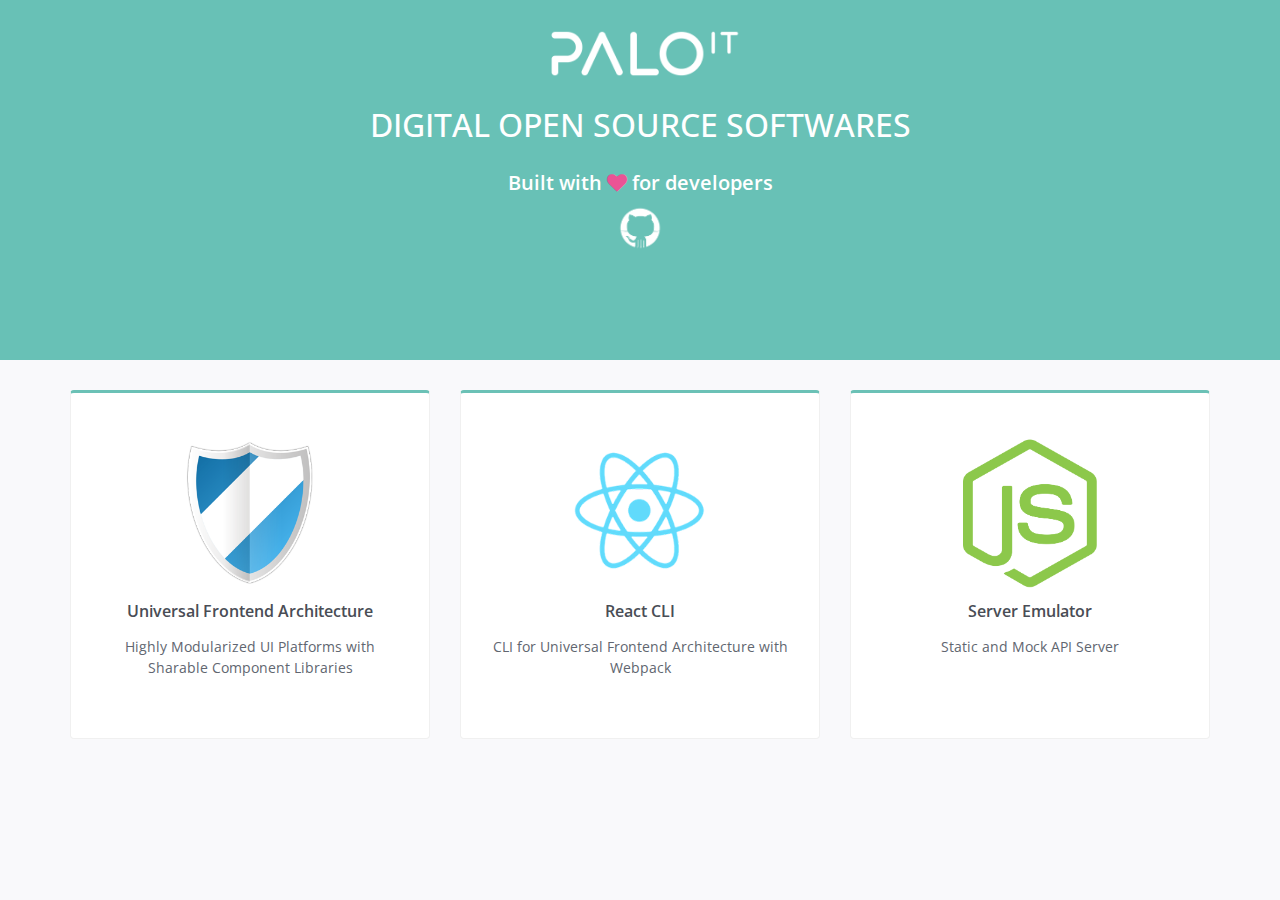
<file: index.html>
<!DOCTYPE html>
<!--[if IE 8]> <html lang="en" class="ie8"> <![endif]-->  
<!--[if IE 9]> <html lang="en" class="ie9"> <![endif]-->  
<!--[if !IE]><!--> <html lang="en"> <!--<![endif]-->  
<head>
    <title>PALOIT - Digital OSS</title>
    <!-- Meta -->
    <meta charset="utf-8">
    <meta http-equiv="X-UA-Compatible" content="IE=edge">
    <meta name="viewport" content="width=device-width, initial-scale=1.0">
    <meta name="description" content="">
    <meta name="author" content="">    
    <link rel="shortcut icon" href="favicon.ico">  
    <link href='http://fonts.googleapis.com/css?family=Open+Sans:300italic,400italic,600italic,700italic,800italic,400,300,600,700,800' rel='stylesheet' type='text/css'>
    <!-- Global CSS -->
    <link rel="stylesheet" href="assets/plugins/bootstrap/css/bootstrap.min.css">   
    <!-- Plugins CSS -->    
    <link rel="stylesheet" href="assets/plugins/font-awesome/css/font-awesome.css">
    <link rel="stylesheet" href="assets/plugins/elegant_font/css/style.css">
    
    <!-- Theme CSS -->
    <link id="theme-style" rel="stylesheet" href="assets/css/styles.css">
    <!-- HTML5 shim and Respond.js IE8 support of HTML5 elements and media queries -->
    <!--[if lt IE 9]>
      <script src="https://oss.maxcdn.com/html5shiv/3.7.2/html5shiv.min.js"></script>
      <script src="https://oss.maxcdn.com/respond/1.4.2/respond.min.js"></script>
    <![endif]-->
</head> 

<body class="landing-page scroll-style">   
     
    <div class="page-wrapper">
        
        <!-- ******Header****** -->
        <header class="header text-center">
            <div class="container">
                <div class="branding">
                    <h1 class="logo">
                        <div><img src="assets/images/logo.png"/></div>
                        <div><span class="text-highlight">Digital Open Source Softwares</span></div>
                    </h1>
                </div><!--//branding-->
                <div class="tagline">
                    <p>Built with <i class="fa fa-heart"></i> for developers</p>
                </div><!--//tagline-->
                <div class="github">
                    <a href="https://github.com/paloit-oss">
                        <img src="assets/images/github.png"/>
                    </a>
                </div>
            </div><!--//container-->
        </header><!--//header-->
        
        <section class="cards-section text-center">
            <div class="container">
                <div id="cards-wrapper" class="row">
                    <div class="item item-primary col-md-4 col-sm-12 col-xs-12">
                        <div class="item-inner">
                            <div class="icon-holder">
                                <img src="assets/images/ufa.png"/>
                            </div><!--//icon-holder-->
                            <h3 class="title">Universal Frontend Architecture</h3>
                            <p class="intro">Highly Modularized UI Platforms with Sharable Component Libraries</p>
                            <a class="link" href="ufa.html"><span></span></a>
                        </div><!--//item-inner-->
                    </div><!--//item-->
                    <div class="item item-primary item-2 col-md-4 col-sm-12 col-xs-12">
                        <div class="item-inner">
                            <div class="icon-holder">
                                <img src="assets/images/react.png"/>
                            </div><!--//icon-holder-->
                            <h3 class="title">React CLI</h3>
                            <p class="intro">CLI for Universal Frontend Architecture with Webpack</p>
                            <a class="link" href="react-cli.html"><span></span></a>
                        </div><!--//item-inner-->
                    </div><!--//item-->
                    <div class="item item-primary item-3 col-md-4 col-sm-12 col-xs-12">
                        <div class="item-inner">
                            <div class="icon-holder">
                                <img src="assets/images/express.png"/>
                            </div><!--//icon-holder-->
                            <h3 class="title">Server Emulator</h3>
                            <p class="intro">Static and Mock API Server</p>
                            <a class="link" href="server-emulator.html"><span></span></a>
                        </div><!--//item-inner-->
                    </div><!--//item-->
                </div><!--//cards-->
            </div><!--//container-->
        </section><!--//cards-section-->
    </div><!--//page-wrapper-->
    
    <!-- Main Javascript -->          
    <script type="text/javascript" src="assets/plugins/jquery-1.12.3.min.js"></script>
    <script type="text/javascript" src="assets/plugins/bootstrap/js/bootstrap.min.js"></script>                                                                     
    <script type="text/javascript" src="assets/plugins/jquery-match-height/jquery.matchHeight-min.js"></script>
    <script type="text/javascript" src="assets/js/main.js"></script>
    
</body>
</html>
</file>
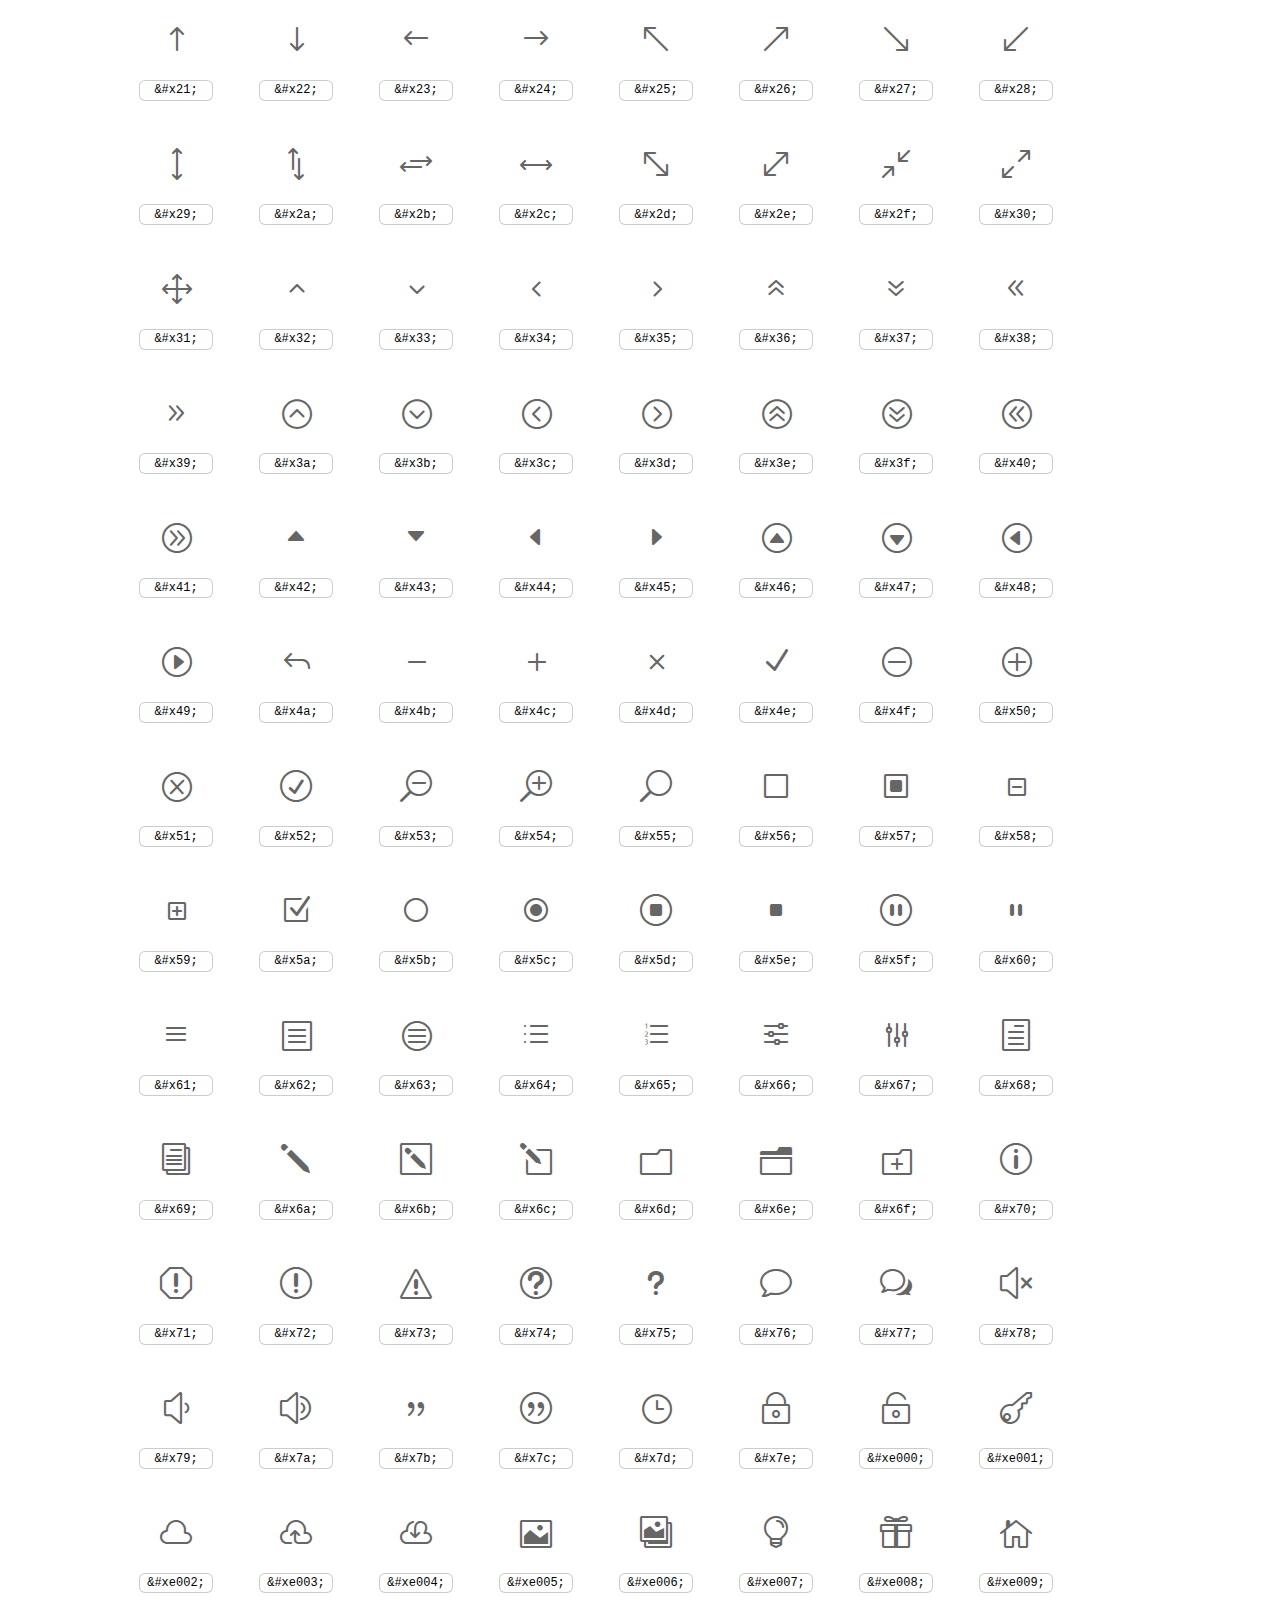
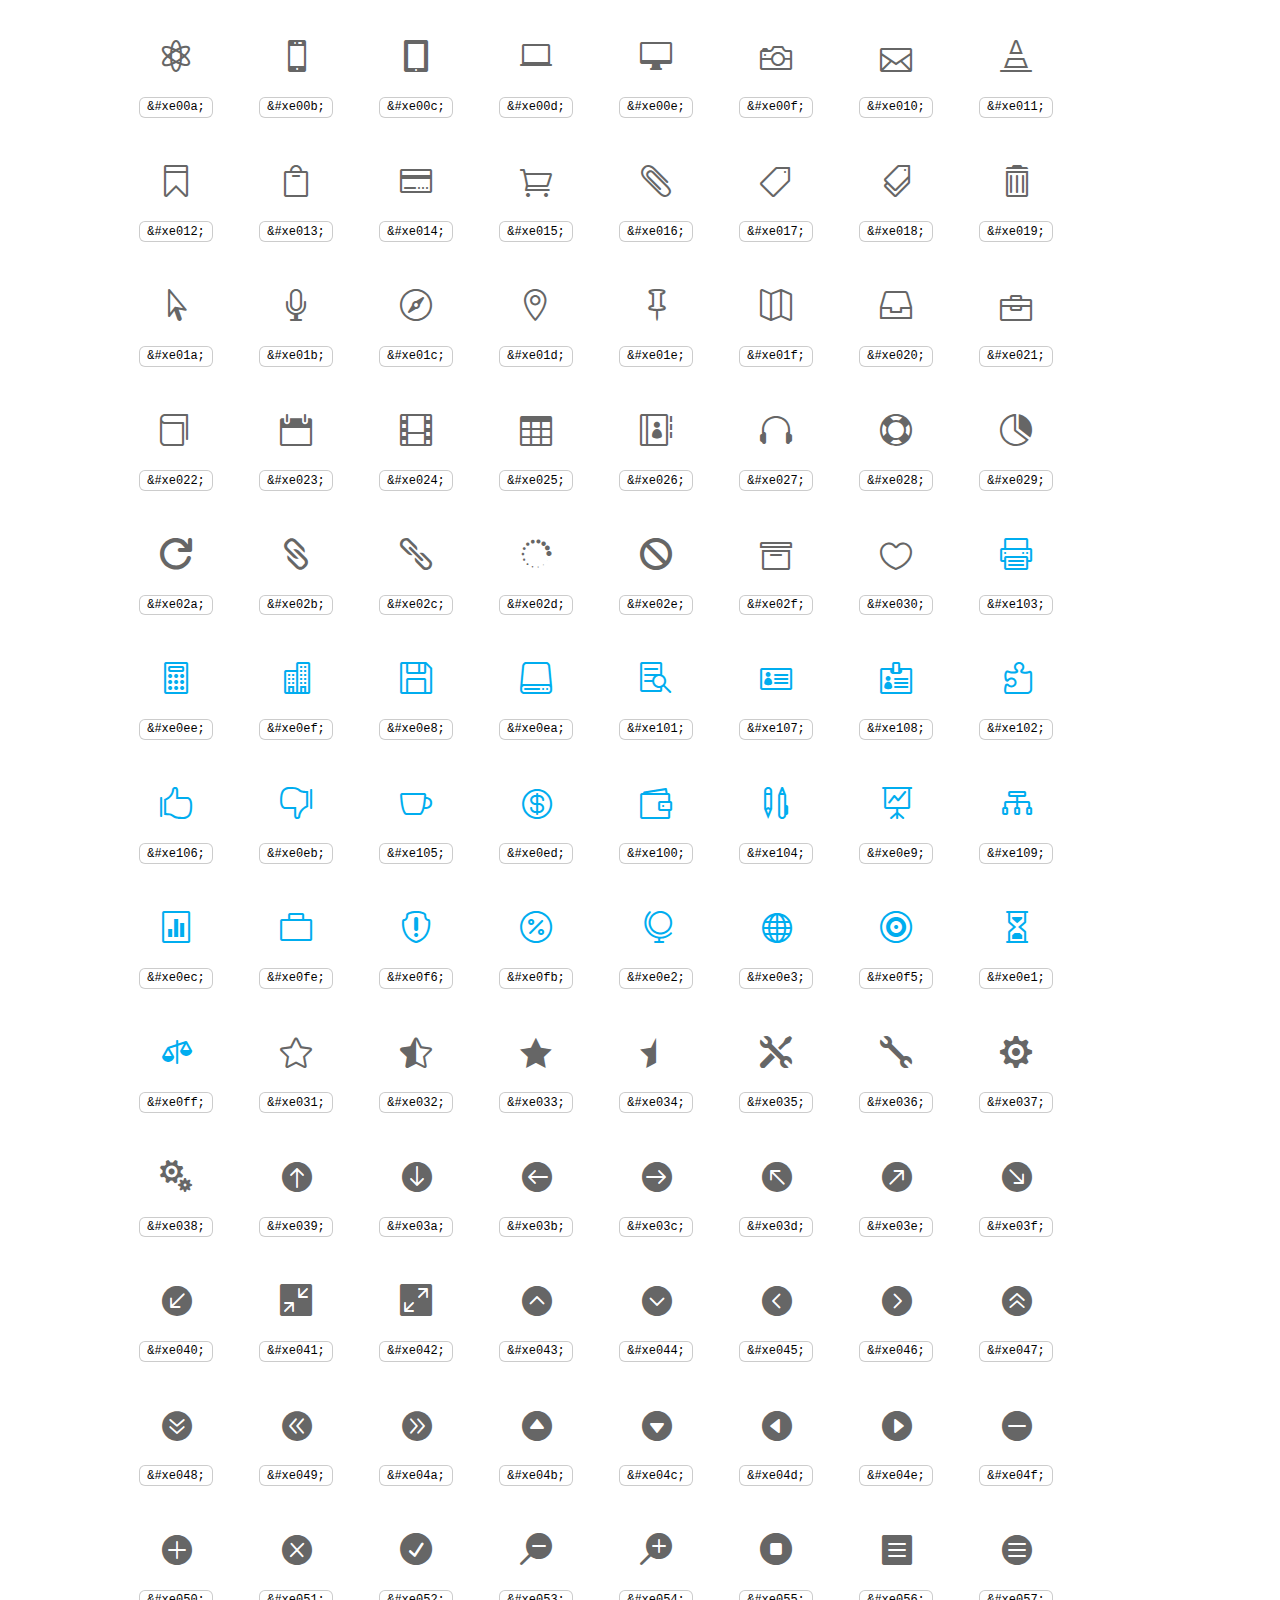
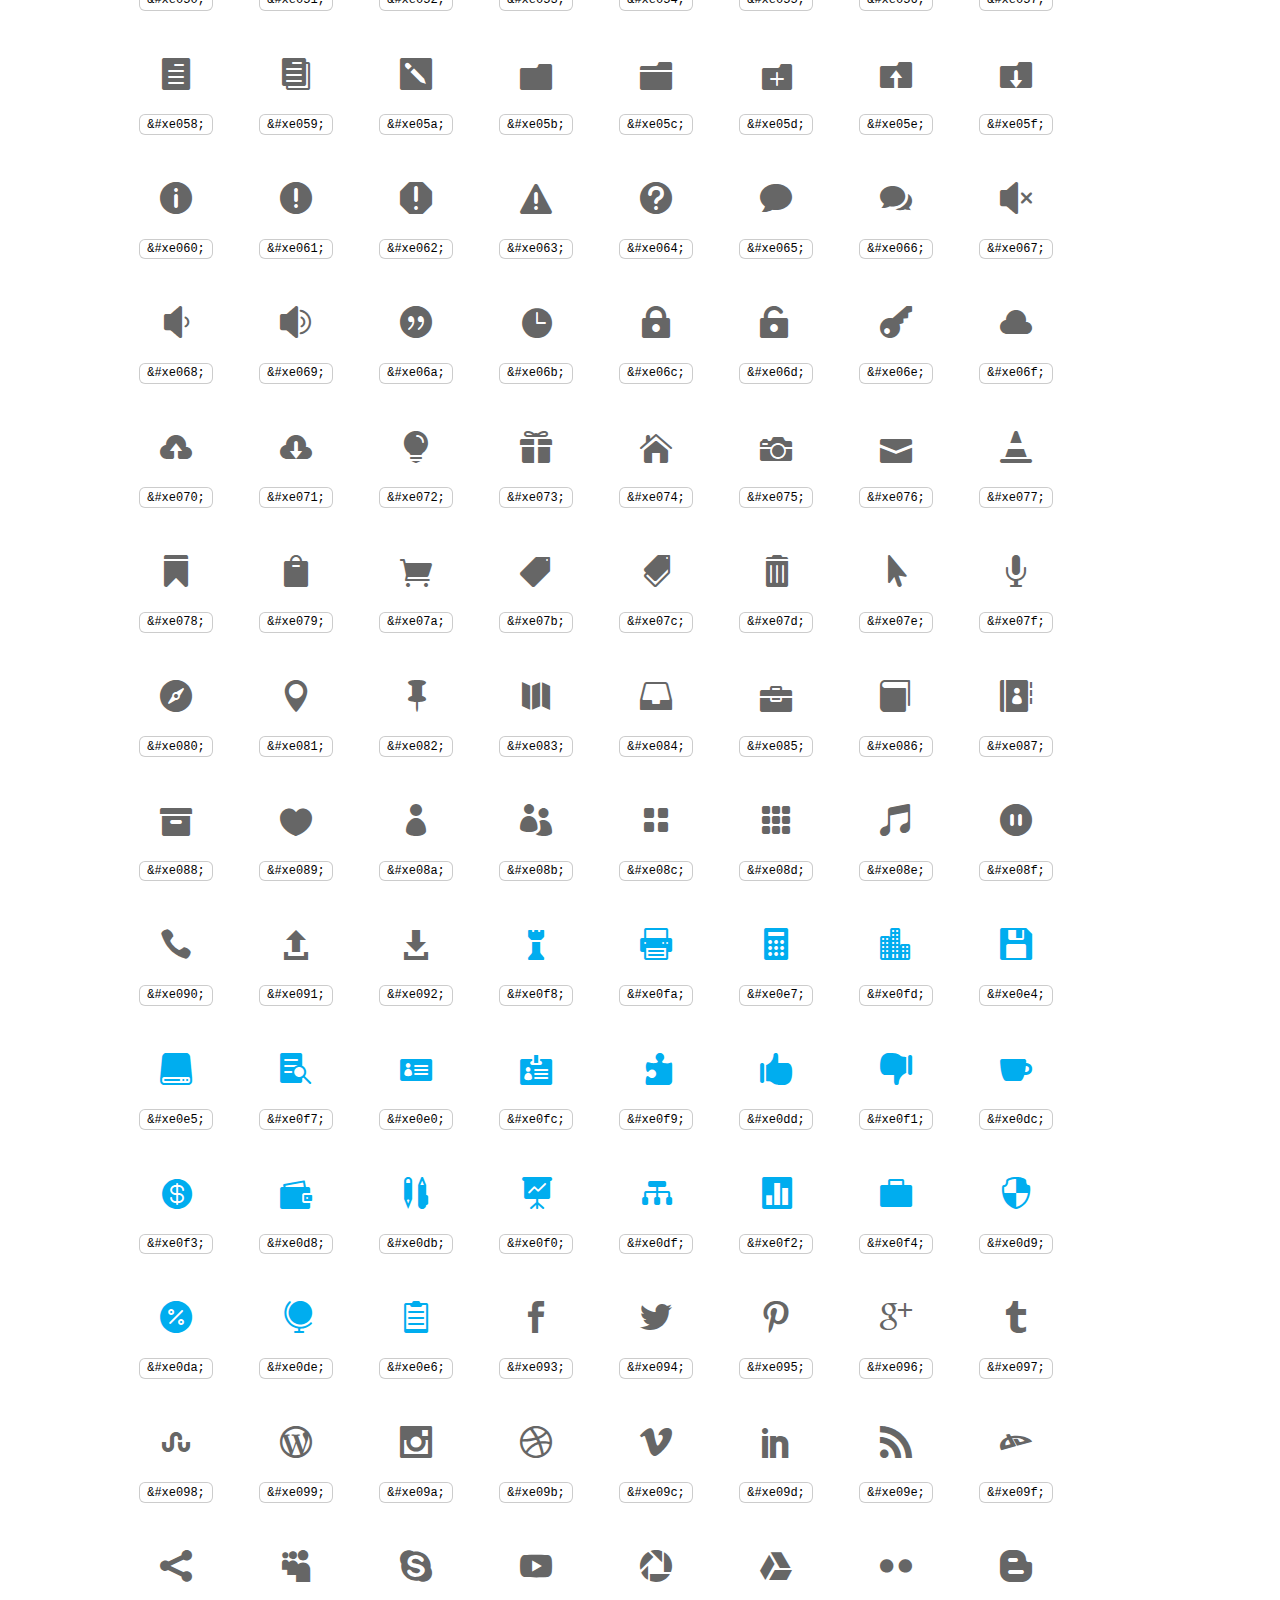
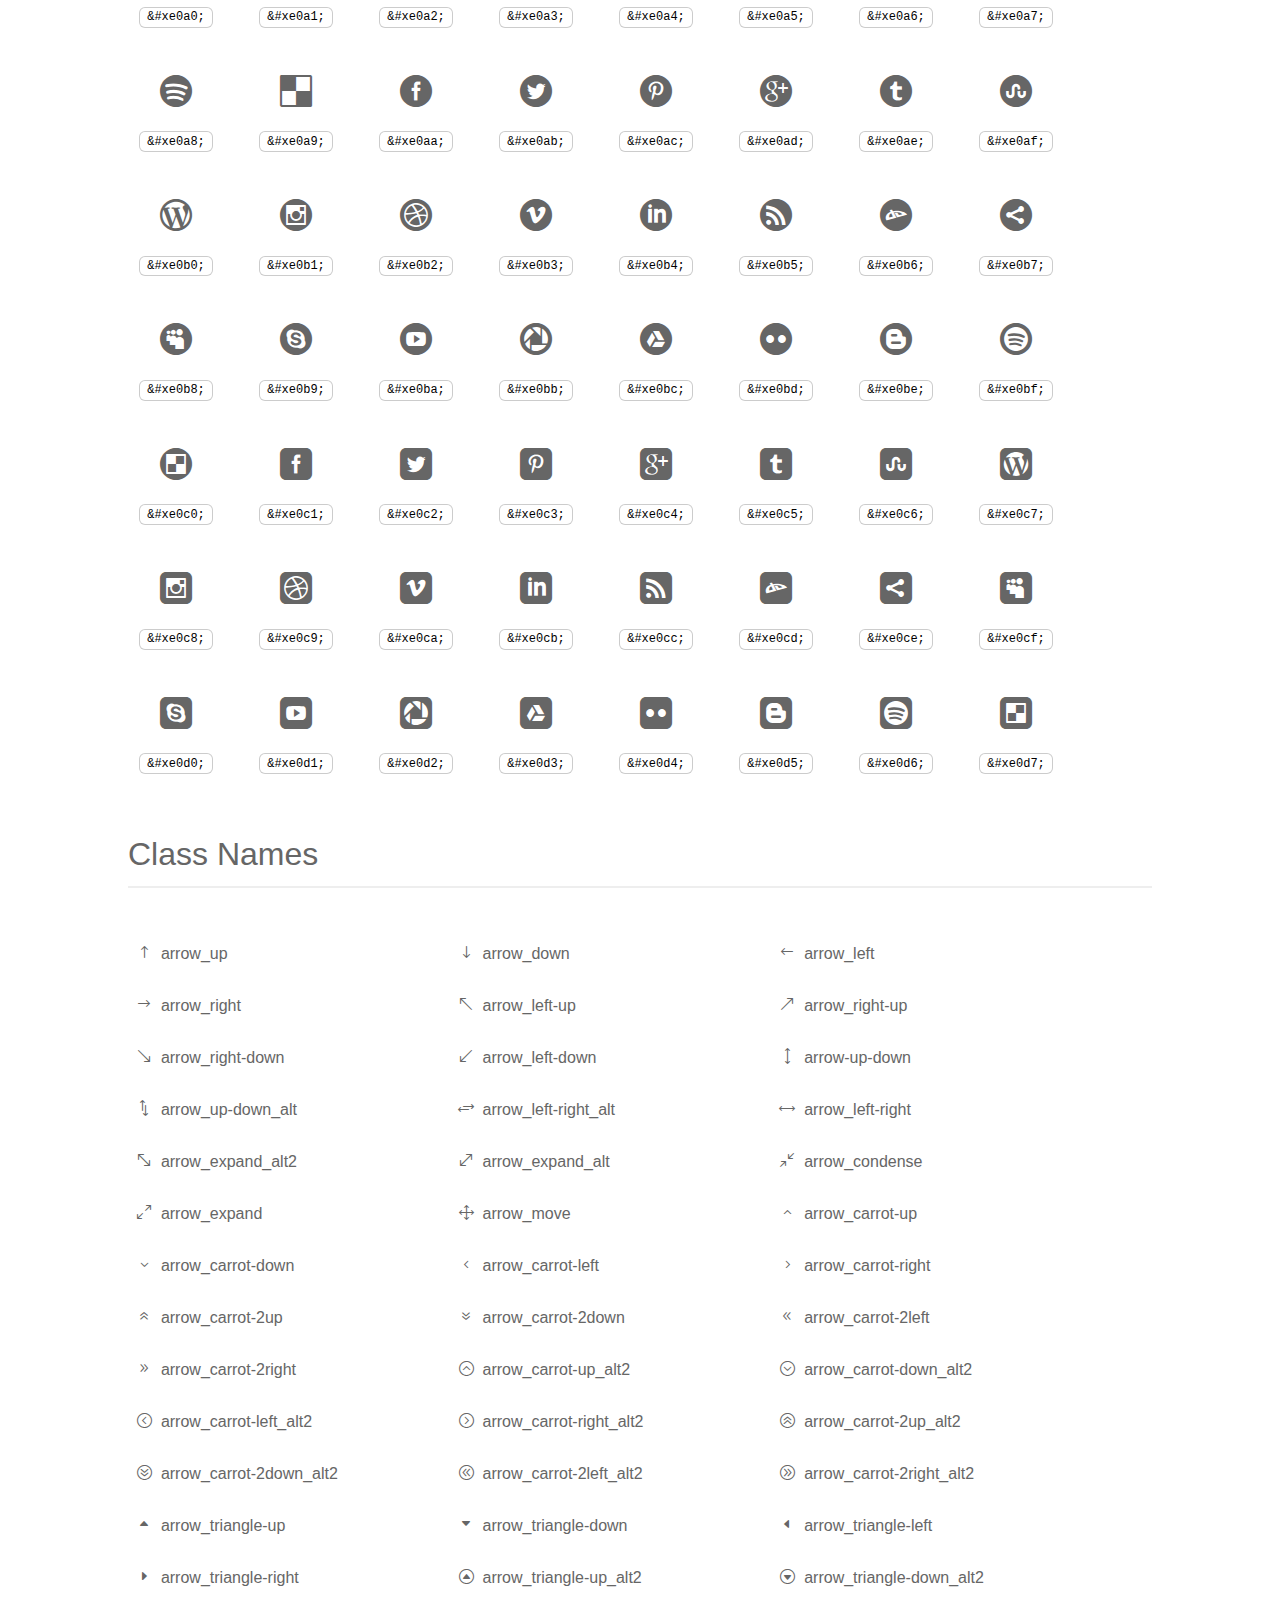
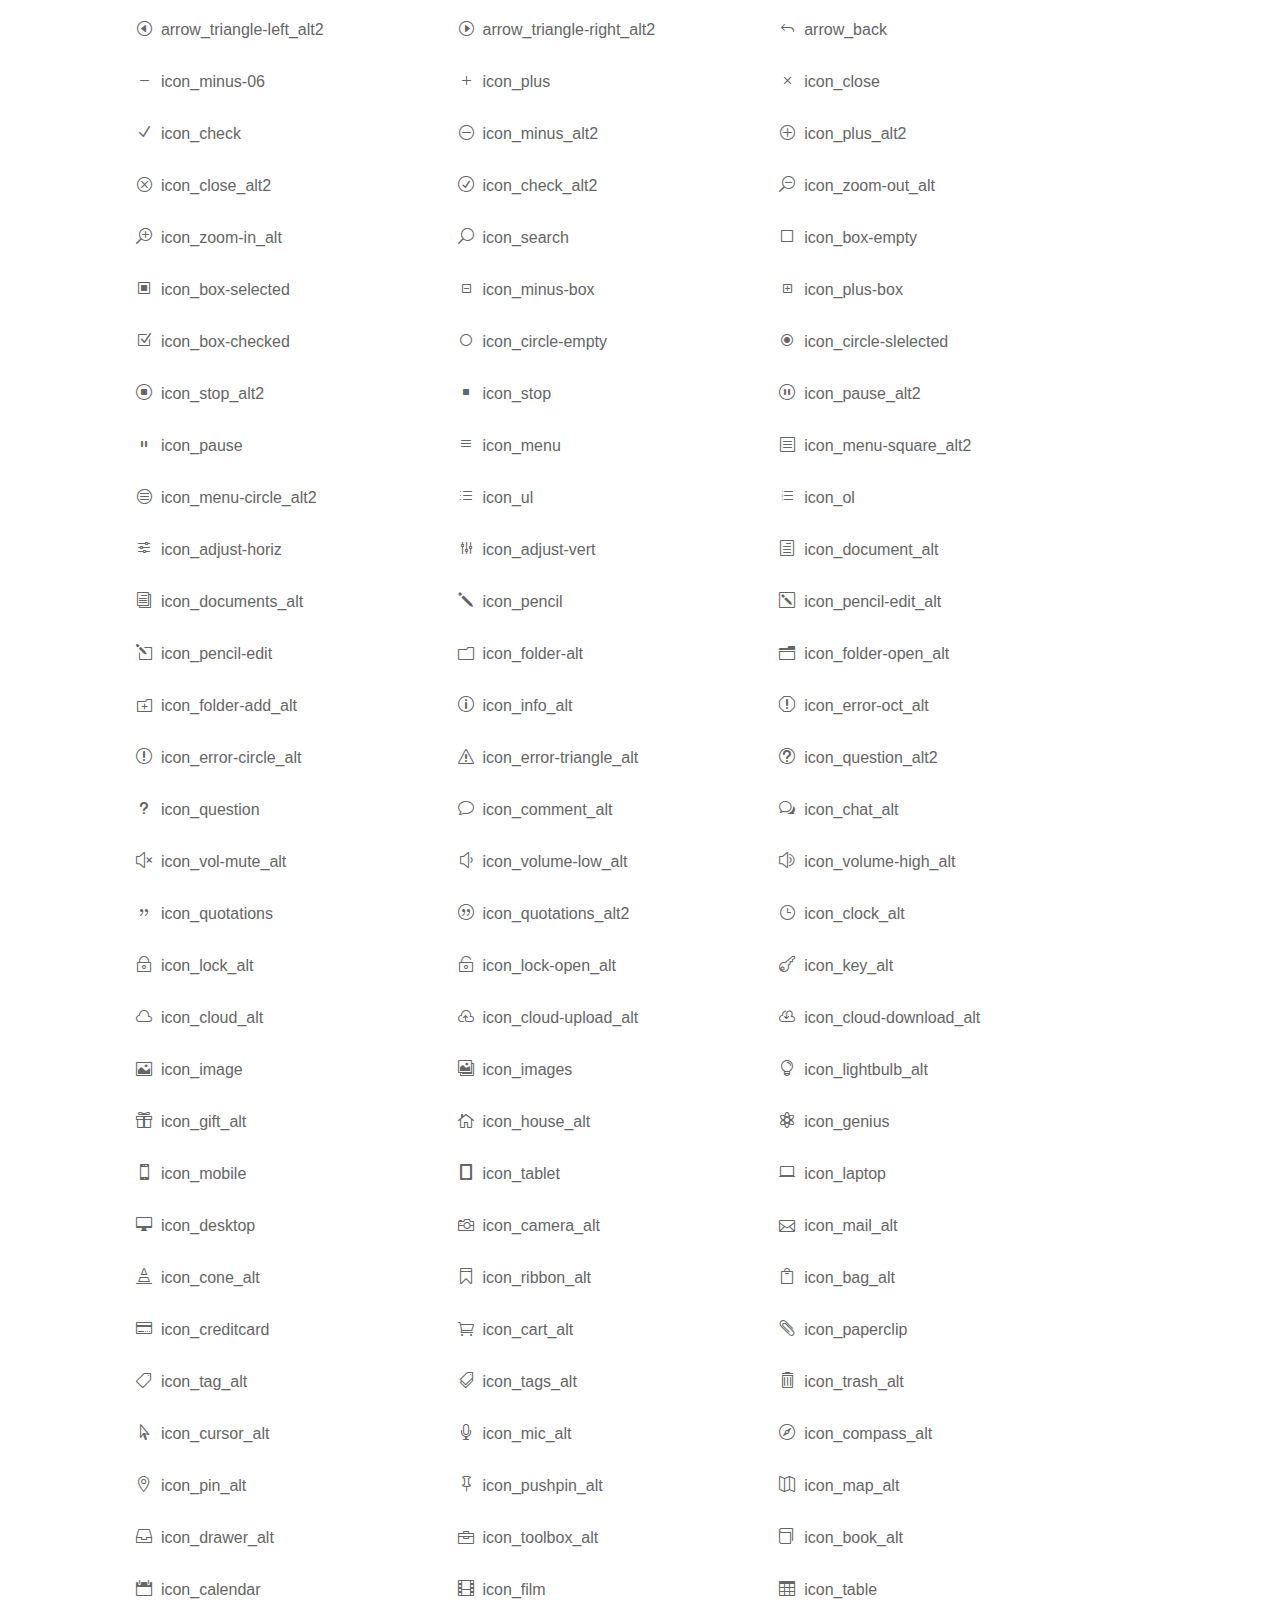
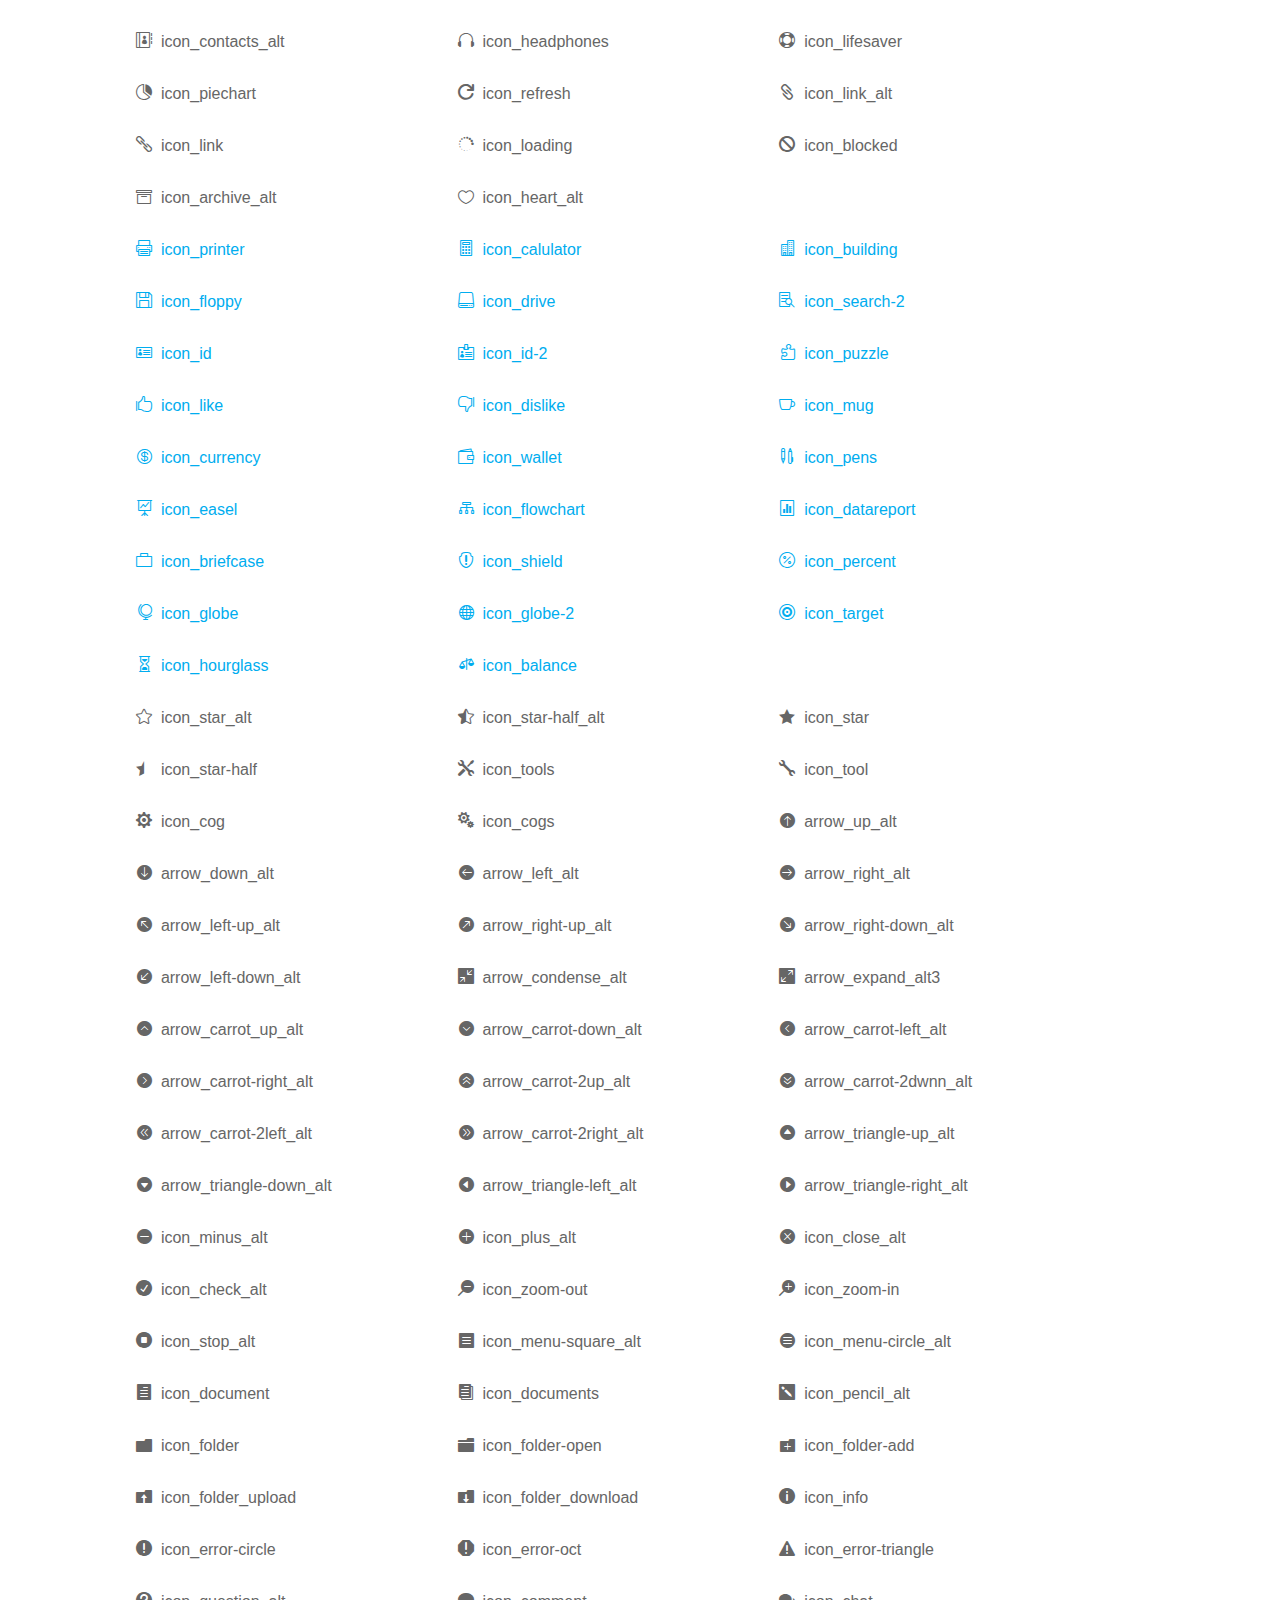
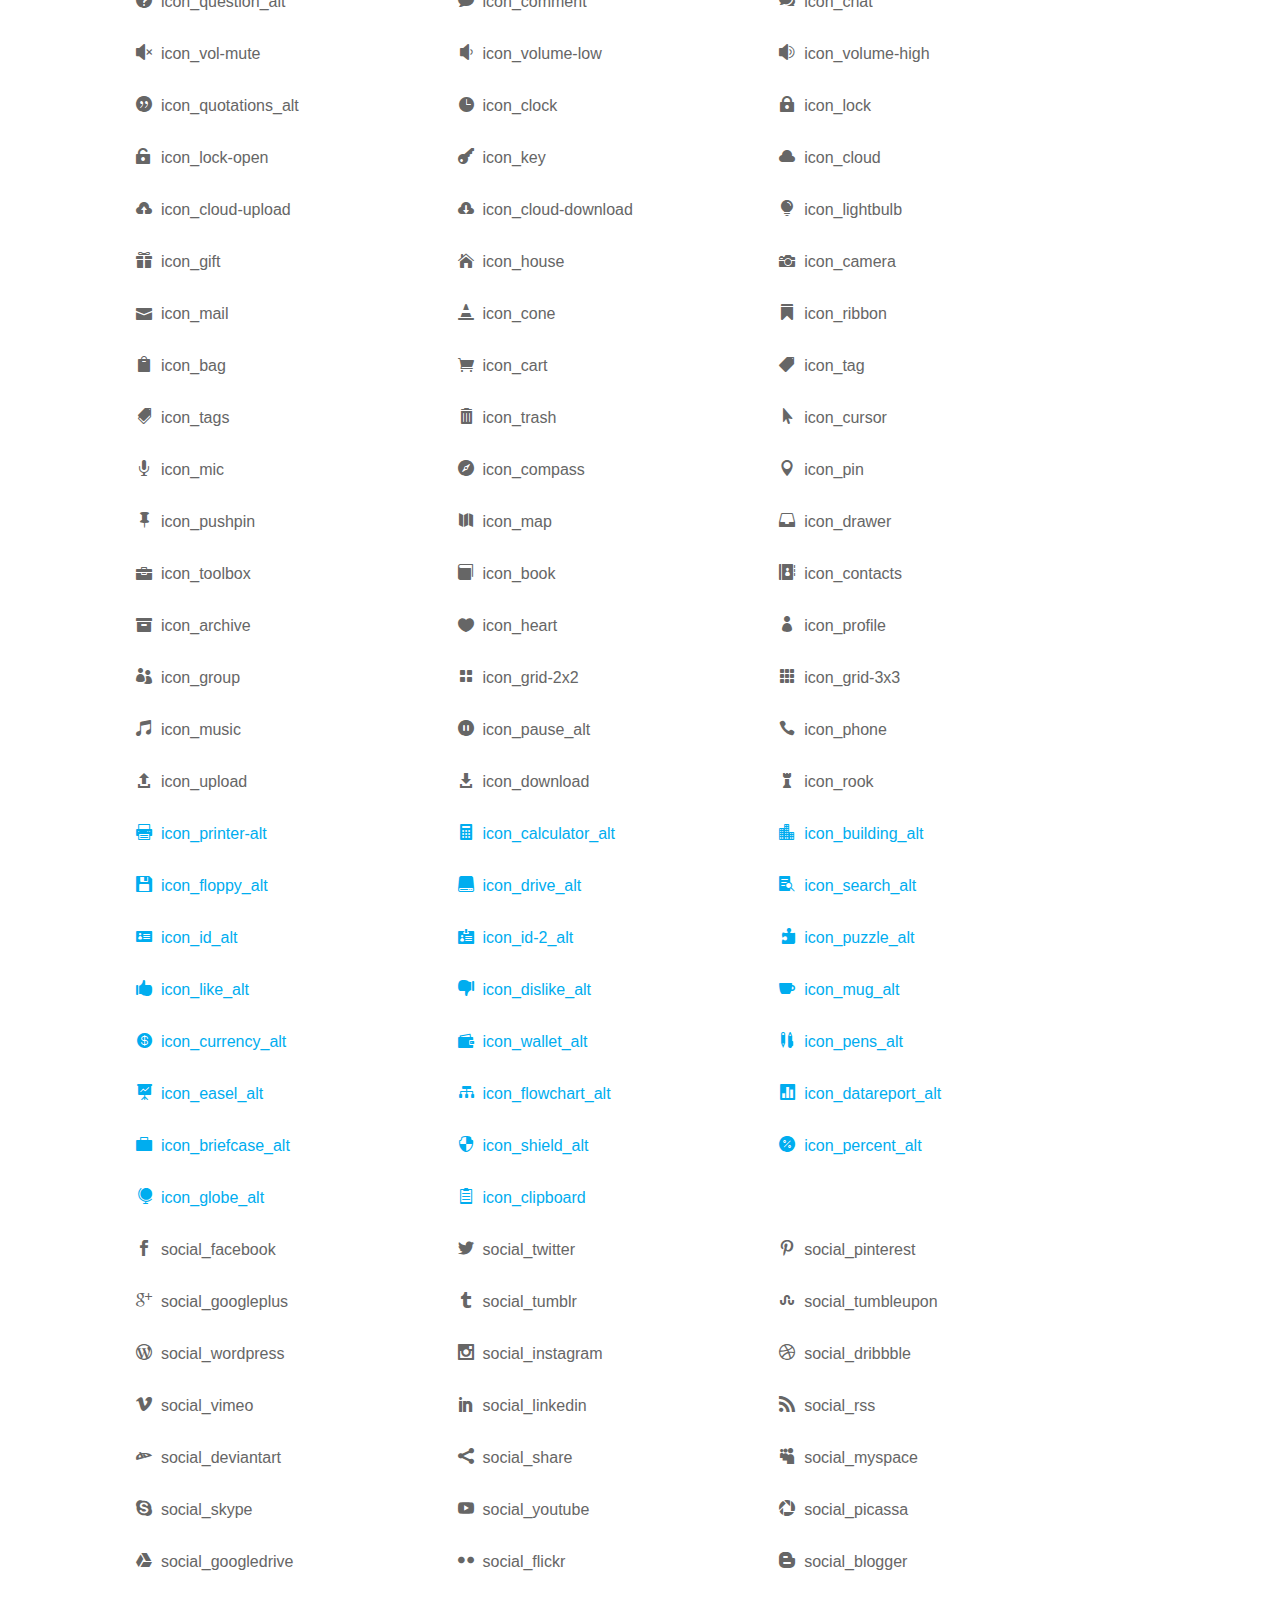
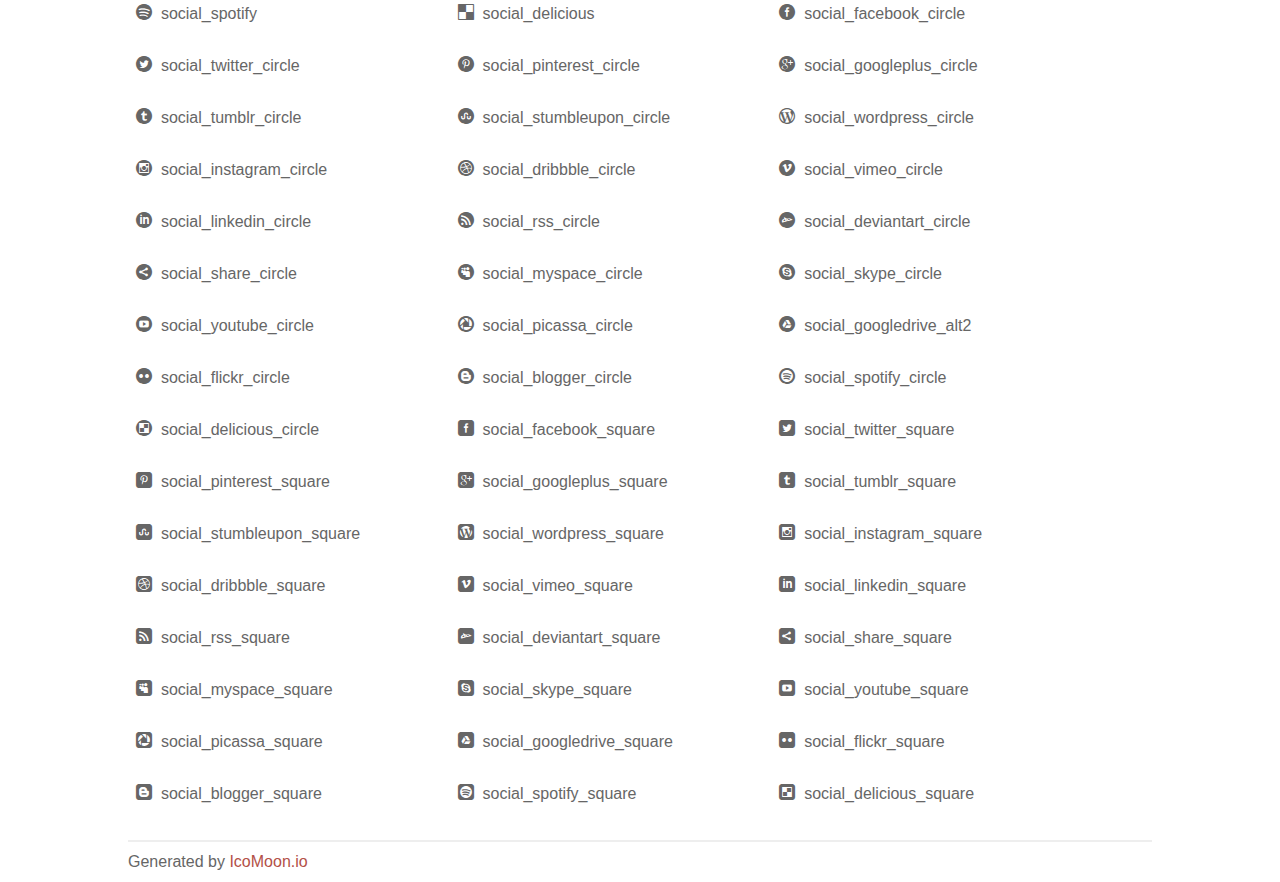
<file: assets/plugins/elegant_font/css/index.html>
<!doctype html>
<html>
<head>
<title>Your Font/Glyphs</title>
<link rel="stylesheet" href="style.css" />
<!--[if lte IE 7]><script src="lte-ie7.js"></script><![endif]-->
<style>
	section, header, footer {display: block;}
	body {
		font-family: sans-serif;
		color: #666;
		line-height: 1.5;
		font-size: 1em;
	}
	* {
		-moz-box-sizing: border-box;
		-webkit-box-sizing: border-box;
		box-sizing: border-box;
		margin: 0;
		padding: 0;
	}
	.glyph {
		float: left;
		text-align: center;
		padding: .75em;
		margin: .4em 1.5em .75em 0;
		width: 6em;
		text-shadow: none;
	}
	
	.glyph input {
		font-family: consolas, monospace;
		font-size: 12px;
		width: 100%;
		text-align: center;
		border: 0;
		box-shadow: 0 0 0 1px #ccc;
		padding: .2em;
                -moz-border-radius: 5px;
                -webkit-border-radius: 5px;
	}
	
	

	.new {
		color:#00adef !important;
	}

	
	.w-main {
		width: 80%;
	}
	.centered {
		margin-left: auto;
		margin-right: auto;
	}
	.fs1 {
		font-size: 2em;
	}
	header {
		margin: 2em 0;
		padding-bottom: .5em;
		color: #666;
		box-shadow: 0 2px #eee;
	}
	header h1 {
		font-size: 2em;
		font-weight: normal;
	}
	.clearfix:before, .clearfix:after { content: ""; display: table; }
	.clearfix:after, .clear { clear: both; }
	footer {
		margin-top: 2em;
		padding: .5em 0;
		box-shadow: 0 -2px #eee;
	}
	a, a:visited {
		color: #B35047;
		text-decoration: none;
	}
	a:hover, a:focus {color: #000;}
	
	.box1 {
		font-size: 16px;
		display: inline-block;
		width: 30%;
		padding: .25em .5em;
		margin: 20px 10px 0 0;
	}
</style>
</head>
<body>
	<div class="w-main centered">
	<section class="mtm clearfix" id="glyphs">
	<div class="glyph">
		<div class="fs1" aria-hidden="true" data-icon="&#x21;"></div>
		<input type="text" readonly value="&amp;#x21;" />
	</div>
	<div class="glyph">
		<div class="fs1" aria-hidden="true" data-icon="&#x22;"></div>
		<input type="text" readonly value="&amp;#x22;" />
	</div>
	<div class="glyph">
		<div class="fs1" aria-hidden="true" data-icon="&#x23;"></div>
		<input type="text" readonly value="&amp;#x23;" />
	</div>
	<div class="glyph">
		<div class="fs1" aria-hidden="true" data-icon="&#x24;"></div>
		<input type="text" readonly value="&amp;#x24;" />
	</div>
	<div class="glyph">
		<div class="fs1" aria-hidden="true" data-icon="&#x25;"></div>
		<input type="text" readonly value="&amp;#x25;" />
	</div>
	<div class="glyph">
		<div class="fs1" aria-hidden="true" data-icon="&#x26;"></div>
		<input type="text" readonly value="&amp;#x26;" />
	</div>
	<div class="glyph">
		<div class="fs1" aria-hidden="true" data-icon="&#x27;"></div>
		<input type="text" readonly value="&amp;#x27;" />
	</div>
	<div class="glyph">
		<div class="fs1" aria-hidden="true" data-icon="&#x28;"></div>
		<input type="text" readonly value="&amp;#x28;" />
	</div>
	<div class="glyph">
		<div class="fs1" aria-hidden="true" data-icon="&#x29;"></div>
		<input type="text" readonly value="&amp;#x29;" />
	</div>
	<div class="glyph">
		<div class="fs1" aria-hidden="true" data-icon="&#x2a;"></div>
		<input type="text" readonly value="&amp;#x2a;" />
	</div>
	<div class="glyph">
		<div class="fs1" aria-hidden="true" data-icon="&#x2b;"></div>
		<input type="text" readonly value="&amp;#x2b;" />
	</div>
	<div class="glyph">
		<div class="fs1" aria-hidden="true" data-icon="&#x2c;"></div>
		<input type="text" readonly value="&amp;#x2c;" />
	</div>
	<div class="glyph">
		<div class="fs1" aria-hidden="true" data-icon="&#x2d;"></div>
		<input type="text" readonly value="&amp;#x2d;" />
	</div>
	<div class="glyph">
		<div class="fs1" aria-hidden="true" data-icon="&#x2e;"></div>
		<input type="text" readonly value="&amp;#x2e;" />
	</div>
	<div class="glyph">
		<div class="fs1" aria-hidden="true" data-icon="&#x2f;"></div>
		<input type="text" readonly value="&amp;#x2f;" />
	</div>
	<div class="glyph">
		<div class="fs1" aria-hidden="true" data-icon="&#x30;"></div>
		<input type="text" readonly value="&amp;#x30;" />
	</div>
	<div class="glyph">
		<div class="fs1" aria-hidden="true" data-icon="&#x31;"></div>
		<input type="text" readonly value="&amp;#x31;" />
	</div>
	<div class="glyph">
		<div class="fs1" aria-hidden="true" data-icon="&#x32;"></div>
		<input type="text" readonly value="&amp;#x32;" />
	</div>
	<div class="glyph">
		<div class="fs1" aria-hidden="true" data-icon="&#x33;"></div>
		<input type="text" readonly value="&amp;#x33;" />
	</div>
	<div class="glyph">
		<div class="fs1" aria-hidden="true" data-icon="&#x34;"></div>
		<input type="text" readonly value="&amp;#x34;" />
	</div>
	<div class="glyph">
		<div class="fs1" aria-hidden="true" data-icon="&#x35;"></div>
		<input type="text" readonly value="&amp;#x35;" />
	</div>
	<div class="glyph">
		<div class="fs1" aria-hidden="true" data-icon="&#x36;"></div>
		<input type="text" readonly value="&amp;#x36;" />
	</div>
	<div class="glyph">
		<div class="fs1" aria-hidden="true" data-icon="&#x37;"></div>
		<input type="text" readonly value="&amp;#x37;" />
	</div>
	<div class="glyph">
		<div class="fs1" aria-hidden="true" data-icon="&#x38;"></div>
		<input type="text" readonly value="&amp;#x38;" />
	</div>
	<div class="glyph">
		<div class="fs1" aria-hidden="true" data-icon="&#x39;"></div>
		<input type="text" readonly value="&amp;#x39;" />
	</div>
	<div class="glyph">
		<div class="fs1" aria-hidden="true" data-icon="&#x3a;"></div>
		<input type="text" readonly value="&amp;#x3a;" />
	</div>
	<div class="glyph">
		<div class="fs1" aria-hidden="true" data-icon="&#x3b;"></div>
		<input type="text" readonly value="&amp;#x3b;" />
	</div>
	<div class="glyph">
		<div class="fs1" aria-hidden="true" data-icon="&#x3c;"></div>
		<input type="text" readonly value="&amp;#x3c;" />
	</div>
	<div class="glyph">
		<div class="fs1" aria-hidden="true" data-icon="&#x3d;"></div>
		<input type="text" readonly value="&amp;#x3d;" />
	</div>
	<div class="glyph">
		<div class="fs1" aria-hidden="true" data-icon="&#x3e;"></div>
		<input type="text" readonly value="&amp;#x3e;" />
	</div>
	<div class="glyph">
		<div class="fs1" aria-hidden="true" data-icon="&#x3f;"></div>
		<input type="text" readonly value="&amp;#x3f;" />
	</div>
	<div class="glyph">
		<div class="fs1" aria-hidden="true" data-icon="&#x40;"></div>
		<input type="text" readonly value="&amp;#x40;" />
	</div>
	<div class="glyph">
		<div class="fs1" aria-hidden="true" data-icon="&#x41;"></div>
		<input type="text" readonly value="&amp;#x41;" />
	</div>
	<div class="glyph">
		<div class="fs1" aria-hidden="true" data-icon="&#x42;"></div>
		<input type="text" readonly value="&amp;#x42;" />
	</div>
	<div class="glyph">
		<div class="fs1" aria-hidden="true" data-icon="&#x43;"></div>
		<input type="text" readonly value="&amp;#x43;" />
	</div>
	<div class="glyph">
		<div class="fs1" aria-hidden="true" data-icon="&#x44;"></div>
		<input type="text" readonly value="&amp;#x44;" />
	</div>
	<div class="glyph">
		<div class="fs1" aria-hidden="true" data-icon="&#x45;"></div>
		<input type="text" readonly value="&amp;#x45;" />
	</div>
	<div class="glyph">
		<div class="fs1" aria-hidden="true" data-icon="&#x46;"></div>
		<input type="text" readonly value="&amp;#x46;" />
	</div>
	<div class="glyph">
		<div class="fs1" aria-hidden="true" data-icon="&#x47;"></div>
		<input type="text" readonly value="&amp;#x47;" />
	</div>
	<div class="glyph">
		<div class="fs1" aria-hidden="true" data-icon="&#x48;"></div>
		<input type="text" readonly value="&amp;#x48;" />
	</div>
	<div class="glyph">
		<div class="fs1" aria-hidden="true" data-icon="&#x49;"></div>
		<input type="text" readonly value="&amp;#x49;" />
	</div>
	<div class="glyph">
		<div class="fs1" aria-hidden="true" data-icon="&#x4a;"></div>
		<input type="text" readonly value="&amp;#x4a;" />
	</div>
	<div class="glyph">
		<div class="fs1" aria-hidden="true" data-icon="&#x4b;"></div>
		<input type="text" readonly value="&amp;#x4b;" />
	</div>
	<div class="glyph">
		<div class="fs1" aria-hidden="true" data-icon="&#x4c;"></div>
		<input type="text" readonly value="&amp;#x4c;" />
	</div>
	<div class="glyph">
		<div class="fs1" aria-hidden="true" data-icon="&#x4d;"></div>
		<input type="text" readonly value="&amp;#x4d;" />
	</div>
	<div class="glyph">
		<div class="fs1" aria-hidden="true" data-icon="&#x4e;"></div>
		<input type="text" readonly value="&amp;#x4e;" />
	</div>
	<div class="glyph">
		<div class="fs1" aria-hidden="true" data-icon="&#x4f;"></div>
		<input type="text" readonly value="&amp;#x4f;" />
	</div>
	<div class="glyph">
		<div class="fs1" aria-hidden="true" data-icon="&#x50;"></div>
		<input type="text" readonly value="&amp;#x50;" />
	</div>
	<div class="glyph">
		<div class="fs1" aria-hidden="true" data-icon="&#x51;"></div>
		<input type="text" readonly value="&amp;#x51;" />
	</div>
	<div class="glyph">
		<div class="fs1" aria-hidden="true" data-icon="&#x52;"></div>
		<input type="text" readonly value="&amp;#x52;" />
	</div>
	<div class="glyph">
		<div class="fs1" aria-hidden="true" data-icon="&#x53;"></div>
		<input type="text" readonly value="&amp;#x53;" />
	</div>
	<div class="glyph">
		<div class="fs1" aria-hidden="true" data-icon="&#x54;"></div>
		<input type="text" readonly value="&amp;#x54;" />
	</div>
	<div class="glyph">
		<div class="fs1" aria-hidden="true" data-icon="&#x55;"></div>
		<input type="text" readonly value="&amp;#x55;" />
	</div>
	<div class="glyph">
		<div class="fs1" aria-hidden="true" data-icon="&#x56;"></div>
		<input type="text" readonly value="&amp;#x56;" />
	</div>
	<div class="glyph">
		<div class="fs1" aria-hidden="true" data-icon="&#x57;"></div>
		<input type="text" readonly value="&amp;#x57;" />
	</div>
	<div class="glyph">
		<div class="fs1" aria-hidden="true" data-icon="&#x58;"></div>
		<input type="text" readonly value="&amp;#x58;" />
	</div>
	<div class="glyph">
		<div class="fs1" aria-hidden="true" data-icon="&#x59;"></div>
		<input type="text" readonly value="&amp;#x59;" />
	</div>
	<div class="glyph">
		<div class="fs1" aria-hidden="true" data-icon="&#x5a;"></div>
		<input type="text" readonly value="&amp;#x5a;" />
	</div>
	<div class="glyph">
		<div class="fs1" aria-hidden="true" data-icon="&#x5b;"></div>
		<input type="text" readonly value="&amp;#x5b;" />
	</div>
	<div class="glyph">
		<div class="fs1" aria-hidden="true" data-icon="&#x5c;"></div>
		<input type="text" readonly value="&amp;#x5c;" />
	</div>
	<div class="glyph">
		<div class="fs1" aria-hidden="true" data-icon="&#x5d;"></div>
		<input type="text" readonly value="&amp;#x5d;" />
	</div>
	<div class="glyph">
		<div class="fs1" aria-hidden="true" data-icon="&#x5e;"></div>
		<input type="text" readonly value="&amp;#x5e;" />
	</div>
	<div class="glyph">
		<div class="fs1" aria-hidden="true" data-icon="&#x5f;"></div>
		<input type="text" readonly value="&amp;#x5f;" />
	</div>
	<div class="glyph">
		<div class="fs1" aria-hidden="true" data-icon="&#x60;"></div>
		<input type="text" readonly value="&amp;#x60;" />
	</div>
	<div class="glyph">
		<div class="fs1" aria-hidden="true" data-icon="&#x61;"></div>
		<input type="text" readonly value="&amp;#x61;" />
	</div>
	<div class="glyph">
		<div class="fs1" aria-hidden="true" data-icon="&#x62;"></div>
		<input type="text" readonly value="&amp;#x62;" />
	</div>
	<div class="glyph">
		<div class="fs1" aria-hidden="true" data-icon="&#x63;"></div>
		<input type="text" readonly value="&amp;#x63;" />
	</div>
	<div class="glyph">
		<div class="fs1" aria-hidden="true" data-icon="&#x64;"></div>
		<input type="text" readonly value="&amp;#x64;" />
	</div>
	<div class="glyph">
		<div class="fs1" aria-hidden="true" data-icon="&#x65;"></div>
		<input type="text" readonly value="&amp;#x65;" />
	</div>
	<div class="glyph">
		<div class="fs1" aria-hidden="true" data-icon="&#x66;"></div>
		<input type="text" readonly value="&amp;#x66;" />
	</div>
	<div class="glyph">
		<div class="fs1" aria-hidden="true" data-icon="&#x67;"></div>
		<input type="text" readonly value="&amp;#x67;" />
	</div>
	<div class="glyph">
		<div class="fs1" aria-hidden="true" data-icon="&#x68;"></div>
		<input type="text" readonly value="&amp;#x68;" />
	</div>
	<div class="glyph">
		<div class="fs1" aria-hidden="true" data-icon="&#x69;"></div>
		<input type="text" readonly value="&amp;#x69;" />
	</div>
	<div class="glyph">
		<div class="fs1" aria-hidden="true" data-icon="&#x6a;"></div>
		<input type="text" readonly value="&amp;#x6a;" />
	</div>
	<div class="glyph">
		<div class="fs1" aria-hidden="true" data-icon="&#x6b;"></div>
		<input type="text" readonly value="&amp;#x6b;" />
	</div>
	<div class="glyph">
		<div class="fs1" aria-hidden="true" data-icon="&#x6c;"></div>
		<input type="text" readonly value="&amp;#x6c;" />
	</div>
	<div class="glyph">
		<div class="fs1" aria-hidden="true" data-icon="&#x6d;"></div>
		<input type="text" readonly value="&amp;#x6d;" />
	</div>
	<div class="glyph">
		<div class="fs1" aria-hidden="true" data-icon="&#x6e;"></div>
		<input type="text" readonly value="&amp;#x6e;" />
	</div>
	<div class="glyph">
		<div class="fs1" aria-hidden="true" data-icon="&#x6f;"></div>
		<input type="text" readonly value="&amp;#x6f;" />
	</div>
	<div class="glyph">
		<div class="fs1" aria-hidden="true" data-icon="&#x70;"></div>
		<input type="text" readonly value="&amp;#x70;" />
	</div>
	<div class="glyph">
		<div class="fs1" aria-hidden="true" data-icon="&#x71;"></div>
		<input type="text" readonly value="&amp;#x71;" />
	</div>
	<div class="glyph">
		<div class="fs1" aria-hidden="true" data-icon="&#x72;"></div>
		<input type="text" readonly value="&amp;#x72;" />
	</div>
	<div class="glyph">
		<div class="fs1" aria-hidden="true" data-icon="&#x73;"></div>
		<input type="text" readonly value="&amp;#x73;" />
	</div>
	<div class="glyph">
		<div class="fs1" aria-hidden="true" data-icon="&#x74;"></div>
		<input type="text" readonly value="&amp;#x74;" />
	</div>
	<div class="glyph">
		<div class="fs1" aria-hidden="true" data-icon="&#x75;"></div>
		<input type="text" readonly value="&amp;#x75;" />
	</div>
	<div class="glyph">
		<div class="fs1" aria-hidden="true" data-icon="&#x76;"></div>
		<input type="text" readonly value="&amp;#x76;" />
	</div>
	<div class="glyph">
		<div class="fs1" aria-hidden="true" data-icon="&#x77;"></div>
		<input type="text" readonly value="&amp;#x77;" />
	</div>
	<div class="glyph">
		<div class="fs1" aria-hidden="true" data-icon="&#x78;"></div>
		<input type="text" readonly value="&amp;#x78;" />
	</div>
	<div class="glyph">
		<div class="fs1" aria-hidden="true" data-icon="&#x79;"></div>
		<input type="text" readonly value="&amp;#x79;" />
	</div>
	<div class="glyph">
		<div class="fs1" aria-hidden="true" data-icon="&#x7a;"></div>
		<input type="text" readonly value="&amp;#x7a;" />
	</div>
	<div class="glyph">
		<div class="fs1" aria-hidden="true" data-icon="&#x7b;"></div>
		<input type="text" readonly value="&amp;#x7b;" />
	</div>
	<div class="glyph">
		<div class="fs1" aria-hidden="true" data-icon="&#x7c;"></div>
		<input type="text" readonly value="&amp;#x7c;" />
	</div>
	<div class="glyph">
		<div class="fs1" aria-hidden="true" data-icon="&#x7d;"></div>
		<input type="text" readonly value="&amp;#x7d;" />
	</div>
	<div class="glyph">
		<div class="fs1" aria-hidden="true" data-icon="&#x7e;"></div>
		<input type="text" readonly value="&amp;#x7e;" />
	</div>
	<div class="glyph">
		<div class="fs1" aria-hidden="true" data-icon="&#xe000;"></div>
		<input type="text" readonly value="&amp;#xe000;" />
	</div>
	<div class="glyph">
		<div class="fs1" aria-hidden="true" data-icon="&#xe001;"></div>
		<input type="text" readonly value="&amp;#xe001;" />
	</div>
	<div class="glyph">
		<div class="fs1" aria-hidden="true" data-icon="&#xe002;"></div>
		<input type="text" readonly value="&amp;#xe002;" />
	</div>
	<div class="glyph">
		<div class="fs1" aria-hidden="true" data-icon="&#xe003;"></div>
		<input type="text" readonly value="&amp;#xe003;" />
	</div>
	<div class="glyph">
		<div class="fs1" aria-hidden="true" data-icon="&#xe004;"></div>
		<input type="text" readonly value="&amp;#xe004;" />
	</div>
	<div class="glyph">
		<div class="fs1" aria-hidden="true" data-icon="&#xe005;"></div>
		<input type="text" readonly value="&amp;#xe005;" />
	</div>
	<div class="glyph">
		<div class="fs1" aria-hidden="true" data-icon="&#xe006;"></div>
		<input type="text" readonly value="&amp;#xe006;" />
	</div>
	<div class="glyph">
		<div class="fs1" aria-hidden="true" data-icon="&#xe007;"></div>
		<input type="text" readonly value="&amp;#xe007;" />
	</div>
	<div class="glyph">
		<div class="fs1" aria-hidden="true" data-icon="&#xe008;"></div>
		<input type="text" readonly value="&amp;#xe008;" />
	</div>
	<div class="glyph">
		<div class="fs1" aria-hidden="true" data-icon="&#xe009;"></div>
		<input type="text" readonly value="&amp;#xe009;" />
	</div>
	<div class="glyph">
		<div class="fs1" aria-hidden="true" data-icon="&#xe00a;"></div>
		<input type="text" readonly value="&amp;#xe00a;" />
	</div>
	<div class="glyph">
		<div class="fs1" aria-hidden="true" data-icon="&#xe00b;"></div>
		<input type="text" readonly value="&amp;#xe00b;" />
	</div>
	<div class="glyph">
		<div class="fs1" aria-hidden="true" data-icon="&#xe00c;"></div>
		<input type="text" readonly value="&amp;#xe00c;" />
	</div>
	<div class="glyph">
		<div class="fs1" aria-hidden="true" data-icon="&#xe00d;"></div>
		<input type="text" readonly value="&amp;#xe00d;" />
	</div>
	<div class="glyph">
		<div class="fs1" aria-hidden="true" data-icon="&#xe00e;"></div>
		<input type="text" readonly value="&amp;#xe00e;" />
	</div>
	<div class="glyph">
		<div class="fs1" aria-hidden="true" data-icon="&#xe00f;"></div>
		<input type="text" readonly value="&amp;#xe00f;" />
	</div>
	<div class="glyph">
		<div class="fs1" aria-hidden="true" data-icon="&#xe010;"></div>
		<input type="text" readonly value="&amp;#xe010;" />
	</div>
	<div class="glyph">
		<div class="fs1" aria-hidden="true" data-icon="&#xe011;"></div>
		<input type="text" readonly value="&amp;#xe011;" />
	</div>
	<div class="glyph">
		<div class="fs1" aria-hidden="true" data-icon="&#xe012;"></div>
		<input type="text" readonly value="&amp;#xe012;" />
	</div>
	<div class="glyph">
		<div class="fs1" aria-hidden="true" data-icon="&#xe013;"></div>
		<input type="text" readonly value="&amp;#xe013;" />
	</div>
	<div class="glyph">
		<div class="fs1" aria-hidden="true" data-icon="&#xe014;"></div>
		<input type="text" readonly value="&amp;#xe014;" />
	</div>
	<div class="glyph">
		<div class="fs1" aria-hidden="true" data-icon="&#xe015;"></div>
		<input type="text" readonly value="&amp;#xe015;" />
	</div>
	<div class="glyph">
		<div class="fs1" aria-hidden="true" data-icon="&#xe016;"></div>
		<input type="text" readonly value="&amp;#xe016;" />
	</div>
	<div class="glyph">
		<div class="fs1" aria-hidden="true" data-icon="&#xe017;"></div>
		<input type="text" readonly value="&amp;#xe017;" />
	</div>
	<div class="glyph">
		<div class="fs1" aria-hidden="true" data-icon="&#xe018;"></div>
		<input type="text" readonly value="&amp;#xe018;" />
	</div>
	<div class="glyph">
		<div class="fs1" aria-hidden="true" data-icon="&#xe019;"></div>
		<input type="text" readonly value="&amp;#xe019;" />
	</div>
	<div class="glyph">
		<div class="fs1" aria-hidden="true" data-icon="&#xe01a;"></div>
		<input type="text" readonly value="&amp;#xe01a;" />
	</div>
	<div class="glyph">
		<div class="fs1" aria-hidden="true" data-icon="&#xe01b;"></div>
		<input type="text" readonly value="&amp;#xe01b;" />
	</div>
	<div class="glyph">
		<div class="fs1" aria-hidden="true" data-icon="&#xe01c;"></div>
		<input type="text" readonly value="&amp;#xe01c;" />
	</div>
	<div class="glyph">
		<div class="fs1" aria-hidden="true" data-icon="&#xe01d;"></div>
		<input type="text" readonly value="&amp;#xe01d;" />
	</div>
	<div class="glyph">
		<div class="fs1" aria-hidden="true" data-icon="&#xe01e;"></div>
		<input type="text" readonly value="&amp;#xe01e;" />
	</div>
	<div class="glyph">
		<div class="fs1" aria-hidden="true" data-icon="&#xe01f;"></div>
		<input type="text" readonly value="&amp;#xe01f;" />
	</div>
	<div class="glyph">
		<div class="fs1" aria-hidden="true" data-icon="&#xe020;"></div>
		<input type="text" readonly value="&amp;#xe020;" />
	</div>
	<div class="glyph">
		<div class="fs1" aria-hidden="true" data-icon="&#xe021;"></div>
		<input type="text" readonly value="&amp;#xe021;" />
	</div>
	<div class="glyph">
		<div class="fs1" aria-hidden="true" data-icon="&#xe022;"></div>
		<input type="text" readonly value="&amp;#xe022;" />
	</div>
	<div class="glyph">
		<div class="fs1" aria-hidden="true" data-icon="&#xe023;"></div>
		<input type="text" readonly value="&amp;#xe023;" />
	</div>
	<div class="glyph">
		<div class="fs1" aria-hidden="true" data-icon="&#xe024;"></div>
		<input type="text" readonly value="&amp;#xe024;" />
	</div>
	<div class="glyph">
		<div class="fs1" aria-hidden="true" data-icon="&#xe025;"></div>
		<input type="text" readonly value="&amp;#xe025;" />
	</div>
	<div class="glyph">
		<div class="fs1" aria-hidden="true" data-icon="&#xe026;"></div>
		<input type="text" readonly value="&amp;#xe026;" />
	</div>
	<div class="glyph">
		<div class="fs1" aria-hidden="true" data-icon="&#xe027;"></div>
		<input type="text" readonly value="&amp;#xe027;" />
	</div>
	<div class="glyph">
		<div class="fs1" aria-hidden="true" data-icon="&#xe028;"></div>
		<input type="text" readonly value="&amp;#xe028;" />
	</div>
	<div class="glyph">
		<div class="fs1" aria-hidden="true" data-icon="&#xe029;"></div>
		<input type="text" readonly value="&amp;#xe029;" />
	</div>
	<div class="glyph">
		<div class="fs1" aria-hidden="true" data-icon="&#xe02a;"></div>
		<input type="text" readonly value="&amp;#xe02a;" />
	</div>
	<div class="glyph">
		<div class="fs1" aria-hidden="true" data-icon="&#xe02b;"></div>
		<input type="text" readonly value="&amp;#xe02b;" />
	</div>
	<div class="glyph">
		<div class="fs1" aria-hidden="true" data-icon="&#xe02c;"></div>
		<input type="text" readonly value="&amp;#xe02c;" />
	</div>
	<div class="glyph">
		<div class="fs1" aria-hidden="true" data-icon="&#xe02d;"></div>
		<input type="text" readonly value="&amp;#xe02d;" />
	</div>
	<div class="glyph">
		<div class="fs1" aria-hidden="true" data-icon="&#xe02e;"></div>
		<input type="text" readonly value="&amp;#xe02e;" />
	</div>
	<div class="glyph">
		<div class="fs1" aria-hidden="true" data-icon="&#xe02f;"></div>
		<input type="text" readonly value="&amp;#xe02f;" />
	</div>
	<div class="glyph">
		<div class="fs1" aria-hidden="true" data-icon="&#xe030;"></div>
		<input type="text" readonly value="&amp;#xe030;" />
	</div>
    
    <div class="new">
    
    <div class="glyph">
		<div class="fs1" aria-hidden="true" data-icon="&#xe103;"></div>
		<input type="text" readonly value="&amp;#xe103;" />
	</div>
	<div class="glyph">
		<div class="fs1" aria-hidden="true" data-icon="&#xe0ee;"></div>
		<input type="text" readonly value="&amp;#xe0ee;" />
	</div>
	<div class="glyph">
		<div class="fs1" aria-hidden="true" data-icon="&#xe0ef;"></div>
		<input type="text" readonly value="&amp;#xe0ef;" />
	</div>
	<div class="glyph">
		<div class="fs1" aria-hidden="true" data-icon="&#xe0e8;"></div>
		<input type="text" readonly value="&amp;#xe0e8;" />
	</div>
	<div class="glyph">
		<div class="fs1" aria-hidden="true" data-icon="&#xe0ea;"></div>
		<input type="text" readonly value="&amp;#xe0ea;" />
	</div>
	<div class="glyph">
		<div class="fs1" aria-hidden="true" data-icon="&#xe101;"></div>
		<input type="text" readonly value="&amp;#xe101;" />
	</div>
	<div class="glyph">
		<div class="fs1" aria-hidden="true" data-icon="&#xe107;"></div>
		<input type="text" readonly value="&amp;#xe107;" />
	</div>
	<div class="glyph">
		<div class="fs1" aria-hidden="true" data-icon="&#xe108;"></div>
		<input type="text" readonly value="&amp;#xe108;" />
	</div>
	<div class="glyph">
		<div class="fs1" aria-hidden="true" data-icon="&#xe102;"></div>
		<input type="text" readonly value="&amp;#xe102;" />
	</div>
	<div class="glyph">
		<div class="fs1" aria-hidden="true" data-icon="&#xe106;"></div>
		<input type="text" readonly value="&amp;#xe106;" />
	</div>
	<div class="glyph">
		<div class="fs1" aria-hidden="true" data-icon="&#xe0eb;"></div>
		<input type="text" readonly value="&amp;#xe0eb;" />
	</div>
	<div class="glyph">
		<div class="fs1" aria-hidden="true" data-icon="&#xe105;"></div>
		<input type="text" readonly value="&amp;#xe105;" />
	</div>
	<div class="glyph">
		<div class="fs1" aria-hidden="true" data-icon="&#xe0ed;"></div>
		<input type="text" readonly value="&amp;#xe0ed;" />
	</div>
	<div class="glyph">
		<div class="fs1" aria-hidden="true" data-icon="&#xe100;"></div>
		<input type="text" readonly value="&amp;#xe100;" />
	</div>
	<div class="glyph">
		<div class="fs1" aria-hidden="true" data-icon="&#xe104;"></div>
		<input type="text" readonly value="&amp;#xe104;" />
	</div>
	<div class="glyph">
		<div class="fs1" aria-hidden="true" data-icon="&#xe0e9;"></div>
		<input type="text" readonly value="&amp;#xe0e9;" />
	</div>
	<div class="glyph">
		<div class="fs1" aria-hidden="true" data-icon="&#xe109;"></div>
		<input type="text" readonly value="&amp;#xe109;" />
	</div>
	<div class="glyph">
		<div class="fs1" aria-hidden="true" data-icon="&#xe0ec;"></div>
		<input type="text" readonly value="&amp;#xe0ec;" />
	</div>
	<div class="glyph">
		<div class="fs1" aria-hidden="true" data-icon="&#xe0fe;"></div>
		<input type="text" readonly value="&amp;#xe0fe;" />
	</div>
	<div class="glyph">
		<div class="fs1" aria-hidden="true" data-icon="&#xe0f6;"></div>
		<input type="text" readonly value="&amp;#xe0f6;" />
	</div>
	<div class="glyph">
		<div class="fs1" aria-hidden="true" data-icon="&#xe0fb;"></div>
		<input type="text" readonly value="&amp;#xe0fb;" />
	</div>
	<div class="glyph">
		<div class="fs1" aria-hidden="true" data-icon="&#xe0e2;"></div>
		<input type="text" readonly value="&amp;#xe0e2;" />
	</div>
	<div class="glyph">
		<div class="fs1" aria-hidden="true" data-icon="&#xe0e3;"></div>
		<input type="text" readonly value="&amp;#xe0e3;" />
	</div>
	<div class="glyph">
		<div class="fs1" aria-hidden="true" data-icon="&#xe0f5;"></div>
		<input type="text" readonly value="&amp;#xe0f5;" />
	</div>
	<div class="glyph">
		<div class="fs1" aria-hidden="true" data-icon="&#xe0e1;"></div>
		<input type="text" readonly value="&amp;#xe0e1;" />
	</div>
	<div class="glyph">
		<div class="fs1" aria-hidden="true" data-icon="&#xe0ff;"></div>
		<input type="text" readonly value="&amp;#xe0ff;" />
	</div>
    
    </div>
    
	<div class="glyph">
		<div class="fs1" aria-hidden="true" data-icon="&#xe031;"></div>
		<input type="text" readonly value="&amp;#xe031;" />
	</div>
	<div class="glyph">
		<div class="fs1" aria-hidden="true" data-icon="&#xe032;"></div>
		<input type="text" readonly value="&amp;#xe032;" />
	</div>
	<div class="glyph">
		<div class="fs1" aria-hidden="true" data-icon="&#xe033;"></div>
		<input type="text" readonly value="&amp;#xe033;" />
	</div>
	<div class="glyph">
		<div class="fs1" aria-hidden="true" data-icon="&#xe034;"></div>
		<input type="text" readonly value="&amp;#xe034;" />
	</div>
	<div class="glyph">
		<div class="fs1" aria-hidden="true" data-icon="&#xe035;"></div>
		<input type="text" readonly value="&amp;#xe035;" />
	</div>
	<div class="glyph">
		<div class="fs1" aria-hidden="true" data-icon="&#xe036;"></div>
		<input type="text" readonly value="&amp;#xe036;" />
	</div>
	<div class="glyph">
		<div class="fs1" aria-hidden="true" data-icon="&#xe037;"></div>
		<input type="text" readonly value="&amp;#xe037;" />
	</div>
	<div class="glyph">
		<div class="fs1" aria-hidden="true" data-icon="&#xe038;"></div>
		<input type="text" readonly value="&amp;#xe038;" />
	</div>
	<div class="glyph">
		<div class="fs1" aria-hidden="true" data-icon="&#xe039;"></div>
		<input type="text" readonly value="&amp;#xe039;" />
	</div>
	<div class="glyph">
		<div class="fs1" aria-hidden="true" data-icon="&#xe03a;"></div>
		<input type="text" readonly value="&amp;#xe03a;" />
	</div>
	<div class="glyph">
		<div class="fs1" aria-hidden="true" data-icon="&#xe03b;"></div>
		<input type="text" readonly value="&amp;#xe03b;" />
	</div>
	<div class="glyph">
		<div class="fs1" aria-hidden="true" data-icon="&#xe03c;"></div>
		<input type="text" readonly value="&amp;#xe03c;" />
	</div>
	<div class="glyph">
		<div class="fs1" aria-hidden="true" data-icon="&#xe03d;"></div>
		<input type="text" readonly value="&amp;#xe03d;" />
	</div>
	<div class="glyph">
		<div class="fs1" aria-hidden="true" data-icon="&#xe03e;"></div>
		<input type="text" readonly value="&amp;#xe03e;" />
	</div>
	<div class="glyph">
		<div class="fs1" aria-hidden="true" data-icon="&#xe03f;"></div>
		<input type="text" readonly value="&amp;#xe03f;" />
	</div>
	<div class="glyph">
		<div class="fs1" aria-hidden="true" data-icon="&#xe040;"></div>
		<input type="text" readonly value="&amp;#xe040;" />
	</div>
	<div class="glyph">
		<div class="fs1" aria-hidden="true" data-icon="&#xe041;"></div>
		<input type="text" readonly value="&amp;#xe041;" />
	</div>
	<div class="glyph">
		<div class="fs1" aria-hidden="true" data-icon="&#xe042;"></div>
		<input type="text" readonly value="&amp;#xe042;" />
	</div>
	<div class="glyph">
		<div class="fs1" aria-hidden="true" data-icon="&#xe043;"></div>
		<input type="text" readonly value="&amp;#xe043;" />
	</div>
	<div class="glyph">
		<div class="fs1" aria-hidden="true" data-icon="&#xe044;"></div>
		<input type="text" readonly value="&amp;#xe044;" />
	</div>
	<div class="glyph">
		<div class="fs1" aria-hidden="true" data-icon="&#xe045;"></div>
		<input type="text" readonly value="&amp;#xe045;" />
	</div>
	<div class="glyph">
		<div class="fs1" aria-hidden="true" data-icon="&#xe046;"></div>
		<input type="text" readonly value="&amp;#xe046;" />
	</div>
	<div class="glyph">
		<div class="fs1" aria-hidden="true" data-icon="&#xe047;"></div>
		<input type="text" readonly value="&amp;#xe047;" />
	</div>
	<div class="glyph">
		<div class="fs1" aria-hidden="true" data-icon="&#xe048;"></div>
		<input type="text" readonly value="&amp;#xe048;" />
	</div>
	<div class="glyph">
		<div class="fs1" aria-hidden="true" data-icon="&#xe049;"></div>
		<input type="text" readonly value="&amp;#xe049;" />
	</div>
	<div class="glyph">
		<div class="fs1" aria-hidden="true" data-icon="&#xe04a;"></div>
		<input type="text" readonly value="&amp;#xe04a;" />
	</div>
	<div class="glyph">
		<div class="fs1" aria-hidden="true" data-icon="&#xe04b;"></div>
		<input type="text" readonly value="&amp;#xe04b;" />
	</div>
	<div class="glyph">
		<div class="fs1" aria-hidden="true" data-icon="&#xe04c;"></div>
		<input type="text" readonly value="&amp;#xe04c;" />
	</div>
	<div class="glyph">
		<div class="fs1" aria-hidden="true" data-icon="&#xe04d;"></div>
		<input type="text" readonly value="&amp;#xe04d;" />
	</div>
	<div class="glyph">
		<div class="fs1" aria-hidden="true" data-icon="&#xe04e;"></div>
		<input type="text" readonly value="&amp;#xe04e;" />
	</div>
	<div class="glyph">
		<div class="fs1" aria-hidden="true" data-icon="&#xe04f;"></div>
		<input type="text" readonly value="&amp;#xe04f;" />
	</div>
	<div class="glyph">
		<div class="fs1" aria-hidden="true" data-icon="&#xe050;"></div>
		<input type="text" readonly value="&amp;#xe050;" />
	</div>
	<div class="glyph">
		<div class="fs1" aria-hidden="true" data-icon="&#xe051;"></div>
		<input type="text" readonly value="&amp;#xe051;" />
	</div>
	<div class="glyph">
		<div class="fs1" aria-hidden="true" data-icon="&#xe052;"></div>
		<input type="text" readonly value="&amp;#xe052;" />
	</div>
	<div class="glyph">
		<div class="fs1" aria-hidden="true" data-icon="&#xe053;"></div>
		<input type="text" readonly value="&amp;#xe053;" />
	</div>
	<div class="glyph">
		<div class="fs1" aria-hidden="true" data-icon="&#xe054;"></div>
		<input type="text" readonly value="&amp;#xe054;" />
	</div>
	<div class="glyph">
		<div class="fs1" aria-hidden="true" data-icon="&#xe055;"></div>
		<input type="text" readonly value="&amp;#xe055;" />
	</div>
	<div class="glyph">
		<div class="fs1" aria-hidden="true" data-icon="&#xe056;"></div>
		<input type="text" readonly value="&amp;#xe056;" />
	</div>
	<div class="glyph">
		<div class="fs1" aria-hidden="true" data-icon="&#xe057;"></div>
		<input type="text" readonly value="&amp;#xe057;" />
	</div>
	<div class="glyph">
		<div class="fs1" aria-hidden="true" data-icon="&#xe058;"></div>
		<input type="text" readonly value="&amp;#xe058;" />
	</div>
	<div class="glyph">
		<div class="fs1" aria-hidden="true" data-icon="&#xe059;"></div>
		<input type="text" readonly value="&amp;#xe059;" />
	</div>
	<div class="glyph">
		<div class="fs1" aria-hidden="true" data-icon="&#xe05a;"></div>
		<input type="text" readonly value="&amp;#xe05a;" />
	</div>
	<div class="glyph">
		<div class="fs1" aria-hidden="true" data-icon="&#xe05b;"></div>
		<input type="text" readonly value="&amp;#xe05b;" />
	</div>
	<div class="glyph">
		<div class="fs1" aria-hidden="true" data-icon="&#xe05c;"></div>
		<input type="text" readonly value="&amp;#xe05c;" />
	</div>
	<div class="glyph">
		<div class="fs1" aria-hidden="true" data-icon="&#xe05d;"></div>
		<input type="text" readonly value="&amp;#xe05d;" />
	</div>
	<div class="glyph">
		<div class="fs1" aria-hidden="true" data-icon="&#xe05e;"></div>
		<input type="text" readonly value="&amp;#xe05e;" />
	</div>
	<div class="glyph">
		<div class="fs1" aria-hidden="true" data-icon="&#xe05f;"></div>
		<input type="text" readonly value="&amp;#xe05f;" />
	</div>
	<div class="glyph">
		<div class="fs1" aria-hidden="true" data-icon="&#xe060;"></div>
		<input type="text" readonly value="&amp;#xe060;" />
	</div>
	<div class="glyph">
		<div class="fs1" aria-hidden="true" data-icon="&#xe061;"></div>
		<input type="text" readonly value="&amp;#xe061;" />
	</div>
	<div class="glyph">
		<div class="fs1" aria-hidden="true" data-icon="&#xe062;"></div>
		<input type="text" readonly value="&amp;#xe062;" />
	</div>
	<div class="glyph">
		<div class="fs1" aria-hidden="true" data-icon="&#xe063;"></div>
		<input type="text" readonly value="&amp;#xe063;" />
	</div>
	<div class="glyph">
		<div class="fs1" aria-hidden="true" data-icon="&#xe064;"></div>
		<input type="text" readonly value="&amp;#xe064;" />
	</div>
	<div class="glyph">
		<div class="fs1" aria-hidden="true" data-icon="&#xe065;"></div>
		<input type="text" readonly value="&amp;#xe065;" />
	</div>
	<div class="glyph">
		<div class="fs1" aria-hidden="true" data-icon="&#xe066;"></div>
		<input type="text" readonly value="&amp;#xe066;" />
	</div>
	<div class="glyph">
		<div class="fs1" aria-hidden="true" data-icon="&#xe067;"></div>
		<input type="text" readonly value="&amp;#xe067;" />
	</div>
	<div class="glyph">
		<div class="fs1" aria-hidden="true" data-icon="&#xe068;"></div>
		<input type="text" readonly value="&amp;#xe068;" />
	</div>
	<div class="glyph">
		<div class="fs1" aria-hidden="true" data-icon="&#xe069;"></div>
		<input type="text" readonly value="&amp;#xe069;" />
	</div>
	<div class="glyph">
		<div class="fs1" aria-hidden="true" data-icon="&#xe06a;"></div>
		<input type="text" readonly value="&amp;#xe06a;" />
	</div>
	<div class="glyph">
		<div class="fs1" aria-hidden="true" data-icon="&#xe06b;"></div>
		<input type="text" readonly value="&amp;#xe06b;" />
	</div>
	<div class="glyph">
		<div class="fs1" aria-hidden="true" data-icon="&#xe06c;"></div>
		<input type="text" readonly value="&amp;#xe06c;" />
	</div>
	<div class="glyph">
		<div class="fs1" aria-hidden="true" data-icon="&#xe06d;"></div>
		<input type="text" readonly value="&amp;#xe06d;" />
	</div>
	<div class="glyph">
		<div class="fs1" aria-hidden="true" data-icon="&#xe06e;"></div>
		<input type="text" readonly value="&amp;#xe06e;" />
	</div>
	<div class="glyph">
		<div class="fs1" aria-hidden="true" data-icon="&#xe06f;"></div>
		<input type="text" readonly value="&amp;#xe06f;" />
	</div>
	<div class="glyph">
		<div class="fs1" aria-hidden="true" data-icon="&#xe070;"></div>
		<input type="text" readonly value="&amp;#xe070;" />
	</div>
	<div class="glyph">
		<div class="fs1" aria-hidden="true" data-icon="&#xe071;"></div>
		<input type="text" readonly value="&amp;#xe071;" />
	</div>
	<div class="glyph">
		<div class="fs1" aria-hidden="true" data-icon="&#xe072;"></div>
		<input type="text" readonly value="&amp;#xe072;" />
	</div>
	<div class="glyph">
		<div class="fs1" aria-hidden="true" data-icon="&#xe073;"></div>
		<input type="text" readonly value="&amp;#xe073;" />
	</div>
	<div class="glyph">
		<div class="fs1" aria-hidden="true" data-icon="&#xe074;"></div>
		<input type="text" readonly value="&amp;#xe074;" />
	</div>
	<div class="glyph">
		<div class="fs1" aria-hidden="true" data-icon="&#xe075;"></div>
		<input type="text" readonly value="&amp;#xe075;" />
	</div>
	<div class="glyph">
		<div class="fs1" aria-hidden="true" data-icon="&#xe076;"></div>
		<input type="text" readonly value="&amp;#xe076;" />
	</div>
	<div class="glyph">
		<div class="fs1" aria-hidden="true" data-icon="&#xe077;"></div>
		<input type="text" readonly value="&amp;#xe077;" />
	</div>
	<div class="glyph">
		<div class="fs1" aria-hidden="true" data-icon="&#xe078;"></div>
		<input type="text" readonly value="&amp;#xe078;" />
	</div>
	<div class="glyph">
		<div class="fs1" aria-hidden="true" data-icon="&#xe079;"></div>
		<input type="text" readonly value="&amp;#xe079;" />
	</div>
	<div class="glyph">
		<div class="fs1" aria-hidden="true" data-icon="&#xe07a;"></div>
		<input type="text" readonly value="&amp;#xe07a;" />
	</div>
	<div class="glyph">
		<div class="fs1" aria-hidden="true" data-icon="&#xe07b;"></div>
		<input type="text" readonly value="&amp;#xe07b;" />
	</div>
	<div class="glyph">
		<div class="fs1" aria-hidden="true" data-icon="&#xe07c;"></div>
		<input type="text" readonly value="&amp;#xe07c;" />
	</div>
	<div class="glyph">
		<div class="fs1" aria-hidden="true" data-icon="&#xe07d;"></div>
		<input type="text" readonly value="&amp;#xe07d;" />
	</div>
	<div class="glyph">
		<div class="fs1" aria-hidden="true" data-icon="&#xe07e;"></div>
		<input type="text" readonly value="&amp;#xe07e;" />
	</div>
	<div class="glyph">
		<div class="fs1" aria-hidden="true" data-icon="&#xe07f;"></div>
		<input type="text" readonly value="&amp;#xe07f;" />
	</div>
	<div class="glyph">
		<div class="fs1" aria-hidden="true" data-icon="&#xe080;"></div>
		<input type="text" readonly value="&amp;#xe080;" />
	</div>
	<div class="glyph">
		<div class="fs1" aria-hidden="true" data-icon="&#xe081;"></div>
		<input type="text" readonly value="&amp;#xe081;" />
	</div>
	<div class="glyph">
		<div class="fs1" aria-hidden="true" data-icon="&#xe082;"></div>
		<input type="text" readonly value="&amp;#xe082;" />
	</div>
	<div class="glyph">
		<div class="fs1" aria-hidden="true" data-icon="&#xe083;"></div>
		<input type="text" readonly value="&amp;#xe083;" />
	</div>
	<div class="glyph">
		<div class="fs1" aria-hidden="true" data-icon="&#xe084;"></div>
		<input type="text" readonly value="&amp;#xe084;" />
	</div>
	<div class="glyph">
		<div class="fs1" aria-hidden="true" data-icon="&#xe085;"></div>
		<input type="text" readonly value="&amp;#xe085;" />
	</div>
	<div class="glyph">
		<div class="fs1" aria-hidden="true" data-icon="&#xe086;"></div>
		<input type="text" readonly value="&amp;#xe086;" />
	</div>
	<div class="glyph">
		<div class="fs1" aria-hidden="true" data-icon="&#xe087;"></div>
		<input type="text" readonly value="&amp;#xe087;" />
	</div>
	<div class="glyph">
		<div class="fs1" aria-hidden="true" data-icon="&#xe088;"></div>
		<input type="text" readonly value="&amp;#xe088;" />
	</div>
	<div class="glyph">
		<div class="fs1" aria-hidden="true" data-icon="&#xe089;"></div>
		<input type="text" readonly value="&amp;#xe089;" />
	</div>
	<div class="glyph">
		<div class="fs1" aria-hidden="true" data-icon="&#xe08a;"></div>
		<input type="text" readonly value="&amp;#xe08a;" />
	</div>
	<div class="glyph">
		<div class="fs1" aria-hidden="true" data-icon="&#xe08b;"></div>
		<input type="text" readonly value="&amp;#xe08b;" />
	</div>
	<div class="glyph">
		<div class="fs1" aria-hidden="true" data-icon="&#xe08c;"></div>
		<input type="text" readonly value="&amp;#xe08c;" />
	</div>
	<div class="glyph">
		<div class="fs1" aria-hidden="true" data-icon="&#xe08d;"></div>
		<input type="text" readonly value="&amp;#xe08d;" />
	</div>
	<div class="glyph">
		<div class="fs1" aria-hidden="true" data-icon="&#xe08e;"></div>
		<input type="text" readonly value="&amp;#xe08e;" />
	</div>
	<div class="glyph">
		<div class="fs1" aria-hidden="true" data-icon="&#xe08f;"></div>
		<input type="text" readonly value="&amp;#xe08f;" />
	</div>
	<div class="glyph">
		<div class="fs1" aria-hidden="true" data-icon="&#xe090;"></div>
		<input type="text" readonly value="&amp;#xe090;" />
	</div>
	<div class="glyph">
		<div class="fs1" aria-hidden="true" data-icon="&#xe091;"></div>
		<input type="text" readonly value="&amp;#xe091;" />
	</div>
	<div class="glyph">
		<div class="fs1" aria-hidden="true" data-icon="&#xe092;"></div>
		<input type="text" readonly value="&amp;#xe092;" />
	</div>
    
    <div class="new">
    
    <div class="glyph">
		<div class="fs1" aria-hidden="true" data-icon="&#xe0f8;"></div>
		<input type="text" readonly value="&amp;#xe0f8;" />
	</div>
	<div class="glyph">
		<div class="fs1" aria-hidden="true" data-icon="&#xe0fa;"></div>
		<input type="text" readonly value="&amp;#xe0fa;" />
	</div>
	<div class="glyph">
		<div class="fs1" aria-hidden="true" data-icon="&#xe0e7;"></div>
		<input type="text" readonly value="&amp;#xe0e7;" />
	</div>
	<div class="glyph">
		<div class="fs1" aria-hidden="true" data-icon="&#xe0fd;"></div>
		<input type="text" readonly value="&amp;#xe0fd;" />
	</div>
	<div class="glyph">
		<div class="fs1" aria-hidden="true" data-icon="&#xe0e4;"></div>
		<input type="text" readonly value="&amp;#xe0e4;" />
	</div>
	<div class="glyph">
		<div class="fs1" aria-hidden="true" data-icon="&#xe0e5;"></div>
		<input type="text" readonly value="&amp;#xe0e5;" />
	</div>
	<div class="glyph">
		<div class="fs1" aria-hidden="true" data-icon="&#xe0f7;"></div>
		<input type="text" readonly value="&amp;#xe0f7;" />
	</div>
	<div class="glyph">
		<div class="fs1" aria-hidden="true" data-icon="&#xe0e0;"></div>
		<input type="text" readonly value="&amp;#xe0e0;" />
	</div>
	<div class="glyph">
		<div class="fs1" aria-hidden="true" data-icon="&#xe0fc;"></div>
		<input type="text" readonly value="&amp;#xe0fc;" />
	</div>
	<div class="glyph">
		<div class="fs1" aria-hidden="true" data-icon="&#xe0f9;"></div>
		<input type="text" readonly value="&amp;#xe0f9;" />
	</div>
	<div class="glyph">
		<div class="fs1" aria-hidden="true" data-icon="&#xe0dd;"></div>
		<input type="text" readonly value="&amp;#xe0dd;" />
	</div>
	<div class="glyph">
		<div class="fs1" aria-hidden="true" data-icon="&#xe0f1;"></div>
		<input type="text" readonly value="&amp;#xe0f1;" />
	</div>
	<div class="glyph">
		<div class="fs1" aria-hidden="true" data-icon="&#xe0dc;"></div>
		<input type="text" readonly value="&amp;#xe0dc;" />
	</div>
	<div class="glyph">
		<div class="fs1" aria-hidden="true" data-icon="&#xe0f3;"></div>
		<input type="text" readonly value="&amp;#xe0f3;" />
	</div>
	<div class="glyph">
		<div class="fs1" aria-hidden="true" data-icon="&#xe0d8;"></div>
		<input type="text" readonly value="&amp;#xe0d8;" />
	</div>
	<div class="glyph">
		<div class="fs1" aria-hidden="true" data-icon="&#xe0db;"></div>
		<input type="text" readonly value="&amp;#xe0db;" />
	</div>
	<div class="glyph">
		<div class="fs1" aria-hidden="true" data-icon="&#xe0f0;"></div>
		<input type="text" readonly value="&amp;#xe0f0;" />
	</div>
	<div class="glyph">
		<div class="fs1" aria-hidden="true" data-icon="&#xe0df;"></div>
		<input type="text" readonly value="&amp;#xe0df;" />
	</div>
	<div class="glyph">
		<div class="fs1" aria-hidden="true" data-icon="&#xe0f2;"></div>
		<input type="text" readonly value="&amp;#xe0f2;" />
	</div>
	<div class="glyph">
		<div class="fs1" aria-hidden="true" data-icon="&#xe0f4;"></div>
		<input type="text" readonly value="&amp;#xe0f4;" />
	</div>
	<div class="glyph">
		<div class="fs1" aria-hidden="true" data-icon="&#xe0d9;"></div>
		<input type="text" readonly value="&amp;#xe0d9;" />
	</div>
	<div class="glyph">
		<div class="fs1" aria-hidden="true" data-icon="&#xe0da;"></div>
		<input type="text" readonly value="&amp;#xe0da;" />
	</div>
	<div class="glyph">
		<div class="fs1" aria-hidden="true" data-icon="&#xe0de;"></div>
		<input type="text" readonly value="&amp;#xe0de;" />
	</div>
	<div class="glyph">
		<div class="fs1" aria-hidden="true" data-icon="&#xe0e6;"></div>
		<input type="text" readonly value="&amp;#xe0e6;" />
	</div>
    
    </div>
    
	<div class="glyph">
		<div class="fs1" aria-hidden="true" data-icon="&#xe093;"></div>
		<input type="text" readonly value="&amp;#xe093;" />
	</div>
	<div class="glyph">
		<div class="fs1" aria-hidden="true" data-icon="&#xe094;"></div>
		<input type="text" readonly value="&amp;#xe094;" />
	</div>
	<div class="glyph">
		<div class="fs1" aria-hidden="true" data-icon="&#xe095;"></div>
		<input type="text" readonly value="&amp;#xe095;" />
	</div>
	<div class="glyph">
		<div class="fs1" aria-hidden="true" data-icon="&#xe096;"></div>
		<input type="text" readonly value="&amp;#xe096;" />
	</div>
	<div class="glyph">
		<div class="fs1" aria-hidden="true" data-icon="&#xe097;"></div>
		<input type="text" readonly value="&amp;#xe097;" />
	</div>
	<div class="glyph">
		<div class="fs1" aria-hidden="true" data-icon="&#xe098;"></div>
		<input type="text" readonly value="&amp;#xe098;" />
	</div>
	<div class="glyph">
		<div class="fs1" aria-hidden="true" data-icon="&#xe099;"></div>
		<input type="text" readonly value="&amp;#xe099;" />
	</div>
	<div class="glyph">
		<div class="fs1" aria-hidden="true" data-icon="&#xe09a;"></div>
		<input type="text" readonly value="&amp;#xe09a;" />
	</div>
	<div class="glyph">
		<div class="fs1" aria-hidden="true" data-icon="&#xe09b;"></div>
		<input type="text" readonly value="&amp;#xe09b;" />
	</div>
	<div class="glyph">
		<div class="fs1" aria-hidden="true" data-icon="&#xe09c;"></div>
		<input type="text" readonly value="&amp;#xe09c;" />
	</div>
	<div class="glyph">
		<div class="fs1" aria-hidden="true" data-icon="&#xe09d;"></div>
		<input type="text" readonly value="&amp;#xe09d;" />
	</div>
	<div class="glyph">
		<div class="fs1" aria-hidden="true" data-icon="&#xe09e;"></div>
		<input type="text" readonly value="&amp;#xe09e;" />
	</div>
	<div class="glyph">
		<div class="fs1" aria-hidden="true" data-icon="&#xe09f;"></div>
		<input type="text" readonly value="&amp;#xe09f;" />
	</div>
	<div class="glyph">
		<div class="fs1" aria-hidden="true" data-icon="&#xe0a0;"></div>
		<input type="text" readonly value="&amp;#xe0a0;" />
	</div>
	<div class="glyph">
		<div class="fs1" aria-hidden="true" data-icon="&#xe0a1;"></div>
		<input type="text" readonly value="&amp;#xe0a1;" />
	</div>
	<div class="glyph">
		<div class="fs1" aria-hidden="true" data-icon="&#xe0a2;"></div>
		<input type="text" readonly value="&amp;#xe0a2;" />
	</div>
	<div class="glyph">
		<div class="fs1" aria-hidden="true" data-icon="&#xe0a3;"></div>
		<input type="text" readonly value="&amp;#xe0a3;" />
	</div>
	<div class="glyph">
		<div class="fs1" aria-hidden="true" data-icon="&#xe0a4;"></div>
		<input type="text" readonly value="&amp;#xe0a4;" />
	</div>
	<div class="glyph">
		<div class="fs1" aria-hidden="true" data-icon="&#xe0a5;"></div>
		<input type="text" readonly value="&amp;#xe0a5;" />
	</div>
	<div class="glyph">
		<div class="fs1" aria-hidden="true" data-icon="&#xe0a6;"></div>
		<input type="text" readonly value="&amp;#xe0a6;" />
	</div>
	<div class="glyph">
		<div class="fs1" aria-hidden="true" data-icon="&#xe0a7;"></div>
		<input type="text" readonly value="&amp;#xe0a7;" />
	</div>
	<div class="glyph">
		<div class="fs1" aria-hidden="true" data-icon="&#xe0a8;"></div>
		<input type="text" readonly value="&amp;#xe0a8;" />
	</div>
	<div class="glyph">
		<div class="fs1" aria-hidden="true" data-icon="&#xe0a9;"></div>
		<input type="text" readonly value="&amp;#xe0a9;" />
	</div>
	<div class="glyph">
		<div class="fs1" aria-hidden="true" data-icon="&#xe0aa;"></div>
		<input type="text" readonly value="&amp;#xe0aa;" />
	</div>
	<div class="glyph">
		<div class="fs1" aria-hidden="true" data-icon="&#xe0ab;"></div>
		<input type="text" readonly value="&amp;#xe0ab;" />
	</div>
	<div class="glyph">
		<div class="fs1" aria-hidden="true" data-icon="&#xe0ac;"></div>
		<input type="text" readonly value="&amp;#xe0ac;" />
	</div>
	<div class="glyph">
		<div class="fs1" aria-hidden="true" data-icon="&#xe0ad;"></div>
		<input type="text" readonly value="&amp;#xe0ad;" />
	</div>
	<div class="glyph">
		<div class="fs1" aria-hidden="true" data-icon="&#xe0ae;"></div>
		<input type="text" readonly value="&amp;#xe0ae;" />
	</div>
	<div class="glyph">
		<div class="fs1" aria-hidden="true" data-icon="&#xe0af;"></div>
		<input type="text" readonly value="&amp;#xe0af;" />
	</div>
	<div class="glyph">
		<div class="fs1" aria-hidden="true" data-icon="&#xe0b0;"></div>
		<input type="text" readonly value="&amp;#xe0b0;" />
	</div>
	<div class="glyph">
		<div class="fs1" aria-hidden="true" data-icon="&#xe0b1;"></div>
		<input type="text" readonly value="&amp;#xe0b1;" />
	</div>
	<div class="glyph">
		<div class="fs1" aria-hidden="true" data-icon="&#xe0b2;"></div>
		<input type="text" readonly value="&amp;#xe0b2;" />
	</div>
	<div class="glyph">
		<div class="fs1" aria-hidden="true" data-icon="&#xe0b3;"></div>
		<input type="text" readonly value="&amp;#xe0b3;" />
	</div>
	<div class="glyph">
		<div class="fs1" aria-hidden="true" data-icon="&#xe0b4;"></div>
		<input type="text" readonly value="&amp;#xe0b4;" />
	</div>
	<div class="glyph">
		<div class="fs1" aria-hidden="true" data-icon="&#xe0b5;"></div>
		<input type="text" readonly value="&amp;#xe0b5;" />
	</div>
	<div class="glyph">
		<div class="fs1" aria-hidden="true" data-icon="&#xe0b6;"></div>
		<input type="text" readonly value="&amp;#xe0b6;" />
	</div>
	<div class="glyph">
		<div class="fs1" aria-hidden="true" data-icon="&#xe0b7;"></div>
		<input type="text" readonly value="&amp;#xe0b7;" />
	</div>
	<div class="glyph">
		<div class="fs1" aria-hidden="true" data-icon="&#xe0b8;"></div>
		<input type="text" readonly value="&amp;#xe0b8;" />
	</div>
	<div class="glyph">
		<div class="fs1" aria-hidden="true" data-icon="&#xe0b9;"></div>
		<input type="text" readonly value="&amp;#xe0b9;" />
	</div>
	<div class="glyph">
		<div class="fs1" aria-hidden="true" data-icon="&#xe0ba;"></div>
		<input type="text" readonly value="&amp;#xe0ba;" />
	</div>
	<div class="glyph">
		<div class="fs1" aria-hidden="true" data-icon="&#xe0bb;"></div>
		<input type="text" readonly value="&amp;#xe0bb;" />
	</div>
	<div class="glyph">
		<div class="fs1" aria-hidden="true" data-icon="&#xe0bc;"></div>
		<input type="text" readonly value="&amp;#xe0bc;" />
	</div>
	<div class="glyph">
		<div class="fs1" aria-hidden="true" data-icon="&#xe0bd;"></div>
		<input type="text" readonly value="&amp;#xe0bd;" />
	</div>
	<div class="glyph">
		<div class="fs1" aria-hidden="true" data-icon="&#xe0be;"></div>
		<input type="text" readonly value="&amp;#xe0be;" />
	</div>
	<div class="glyph">
		<div class="fs1" aria-hidden="true" data-icon="&#xe0bf;"></div>
		<input type="text" readonly value="&amp;#xe0bf;" />
	</div>
	<div class="glyph">
		<div class="fs1" aria-hidden="true" data-icon="&#xe0c0;"></div>
		<input type="text" readonly value="&amp;#xe0c0;" />
	</div>
	<div class="glyph">
		<div class="fs1" aria-hidden="true" data-icon="&#xe0c1;"></div>
		<input type="text" readonly value="&amp;#xe0c1;" />
	</div>
	<div class="glyph">
		<div class="fs1" aria-hidden="true" data-icon="&#xe0c2;"></div>
		<input type="text" readonly value="&amp;#xe0c2;" />
	</div>
	<div class="glyph">
		<div class="fs1" aria-hidden="true" data-icon="&#xe0c3;"></div>
		<input type="text" readonly value="&amp;#xe0c3;" />
	</div>
	<div class="glyph">
		<div class="fs1" aria-hidden="true" data-icon="&#xe0c4;"></div>
		<input type="text" readonly value="&amp;#xe0c4;" />
	</div>
	<div class="glyph">
		<div class="fs1" aria-hidden="true" data-icon="&#xe0c5;"></div>
		<input type="text" readonly value="&amp;#xe0c5;" />
	</div>
	<div class="glyph">
		<div class="fs1" aria-hidden="true" data-icon="&#xe0c6;"></div>
		<input type="text" readonly value="&amp;#xe0c6;" />
	</div>
	<div class="glyph">
		<div class="fs1" aria-hidden="true" data-icon="&#xe0c7;"></div>
		<input type="text" readonly value="&amp;#xe0c7;" />
	</div>
	<div class="glyph">
		<div class="fs1" aria-hidden="true" data-icon="&#xe0c8;"></div>
		<input type="text" readonly value="&amp;#xe0c8;" />
	</div>
	<div class="glyph">
		<div class="fs1" aria-hidden="true" data-icon="&#xe0c9;"></div>
		<input type="text" readonly value="&amp;#xe0c9;" />
	</div>
	<div class="glyph">
		<div class="fs1" aria-hidden="true" data-icon="&#xe0ca;"></div>
		<input type="text" readonly value="&amp;#xe0ca;" />
	</div>
	<div class="glyph">
		<div class="fs1" aria-hidden="true" data-icon="&#xe0cb;"></div>
		<input type="text" readonly value="&amp;#xe0cb;" />
	</div>
	<div class="glyph">
		<div class="fs1" aria-hidden="true" data-icon="&#xe0cc;"></div>
		<input type="text" readonly value="&amp;#xe0cc;" />
	</div>
	<div class="glyph">
		<div class="fs1" aria-hidden="true" data-icon="&#xe0cd;"></div>
		<input type="text" readonly value="&amp;#xe0cd;" />
	</div>
	<div class="glyph">
		<div class="fs1" aria-hidden="true" data-icon="&#xe0ce;"></div>
		<input type="text" readonly value="&amp;#xe0ce;" />
	</div>
	<div class="glyph">
		<div class="fs1" aria-hidden="true" data-icon="&#xe0cf;"></div>
		<input type="text" readonly value="&amp;#xe0cf;" />
	</div>
	<div class="glyph">
		<div class="fs1" aria-hidden="true" data-icon="&#xe0d0;"></div>
		<input type="text" readonly value="&amp;#xe0d0;" />
	</div>
	<div class="glyph">
		<div class="fs1" aria-hidden="true" data-icon="&#xe0d1;"></div>
		<input type="text" readonly value="&amp;#xe0d1;" />
	</div>
	<div class="glyph">
		<div class="fs1" aria-hidden="true" data-icon="&#xe0d2;"></div>
		<input type="text" readonly value="&amp;#xe0d2;" />
	</div>
	<div class="glyph">
		<div class="fs1" aria-hidden="true" data-icon="&#xe0d3;"></div>
		<input type="text" readonly value="&amp;#xe0d3;" />
	</div>    
	<div class="glyph">
		<div class="fs1" aria-hidden="true" data-icon="&#xe0d4;"></div>
		<input type="text" readonly value="&amp;#xe0d4;" />
	</div>
	<div class="glyph">
		<div class="fs1" aria-hidden="true" data-icon="&#xe0d5;"></div>
		<input type="text" readonly value="&amp;#xe0d5;" />
	</div>
	<div class="glyph">
		<div class="fs1" aria-hidden="true" data-icon="&#xe0d6;"></div>
		<input type="text" readonly value="&amp;#xe0d6;" />
	</div>
	<div class="glyph">
		<div class="fs1" aria-hidden="true" data-icon="&#xe0d7;"></div>
		<input type="text" readonly value="&amp;#xe0d7;" />
	</div>    
	</section>
	<div class="clear"></div>
	<section class="mtm clearfix" id="glyphs">
	<header>
		<h1>Class Names</h1>
	</header>
	<span class="box1">
		<span aria-hidden="true" class="arrow_up"></span>
		&nbsp;arrow_up
	</span>
	<span class="box1">
		<span aria-hidden="true" class="arrow_down"></span>
		&nbsp;arrow_down
	</span>
	<span class="box1">
		<span aria-hidden="true" class="arrow_left"></span>
		&nbsp;arrow_left
	</span>
	<span class="box1">
		<span aria-hidden="true" class="arrow_right"></span>
		&nbsp;arrow_right
	</span>
	<span class="box1">
		<span aria-hidden="true" class="arrow_left-up"></span>
		&nbsp;arrow_left-up
	</span>
	<span class="box1">
		<span aria-hidden="true" class="arrow_right-up"></span>
		&nbsp;arrow_right-up
	</span>
	<span class="box1">
		<span aria-hidden="true" class="arrow_right-down"></span>
		&nbsp;arrow_right-down
	</span>
	<span class="box1">
		<span aria-hidden="true" class="arrow_left-down"></span>
		&nbsp;arrow_left-down
	</span>
	<span class="box1">
		<span aria-hidden="true" class="arrow-up-down"></span>
		&nbsp;arrow-up-down
	</span>
	<span class="box1">
		<span aria-hidden="true" class="arrow_up-down_alt"></span>
		&nbsp;arrow_up-down_alt
	</span>
	<span class="box1">
		<span aria-hidden="true" class="arrow_left-right_alt"></span>
		&nbsp;arrow_left-right_alt
	</span>
	<span class="box1">
		<span aria-hidden="true" class="arrow_left-right"></span>
		&nbsp;arrow_left-right
	</span>
	<span class="box1">
		<span aria-hidden="true" class="arrow_expand_alt2"></span>
		&nbsp;arrow_expand_alt2
	</span>
	<span class="box1">
		<span aria-hidden="true" class="arrow_expand_alt"></span>
		&nbsp;arrow_expand_alt
	</span>
	<span class="box1">
		<span aria-hidden="true" class="arrow_condense"></span>
		&nbsp;arrow_condense
	</span>
	<span class="box1">
		<span aria-hidden="true" class="arrow_expand"></span>
		&nbsp;arrow_expand
	</span>
	<span class="box1">
		<span aria-hidden="true" class="arrow_move"></span>
		&nbsp;arrow_move
	</span>
	<span class="box1">
		<span aria-hidden="true" class="arrow_carrot-up"></span>
		&nbsp;arrow_carrot-up
	</span>
	<span class="box1">
		<span aria-hidden="true" class="arrow_carrot-down"></span>
		&nbsp;arrow_carrot-down
	</span>
	<span class="box1">
		<span aria-hidden="true" class="arrow_carrot-left"></span>
		&nbsp;arrow_carrot-left
	</span>
	<span class="box1">
		<span aria-hidden="true" class="arrow_carrot-right"></span>
		&nbsp;arrow_carrot-right
	</span>
	<span class="box1">
		<span aria-hidden="true" class="arrow_carrot-2up"></span>
		&nbsp;arrow_carrot-2up
	</span>
	<span class="box1">
		<span aria-hidden="true" class="arrow_carrot-2down"></span>
		&nbsp;arrow_carrot-2down
	</span>
	<span class="box1">
		<span aria-hidden="true" class="arrow_carrot-2left"></span>
		&nbsp;arrow_carrot-2left
	</span>
	<span class="box1">
		<span aria-hidden="true" class="arrow_carrot-2right"></span>
		&nbsp;arrow_carrot-2right
	</span>
	<span class="box1">
		<span aria-hidden="true" class="arrow_carrot-up_alt2"></span>
		&nbsp;arrow_carrot-up_alt2
	</span>
	<span class="box1">
		<span aria-hidden="true" class="arrow_carrot-down_alt2"></span>
		&nbsp;arrow_carrot-down_alt2
	</span>
	<span class="box1">
		<span aria-hidden="true" class="arrow_carrot-left_alt2"></span>
		&nbsp;arrow_carrot-left_alt2
	</span>
	<span class="box1">
		<span aria-hidden="true" class="arrow_carrot-right_alt2"></span>
		&nbsp;arrow_carrot-right_alt2
	</span>
	<span class="box1">
		<span aria-hidden="true" class="arrow_carrot-2up_alt2"></span>
		&nbsp;arrow_carrot-2up_alt2
	</span>
	<span class="box1">
		<span aria-hidden="true" class="arrow_carrot-2down_alt2"></span>
		&nbsp;arrow_carrot-2down_alt2
	</span>
	<span class="box1">
		<span aria-hidden="true" class="arrow_carrot-2left_alt2"></span>
		&nbsp;arrow_carrot-2left_alt2
	</span>
	<span class="box1">
		<span aria-hidden="true" class="arrow_carrot-2right_alt2"></span>
		&nbsp;arrow_carrot-2right_alt2
	</span>
	<span class="box1">
		<span aria-hidden="true" class="arrow_triangle-up"></span>
		&nbsp;arrow_triangle-up
	</span>
	<span class="box1">
		<span aria-hidden="true" class="arrow_triangle-down"></span>
		&nbsp;arrow_triangle-down
	</span>
	<span class="box1">
		<span aria-hidden="true" class="arrow_triangle-left"></span>
		&nbsp;arrow_triangle-left
	</span>
	<span class="box1">
		<span aria-hidden="true" class="arrow_triangle-right"></span>
		&nbsp;arrow_triangle-right
	</span>
	<span class="box1">
		<span aria-hidden="true" class="arrow_triangle-up_alt2"></span>
		&nbsp;arrow_triangle-up_alt2
	</span>
	<span class="box1">
		<span aria-hidden="true" class="arrow_triangle-down_alt2"></span>
		&nbsp;arrow_triangle-down_alt2
	</span>
	<span class="box1">
		<span aria-hidden="true" class="arrow_triangle-left_alt2"></span>
		&nbsp;arrow_triangle-left_alt2
	</span>
	<span class="box1">
		<span aria-hidden="true" class="arrow_triangle-right_alt2"></span>
		&nbsp;arrow_triangle-right_alt2
	</span>
	<span class="box1">
		<span aria-hidden="true" class="arrow_back"></span>
		&nbsp;arrow_back
	</span>
	<span class="box1">
		<span aria-hidden="true" class="icon_minus-06"></span>
		&nbsp;icon_minus-06
	</span>
	<span class="box1">
		<span aria-hidden="true" class="icon_plus"></span>
		&nbsp;icon_plus
	</span>
	<span class="box1">
		<span aria-hidden="true" class="icon_close"></span>
		&nbsp;icon_close
	</span>
	<span class="box1">
		<span aria-hidden="true" class="icon_check"></span>
		&nbsp;icon_check
	</span>
	<span class="box1">
		<span aria-hidden="true" class="icon_minus_alt2"></span>
		&nbsp;icon_minus_alt2
	</span>
	<span class="box1">
		<span aria-hidden="true" class="icon_plus_alt2"></span>
		&nbsp;icon_plus_alt2
	</span>
	<span class="box1">
		<span aria-hidden="true" class="icon_close_alt2"></span>
		&nbsp;icon_close_alt2
	</span>
	<span class="box1">
		<span aria-hidden="true" class="icon_check_alt2"></span>
		&nbsp;icon_check_alt2
	</span>
	<span class="box1">
		<span aria-hidden="true" class="icon_zoom-out_alt"></span>
		&nbsp;icon_zoom-out_alt
	</span>
	<span class="box1">
		<span aria-hidden="true" class="icon_zoom-in_alt"></span>
		&nbsp;icon_zoom-in_alt
	</span>
	<span class="box1">
		<span aria-hidden="true" class="icon_search"></span>
		&nbsp;icon_search
	</span>
	<span class="box1">
		<span aria-hidden="true" class="icon_box-empty"></span>
		&nbsp;icon_box-empty
	</span>
	<span class="box1">
		<span aria-hidden="true" class="icon_box-selected"></span>
		&nbsp;icon_box-selected
	</span>
	<span class="box1">
		<span aria-hidden="true" class="icon_minus-box"></span>
		&nbsp;icon_minus-box
	</span>
	<span class="box1">
		<span aria-hidden="true" class="icon_plus-box"></span>
		&nbsp;icon_plus-box
	</span>
	<span class="box1">
		<span aria-hidden="true" class="icon_box-checked"></span>
		&nbsp;icon_box-checked
	</span>
	<span class="box1">
		<span aria-hidden="true" class="icon_circle-empty"></span>
		&nbsp;icon_circle-empty
	</span>
	<span class="box1">
		<span aria-hidden="true" class="icon_circle-slelected"></span>
		&nbsp;icon_circle-slelected
	</span>
	<span class="box1">
		<span aria-hidden="true" class="icon_stop_alt2"></span>
		&nbsp;icon_stop_alt2
	</span>
	<span class="box1">
		<span aria-hidden="true" class="icon_stop"></span>
		&nbsp;icon_stop
	</span>
	<span class="box1">
		<span aria-hidden="true" class="icon_pause_alt2"></span>
		&nbsp;icon_pause_alt2
	</span>
	<span class="box1">
		<span aria-hidden="true" class="icon_pause"></span>
		&nbsp;icon_pause
	</span>
	<span class="box1">
		<span aria-hidden="true" class="icon_menu"></span>
		&nbsp;icon_menu
	</span>
	<span class="box1">
		<span aria-hidden="true" class="icon_menu-square_alt2"></span>
		&nbsp;icon_menu-square_alt2
	</span>
	<span class="box1">
		<span aria-hidden="true" class="icon_menu-circle_alt2"></span>
		&nbsp;icon_menu-circle_alt2
	</span>
	<span class="box1">
		<span aria-hidden="true" class="icon_ul"></span>
		&nbsp;icon_ul
	</span>
	<span class="box1">
		<span aria-hidden="true" class="icon_ol"></span>
		&nbsp;icon_ol
	</span>
	<span class="box1">
		<span aria-hidden="true" class="icon_adjust-horiz"></span>
		&nbsp;icon_adjust-horiz
	</span>
	<span class="box1">
		<span aria-hidden="true" class="icon_adjust-vert"></span>
		&nbsp;icon_adjust-vert
	</span>
	<span class="box1">
		<span aria-hidden="true" class="icon_document_alt"></span>
		&nbsp;icon_document_alt
	</span>
	<span class="box1">
		<span aria-hidden="true" class="icon_documents_alt"></span>
		&nbsp;icon_documents_alt
	</span>
	<span class="box1">
		<span aria-hidden="true" class="icon_pencil"></span>
		&nbsp;icon_pencil
	</span>
	<span class="box1">
		<span aria-hidden="true" class="icon_pencil-edit_alt"></span>
		&nbsp;icon_pencil-edit_alt
	</span>
	<span class="box1">
		<span aria-hidden="true" class="icon_pencil-edit"></span>
		&nbsp;icon_pencil-edit
	</span>
	<span class="box1">
		<span aria-hidden="true" class="icon_folder-alt"></span>
		&nbsp;icon_folder-alt
	</span>
	<span class="box1">
		<span aria-hidden="true" class="icon_folder-open_alt"></span>
		&nbsp;icon_folder-open_alt
	</span>
	<span class="box1">
		<span aria-hidden="true" class="icon_folder-add_alt"></span>
		&nbsp;icon_folder-add_alt
	</span>
	<span class="box1">
		<span aria-hidden="true" class="icon_info_alt"></span>
		&nbsp;icon_info_alt
	</span>
	<span class="box1">
		<span aria-hidden="true" class="icon_error-oct_alt"></span>
		&nbsp;icon_error-oct_alt
	</span>
	<span class="box1">
		<span aria-hidden="true" class="icon_error-circle_alt"></span>
		&nbsp;icon_error-circle_alt
	</span>
	<span class="box1">
		<span aria-hidden="true" class="icon_error-triangle_alt"></span>
		&nbsp;icon_error-triangle_alt
	</span>
	<span class="box1">
		<span aria-hidden="true" class="icon_question_alt2"></span>
		&nbsp;icon_question_alt2
	</span>
	<span class="box1">
		<span aria-hidden="true" class="icon_question"></span>
		&nbsp;icon_question
	</span>
	<span class="box1">
		<span aria-hidden="true" class="icon_comment_alt"></span>
		&nbsp;icon_comment_alt
	</span>
	<span class="box1">
		<span aria-hidden="true" class="icon_chat_alt"></span>
		&nbsp;icon_chat_alt
	</span>
	<span class="box1">
		<span aria-hidden="true" class="icon_vol-mute_alt"></span>
		&nbsp;icon_vol-mute_alt
	</span>
	<span class="box1">
		<span aria-hidden="true" class="icon_volume-low_alt"></span>
		&nbsp;icon_volume-low_alt
	</span>
	<span class="box1">
		<span aria-hidden="true" class="icon_volume-high_alt"></span>
		&nbsp;icon_volume-high_alt
	</span>
	<span class="box1">
		<span aria-hidden="true" class="icon_quotations"></span>
		&nbsp;icon_quotations
	</span>
	<span class="box1">
		<span aria-hidden="true" class="icon_quotations_alt2"></span>
		&nbsp;icon_quotations_alt2
	</span>
	<span class="box1">
		<span aria-hidden="true" class="icon_clock_alt"></span>
		&nbsp;icon_clock_alt
	</span>
	<span class="box1">
		<span aria-hidden="true" class="icon_lock_alt"></span>
		&nbsp;icon_lock_alt
	</span>
	<span class="box1">
		<span aria-hidden="true" class="icon_lock-open_alt"></span>
		&nbsp;icon_lock-open_alt
	</span>
	<span class="box1">
		<span aria-hidden="true" class="icon_key_alt"></span>
		&nbsp;icon_key_alt
	</span>
	<span class="box1">
		<span aria-hidden="true" class="icon_cloud_alt"></span>
		&nbsp;icon_cloud_alt
	</span>
	<span class="box1">
		<span aria-hidden="true" class="icon_cloud-upload_alt"></span>
		&nbsp;icon_cloud-upload_alt
	</span>
	<span class="box1">
		<span aria-hidden="true" class="icon_cloud-download_alt"></span>
		&nbsp;icon_cloud-download_alt
	</span>
	<span class="box1">
		<span aria-hidden="true" class="icon_image"></span>
		&nbsp;icon_image
	</span>
	<span class="box1">
		<span aria-hidden="true" class="icon_images"></span>
		&nbsp;icon_images
	</span>
	<span class="box1">
		<span aria-hidden="true" class="icon_lightbulb_alt"></span>
		&nbsp;icon_lightbulb_alt
	</span>
	<span class="box1">
		<span aria-hidden="true" class="icon_gift_alt"></span>
		&nbsp;icon_gift_alt
	</span>
	<span class="box1">
		<span aria-hidden="true" class="icon_house_alt"></span>
		&nbsp;icon_house_alt
	</span>
	<span class="box1">
		<span aria-hidden="true" class="icon_genius"></span>
		&nbsp;icon_genius
	</span>
	<span class="box1">
		<span aria-hidden="true" class="icon_mobile"></span>
		&nbsp;icon_mobile
	</span>
	<span class="box1">
		<span aria-hidden="true" class="icon_tablet"></span>
		&nbsp;icon_tablet
	</span>
	<span class="box1">
		<span aria-hidden="true" class="icon_laptop"></span>
		&nbsp;icon_laptop
	</span>
	<span class="box1">
		<span aria-hidden="true" class="icon_desktop"></span>
		&nbsp;icon_desktop
	</span>
	<span class="box1">
		<span aria-hidden="true" class="icon_camera_alt"></span>
		&nbsp;icon_camera_alt
	</span>
	<span class="box1">
		<span aria-hidden="true" class="icon_mail_alt"></span>
		&nbsp;icon_mail_alt
	</span>
	<span class="box1">
		<span aria-hidden="true" class="icon_cone_alt"></span>
		&nbsp;icon_cone_alt
	</span>
	<span class="box1">
		<span aria-hidden="true" class="icon_ribbon_alt"></span>
		&nbsp;icon_ribbon_alt
	</span>
	<span class="box1">
		<span aria-hidden="true" class="icon_bag_alt"></span>
		&nbsp;icon_bag_alt
	</span>
	<span class="box1">
		<span aria-hidden="true" class="icon_creditcard"></span>
		&nbsp;icon_creditcard
	</span>
	<span class="box1">
		<span aria-hidden="true" class="icon_cart_alt"></span>
		&nbsp;icon_cart_alt
	</span>
	<span class="box1">
		<span aria-hidden="true" class="icon_paperclip"></span>
		&nbsp;icon_paperclip
	</span>
	<span class="box1">
		<span aria-hidden="true" class="icon_tag_alt"></span>
		&nbsp;icon_tag_alt
	</span>
	<span class="box1">
		<span aria-hidden="true" class="icon_tags_alt"></span>
		&nbsp;icon_tags_alt
	</span>
	<span class="box1">
		<span aria-hidden="true" class="icon_trash_alt"></span>
		&nbsp;icon_trash_alt
	</span>
	<span class="box1">
		<span aria-hidden="true" class="icon_cursor_alt"></span>
		&nbsp;icon_cursor_alt
	</span>
	<span class="box1">
		<span aria-hidden="true" class="icon_mic_alt"></span>
		&nbsp;icon_mic_alt
	</span>
	<span class="box1">
		<span aria-hidden="true" class="icon_compass_alt"></span>
		&nbsp;icon_compass_alt
	</span>
	<span class="box1">
		<span aria-hidden="true" class="icon_pin_alt"></span>
		&nbsp;icon_pin_alt
	</span>
	<span class="box1">
		<span aria-hidden="true" class="icon_pushpin_alt"></span>
		&nbsp;icon_pushpin_alt
	</span>
	<span class="box1">
		<span aria-hidden="true" class="icon_map_alt"></span>
		&nbsp;icon_map_alt
	</span>
	<span class="box1">
		<span aria-hidden="true" class="icon_drawer_alt"></span>
		&nbsp;icon_drawer_alt
	</span>
	<span class="box1">
		<span aria-hidden="true" class="icon_toolbox_alt"></span>
		&nbsp;icon_toolbox_alt
	</span>
	<span class="box1">
		<span aria-hidden="true" class="icon_book_alt"></span>
		&nbsp;icon_book_alt
	</span>
	<span class="box1">
		<span aria-hidden="true" class="icon_calendar"></span>
		&nbsp;icon_calendar
	</span>
	<span class="box1">
		<span aria-hidden="true" class="icon_film"></span>
		&nbsp;icon_film
	</span>
	<span class="box1">
		<span aria-hidden="true" class="icon_table"></span>
		&nbsp;icon_table
	</span>
	<span class="box1">
		<span aria-hidden="true" class="icon_contacts_alt"></span>
		&nbsp;icon_contacts_alt
	</span>
	<span class="box1">
		<span aria-hidden="true" class="icon_headphones"></span>
		&nbsp;icon_headphones
	</span>
	<span class="box1">
		<span aria-hidden="true" class="icon_lifesaver"></span>
		&nbsp;icon_lifesaver
	</span>
	<span class="box1">
		<span aria-hidden="true" class="icon_piechart"></span>
		&nbsp;icon_piechart
	</span>
	<span class="box1">
		<span aria-hidden="true" class="icon_refresh"></span>
		&nbsp;icon_refresh
	</span>
	<span class="box1">
		<span aria-hidden="true" class="icon_link_alt"></span>
		&nbsp;icon_link_alt
	</span>
	<span class="box1">
		<span aria-hidden="true" class="icon_link"></span>
		&nbsp;icon_link
	</span>
	<span class="box1">
		<span aria-hidden="true" class="icon_loading"></span>
		&nbsp;icon_loading
	</span>
	<span class="box1">
		<span aria-hidden="true" class="icon_blocked"></span>
		&nbsp;icon_blocked
	</span>
	<span class="box1">
		<span aria-hidden="true" class="icon_archive_alt"></span>
		&nbsp;icon_archive_alt
	</span>
	<span class="box1">
		<span aria-hidden="true" class="icon_heart_alt"></span>
		&nbsp;icon_heart_alt
	</span>
    
    <div class="new">
    
    <span class="box1">
		<span aria-hidden="true" class="icon_printer"></span>
		&nbsp;icon_printer
	</span>
	<span class="box1">
		<span aria-hidden="true" class="icon_calulator"></span>
		&nbsp;icon_calulator
	</span>
	<span class="box1">
		<span aria-hidden="true" class="icon_building"></span>
		&nbsp;icon_building
	</span>
	<span class="box1">
		<span aria-hidden="true" class="icon_floppy"></span>
		&nbsp;icon_floppy
	</span>
	<span class="box1">
		<span aria-hidden="true" class="icon_drive"></span>
		&nbsp;icon_drive
	</span>
	<span class="box1">
		<span aria-hidden="true" class="icon_search-2"></span>
		&nbsp;icon_search-2
	</span>
	<span class="box1">
		<span aria-hidden="true" class="icon_id"></span>
		&nbsp;icon_id
	</span>
	<span class="box1">
		<span aria-hidden="true" class="icon_id-2"></span>
		&nbsp;icon_id-2
	</span>
	<span class="box1">
		<span aria-hidden="true" class="icon_puzzle"></span>
		&nbsp;icon_puzzle
	</span>
	<span class="box1">
		<span aria-hidden="true" class="icon_like"></span>
		&nbsp;icon_like
	</span>
	<span class="box1">
		<span aria-hidden="true" class="icon_dislike"></span>
		&nbsp;icon_dislike
	</span>
	<span class="box1">
		<span aria-hidden="true" class="icon_mug"></span>
		&nbsp;icon_mug
	</span>
	<span class="box1">
		<span aria-hidden="true" class="icon_currency"></span>
		&nbsp;icon_currency
	</span>
	<span class="box1">
		<span aria-hidden="true" class="icon_wallet"></span>
		&nbsp;icon_wallet
	</span>
	<span class="box1">
		<span aria-hidden="true" class="icon_pens"></span>
		&nbsp;icon_pens
	</span>
	<span class="box1">
		<span aria-hidden="true" class="icon_easel"></span>
		&nbsp;icon_easel
	</span>
	<span class="box1">
		<span aria-hidden="true" class="icon_flowchart"></span>
		&nbsp;icon_flowchart
	</span>
	<span class="box1">
		<span aria-hidden="true" class="icon_datareport"></span>
		&nbsp;icon_datareport
	</span>
	<span class="box1">
		<span aria-hidden="true" class="icon_briefcase"></span>
		&nbsp;icon_briefcase
	</span>
	<span class="box1">
		<span aria-hidden="true" class="icon_shield"></span>
		&nbsp;icon_shield
	</span>
	<span class="box1">
		<span aria-hidden="true" class="icon_percent"></span>
		&nbsp;icon_percent
	</span>
	<span class="box1">
		<span aria-hidden="true" class="icon_globe"></span>
		&nbsp;icon_globe
	</span>
	<span class="box1">
		<span aria-hidden="true" class="icon_globe-2"></span>
		&nbsp;icon_globe-2
	</span>
	<span class="box1">
		<span aria-hidden="true" class="icon_target"></span>
		&nbsp;icon_target
	</span>
	<span class="box1">
		<span aria-hidden="true" class="icon_hourglass"></span>
		&nbsp;icon_hourglass
	</span>
	<span class="box1">
		<span aria-hidden="true" class="icon_balance"></span>
		&nbsp;icon_balance
	</span>
    
    </div>
    
	<span class="box1">
		<span aria-hidden="true" class="icon_star_alt"></span>
		&nbsp;icon_star_alt
	</span>
	<span class="box1">
		<span aria-hidden="true" class="icon_star-half_alt"></span>
		&nbsp;icon_star-half_alt
	</span>
	<span class="box1">
		<span aria-hidden="true" class="icon_star"></span>
		&nbsp;icon_star
	</span>
	<span class="box1">
		<span aria-hidden="true" class="icon_star-half"></span>
		&nbsp;icon_star-half
	</span>
	<span class="box1">
		<span aria-hidden="true" class="icon_tools"></span>
		&nbsp;icon_tools
	</span>
	<span class="box1">
		<span aria-hidden="true" class="icon_tool"></span>
		&nbsp;icon_tool
	</span>
	<span class="box1">
		<span aria-hidden="true" class="icon_cog"></span>
		&nbsp;icon_cog
	</span>
	<span class="box1">
		<span aria-hidden="true" class="icon_cogs"></span>
		&nbsp;icon_cogs
	</span>
	<span class="box1">
		<span aria-hidden="true" class="arrow_up_alt"></span>
		&nbsp;arrow_up_alt
	</span>
	<span class="box1">
		<span aria-hidden="true" class="arrow_down_alt"></span>
		&nbsp;arrow_down_alt
	</span>
	<span class="box1">
		<span aria-hidden="true" class="arrow_left_alt"></span>
		&nbsp;arrow_left_alt
	</span>
	<span class="box1">
		<span aria-hidden="true" class="arrow_right_alt"></span>
		&nbsp;arrow_right_alt
	</span>
	<span class="box1">
		<span aria-hidden="true" class="arrow_left-up_alt"></span>
		&nbsp;arrow_left-up_alt
	</span>
	<span class="box1">
		<span aria-hidden="true" class="arrow_right-up_alt"></span>
		&nbsp;arrow_right-up_alt
	</span>
	<span class="box1">
		<span aria-hidden="true" class="arrow_right-down_alt"></span>
		&nbsp;arrow_right-down_alt
	</span>
	<span class="box1">
		<span aria-hidden="true" class="arrow_left-down_alt"></span>
		&nbsp;arrow_left-down_alt
	</span>
	<span class="box1">
		<span aria-hidden="true" class="arrow_condense_alt"></span>
		&nbsp;arrow_condense_alt
	</span>
	<span class="box1">
		<span aria-hidden="true" class="arrow_expand_alt3"></span>
		&nbsp;arrow_expand_alt3
	</span>
	<span class="box1">
		<span aria-hidden="true" class="arrow_carrot_up_alt"></span>
		&nbsp;arrow_carrot_up_alt
	</span>
	<span class="box1">
		<span aria-hidden="true" class="arrow_carrot-down_alt"></span>
		&nbsp;arrow_carrot-down_alt
	</span>
	<span class="box1">
		<span aria-hidden="true" class="arrow_carrot-left_alt"></span>
		&nbsp;arrow_carrot-left_alt
	</span>
	<span class="box1">
		<span aria-hidden="true" class="arrow_carrot-right_alt"></span>
		&nbsp;arrow_carrot-right_alt
	</span>
	<span class="box1">
		<span aria-hidden="true" class="arrow_carrot-2up_alt"></span>
		&nbsp;arrow_carrot-2up_alt
	</span>
	<span class="box1">
		<span aria-hidden="true" class="arrow_carrot-2dwnn_alt"></span>
		&nbsp;arrow_carrot-2dwnn_alt
	</span>
	<span class="box1">
		<span aria-hidden="true" class="arrow_carrot-2left_alt"></span>
		&nbsp;arrow_carrot-2left_alt
	</span>
	<span class="box1">
		<span aria-hidden="true" class="arrow_carrot-2right_alt"></span>
		&nbsp;arrow_carrot-2right_alt
	</span>
	<span class="box1">
		<span aria-hidden="true" class="arrow_triangle-up_alt"></span>
		&nbsp;arrow_triangle-up_alt
	</span>
	<span class="box1">
		<span aria-hidden="true" class="arrow_triangle-down_alt"></span>
		&nbsp;arrow_triangle-down_alt
	</span>
	<span class="box1">
		<span aria-hidden="true" class="arrow_triangle-left_alt"></span>
		&nbsp;arrow_triangle-left_alt
	</span>
	<span class="box1">
		<span aria-hidden="true" class="arrow_triangle-right_alt"></span>
		&nbsp;arrow_triangle-right_alt
	</span>
	<span class="box1">
		<span aria-hidden="true" class="icon_minus_alt"></span>
		&nbsp;icon_minus_alt
	</span>
	<span class="box1">
		<span aria-hidden="true" class="icon_plus_alt"></span>
		&nbsp;icon_plus_alt
	</span>
	<span class="box1">
		<span aria-hidden="true" class="icon_close_alt"></span>
		&nbsp;icon_close_alt
	</span>
	<span class="box1">
		<span aria-hidden="true" class="icon_check_alt"></span>
		&nbsp;icon_check_alt
	</span>
	<span class="box1">
		<span aria-hidden="true" class="icon_zoom-out"></span>
		&nbsp;icon_zoom-out
	</span>
	<span class="box1">
		<span aria-hidden="true" class="icon_zoom-in"></span>
		&nbsp;icon_zoom-in
	</span>
	<span class="box1">
		<span aria-hidden="true" class="icon_stop_alt"></span>
		&nbsp;icon_stop_alt
	</span>
	<span class="box1">
		<span aria-hidden="true" class="icon_menu-square_alt"></span>
		&nbsp;icon_menu-square_alt
	</span>
	<span class="box1">
		<span aria-hidden="true" class="icon_menu-circle_alt"></span>
		&nbsp;icon_menu-circle_alt
	</span>
	<span class="box1">
		<span aria-hidden="true" class="icon_document"></span>
		&nbsp;icon_document
	</span>
	<span class="box1">
		<span aria-hidden="true" class="icon_documents"></span>
		&nbsp;icon_documents
	</span>
	<span class="box1">
		<span aria-hidden="true" class="icon_pencil_alt"></span>
		&nbsp;icon_pencil_alt
	</span>
	<span class="box1">
		<span aria-hidden="true" class="icon_folder"></span>
		&nbsp;icon_folder
	</span>
	<span class="box1">
		<span aria-hidden="true" class="icon_folder-open"></span>
		&nbsp;icon_folder-open
	</span>
	<span class="box1">
		<span aria-hidden="true" class="icon_folder-add"></span>
		&nbsp;icon_folder-add
	</span>
	<span class="box1">
		<span aria-hidden="true" class="icon_folder_upload"></span>
		&nbsp;icon_folder_upload
	</span>
	<span class="box1">
		<span aria-hidden="true" class="icon_folder_download"></span>
		&nbsp;icon_folder_download
	</span>
	<span class="box1">
		<span aria-hidden="true" class="icon_info"></span>
		&nbsp;icon_info
	</span>
	<span class="box1">
		<span aria-hidden="true" class="icon_error-circle"></span>
		&nbsp;icon_error-circle
	</span>
	<span class="box1">
		<span aria-hidden="true" class="icon_error-oct"></span>
		&nbsp;icon_error-oct
	</span>
	<span class="box1">
		<span aria-hidden="true" class="icon_error-triangle"></span>
		&nbsp;icon_error-triangle
	</span>
	<span class="box1">
		<span aria-hidden="true" class="icon_question_alt"></span>
		&nbsp;icon_question_alt
	</span>
	<span class="box1">
		<span aria-hidden="true" class="icon_comment"></span>
		&nbsp;icon_comment
	</span>
	<span class="box1">
		<span aria-hidden="true" class="icon_chat"></span>
		&nbsp;icon_chat
	</span>
	<span class="box1">
		<span aria-hidden="true" class="icon_vol-mute"></span>
		&nbsp;icon_vol-mute
	</span>
	<span class="box1">
		<span aria-hidden="true" class="icon_volume-low"></span>
		&nbsp;icon_volume-low
	</span>
	<span class="box1">
		<span aria-hidden="true" class="icon_volume-high"></span>
		&nbsp;icon_volume-high
	</span>
	<span class="box1">
		<span aria-hidden="true" class="icon_quotations_alt"></span>
		&nbsp;icon_quotations_alt
	</span>
	<span class="box1">
		<span aria-hidden="true" class="icon_clock"></span>
		&nbsp;icon_clock
	</span>
	<span class="box1">
		<span aria-hidden="true" class="icon_lock"></span>
		&nbsp;icon_lock
	</span>
	<span class="box1">
		<span aria-hidden="true" class="icon_lock-open"></span>
		&nbsp;icon_lock-open
	</span>
	<span class="box1">
		<span aria-hidden="true" class="icon_key"></span>
		&nbsp;icon_key
	</span>
	<span class="box1">
		<span aria-hidden="true" class="icon_cloud"></span>
		&nbsp;icon_cloud
	</span>
	<span class="box1">
		<span aria-hidden="true" class="icon_cloud-upload"></span>
		&nbsp;icon_cloud-upload
	</span>
	<span class="box1">
		<span aria-hidden="true" class="icon_cloud-download"></span>
		&nbsp;icon_cloud-download
	</span>
	<span class="box1">
		<span aria-hidden="true" class="icon_lightbulb"></span>
		&nbsp;icon_lightbulb
	</span>
	<span class="box1">
		<span aria-hidden="true" class="icon_gift"></span>
		&nbsp;icon_gift
	</span>
	<span class="box1">
		<span aria-hidden="true" class="icon_house"></span>
		&nbsp;icon_house
	</span>
	<span class="box1">
		<span aria-hidden="true" class="icon_camera"></span>
		&nbsp;icon_camera
	</span>
	<span class="box1">
		<span aria-hidden="true" class="icon_mail"></span>
		&nbsp;icon_mail
	</span>
	<span class="box1">
		<span aria-hidden="true" class="icon_cone"></span>
		&nbsp;icon_cone
	</span>
	<span class="box1">
		<span aria-hidden="true" class="icon_ribbon"></span>
		&nbsp;icon_ribbon
	</span>
	<span class="box1">
		<span aria-hidden="true" class="icon_bag"></span>
		&nbsp;icon_bag
	</span>
	<span class="box1">
		<span aria-hidden="true" class="icon_cart"></span>
		&nbsp;icon_cart
	</span>
	<span class="box1">
		<span aria-hidden="true" class="icon_tag"></span>
		&nbsp;icon_tag
	</span>
	<span class="box1">
		<span aria-hidden="true" class="icon_tags"></span>
		&nbsp;icon_tags
	</span>
	<span class="box1">
		<span aria-hidden="true" class="icon_trash"></span>
		&nbsp;icon_trash
	</span>
	<span class="box1">
		<span aria-hidden="true" class="icon_cursor"></span>
		&nbsp;icon_cursor
	</span>
	<span class="box1">
		<span aria-hidden="true" class="icon_mic"></span>
		&nbsp;icon_mic
	</span>
	<span class="box1">
		<span aria-hidden="true" class="icon_compass"></span>
		&nbsp;icon_compass
	</span>
	<span class="box1">
		<span aria-hidden="true" class="icon_pin"></span>
		&nbsp;icon_pin
	</span>
	<span class="box1">
		<span aria-hidden="true" class="icon_pushpin"></span>
		&nbsp;icon_pushpin
	</span>
	<span class="box1">
		<span aria-hidden="true" class="icon_map"></span>
		&nbsp;icon_map
	</span>
	<span class="box1">
		<span aria-hidden="true" class="icon_drawer"></span>
		&nbsp;icon_drawer
	</span>
	<span class="box1">
		<span aria-hidden="true" class="icon_toolbox"></span>
		&nbsp;icon_toolbox
	</span>
	<span class="box1">
		<span aria-hidden="true" class="icon_book"></span>
		&nbsp;icon_book
	</span>
	<span class="box1">
		<span aria-hidden="true" class="icon_contacts"></span>
		&nbsp;icon_contacts
	</span>
	<span class="box1">
		<span aria-hidden="true" class="icon_archive"></span>
		&nbsp;icon_archive
	</span>
	<span class="box1">
		<span aria-hidden="true" class="icon_heart"></span>
		&nbsp;icon_heart
	</span>
	<span class="box1">
		<span aria-hidden="true" class="icon_profile"></span>
		&nbsp;icon_profile
	</span>
	<span class="box1">
		<span aria-hidden="true" class="icon_group"></span>
		&nbsp;icon_group
	</span>
	<span class="box1">
		<span aria-hidden="true" class="icon_grid-2x2"></span>
		&nbsp;icon_grid-2x2
	</span>
	<span class="box1">
		<span aria-hidden="true" class="icon_grid-3x3"></span>
		&nbsp;icon_grid-3x3
	</span>
	<span class="box1">
		<span aria-hidden="true" class="icon_music"></span>
		&nbsp;icon_music
	</span>
	<span class="box1">
		<span aria-hidden="true" class="icon_pause_alt"></span>
		&nbsp;icon_pause_alt
	</span>
	<span class="box1">
		<span aria-hidden="true" class="icon_phone"></span>
		&nbsp;icon_phone
	</span>
	<span class="box1">
		<span aria-hidden="true" class="icon_upload"></span>
		&nbsp;icon_upload
	</span>
	<span class="box1">
		<span aria-hidden="true" class="icon_download"></span>
		&nbsp;icon_download
	</span>
    <span class="box1">
		<span aria-hidden="true" class="icon_rook"></span>
		&nbsp;icon_rook
	</span>
    
    <div class="new">
    
	<span class="box1">
		<span aria-hidden="true" class="icon_printer-alt"></span>
		&nbsp;icon_printer-alt
	</span>
	<span class="box1">
		<span aria-hidden="true" class="icon_calculator_alt"></span>
		&nbsp;icon_calculator_alt
	</span>
	<span class="box1">
		<span aria-hidden="true" class="icon_building_alt"></span>
		&nbsp;icon_building_alt
	</span>
	<span class="box1">
		<span aria-hidden="true" class="icon_floppy_alt"></span>
		&nbsp;icon_floppy_alt
	</span>
	<span class="box1">
		<span aria-hidden="true" class="icon_drive_alt"></span>
		&nbsp;icon_drive_alt
	</span>
	<span class="box1">
		<span aria-hidden="true" class="icon_search_alt"></span>
		&nbsp;icon_search_alt
	</span>
	<span class="box1">
		<span aria-hidden="true" class="icon_id_alt"></span>
		&nbsp;icon_id_alt
	</span>
	<span class="box1">
		<span aria-hidden="true" class="icon_id-2_alt"></span>
		&nbsp;icon_id-2_alt
	</span>
	<span class="box1">
		<span aria-hidden="true" class="icon_puzzle_alt"></span>
		&nbsp;icon_puzzle_alt
	</span>
	<span class="box1">
		<span aria-hidden="true" class="icon_like_alt"></span>
		&nbsp;icon_like_alt
	</span>
	<span class="box1">
		<span aria-hidden="true" class="icon_dislike_alt"></span>
		&nbsp;icon_dislike_alt
	</span>
	<span class="box1">
		<span aria-hidden="true" class="icon_mug_alt"></span>
		&nbsp;icon_mug_alt
	</span>
	<span class="box1">
		<span aria-hidden="true" class="icon_currency_alt"></span>
		&nbsp;icon_currency_alt
	</span>
	<span class="box1">
		<span aria-hidden="true" class="icon_wallet_alt"></span>
		&nbsp;icon_wallet_alt
	</span>
	<span class="box1">
		<span aria-hidden="true" class="icon_pens_alt"></span>
		&nbsp;icon_pens_alt
	</span>
	<span class="box1">
		<span aria-hidden="true" class="icon_easel_alt"></span>
		&nbsp;icon_easel_alt
	</span>
	<span class="box1">
		<span aria-hidden="true" class="icon_flowchart_alt"></span>
		&nbsp;icon_flowchart_alt
	</span>
	<span class="box1">
		<span aria-hidden="true" class="icon_datareport_alt"></span>
		&nbsp;icon_datareport_alt
	</span>
	<span class="box1">
		<span aria-hidden="true" class="icon_briefcase_alt"></span>
		&nbsp;icon_briefcase_alt
	</span>
	<span class="box1">
		<span aria-hidden="true" class="icon_shield_alt"></span>
		&nbsp;icon_shield_alt
	</span>
	<span class="box1">
		<span aria-hidden="true" class="icon_percent_alt"></span>
		&nbsp;icon_percent_alt
	</span>
	<span class="box1">
		<span aria-hidden="true" class="icon_globe_alt"></span>
		&nbsp;icon_globe_alt
	</span>
	<span class="box1">
		<span aria-hidden="true" class="icon_clipboard"></span>
		&nbsp;icon_clipboard
	</span>
    
    </div>
    
	<span class="box1">
		<span aria-hidden="true" class="social_facebook"></span>
		&nbsp;social_facebook
	</span>
	<span class="box1">
		<span aria-hidden="true" class="social_twitter"></span>
		&nbsp;social_twitter
	</span>
	<span class="box1">
		<span aria-hidden="true" class="social_pinterest"></span>
		&nbsp;social_pinterest
	</span>
	<span class="box1">
		<span aria-hidden="true" class="social_googleplus"></span>
		&nbsp;social_googleplus
	</span>
	<span class="box1">
		<span aria-hidden="true" class="social_tumblr"></span>
		&nbsp;social_tumblr
	</span>
	<span class="box1">
		<span aria-hidden="true" class="social_tumbleupon"></span>
		&nbsp;social_tumbleupon
	</span>
	<span class="box1">
		<span aria-hidden="true" class="social_wordpress"></span>
		&nbsp;social_wordpress
	</span>
	<span class="box1">
		<span aria-hidden="true" class="social_instagram"></span>
		&nbsp;social_instagram
	</span>
	<span class="box1">
		<span aria-hidden="true" class="social_dribbble"></span>
		&nbsp;social_dribbble
	</span>
	<span class="box1">
		<span aria-hidden="true" class="social_vimeo"></span>
		&nbsp;social_vimeo
	</span>
	<span class="box1">
		<span aria-hidden="true" class="social_linkedin"></span>
		&nbsp;social_linkedin
	</span>
	<span class="box1">
		<span aria-hidden="true" class="social_rss"></span>
		&nbsp;social_rss
	</span>
	<span class="box1">
		<span aria-hidden="true" class="social_deviantart"></span>
		&nbsp;social_deviantart
	</span>
	<span class="box1">
		<span aria-hidden="true" class="social_share"></span>
		&nbsp;social_share
	</span>
	<span class="box1">
		<span aria-hidden="true" class="social_myspace"></span>
		&nbsp;social_myspace
	</span>
	<span class="box1">
		<span aria-hidden="true" class="social_skype"></span>
		&nbsp;social_skype
	</span>
	<span class="box1">
		<span aria-hidden="true" class="social_youtube"></span>
		&nbsp;social_youtube
	</span>
	<span class="box1">
		<span aria-hidden="true" class="social_picassa"></span>
		&nbsp;social_picassa
	</span>
	<span class="box1">
		<span aria-hidden="true" class="social_googledrive"></span>
		&nbsp;social_googledrive
	</span>
	<span class="box1">
		<span aria-hidden="true" class="social_flickr"></span>
		&nbsp;social_flickr
	</span>
	<span class="box1">
		<span aria-hidden="true" class="social_blogger"></span>
		&nbsp;social_blogger
	</span>
	<span class="box1">
		<span aria-hidden="true" class="social_spotify"></span>
		&nbsp;social_spotify
	</span>
	<span class="box1">
		<span aria-hidden="true" class="social_delicious"></span>
		&nbsp;social_delicious
	</span>
	<span class="box1">
		<span aria-hidden="true" class="social_facebook_circle"></span>
		&nbsp;social_facebook_circle
	</span>
	<span class="box1">
		<span aria-hidden="true" class="social_twitter_circle"></span>
		&nbsp;social_twitter_circle
	</span>
	<span class="box1">
		<span aria-hidden="true" class="social_pinterest_circle"></span>
		&nbsp;social_pinterest_circle
	</span>
	<span class="box1">
		<span aria-hidden="true" class="social_googleplus_circle"></span>
		&nbsp;social_googleplus_circle
	</span>
	<span class="box1">
		<span aria-hidden="true" class="social_tumblr_circle"></span>
		&nbsp;social_tumblr_circle
	</span>
	<span class="box1">
		<span aria-hidden="true" class="social_stumbleupon_circle"></span>
		&nbsp;social_stumbleupon_circle
	</span>
	<span class="box1">
		<span aria-hidden="true" class="social_wordpress_circle"></span>
		&nbsp;social_wordpress_circle
	</span>
	<span class="box1">
		<span aria-hidden="true" class="social_instagram_circle"></span>
		&nbsp;social_instagram_circle
	</span>
	<span class="box1">
		<span aria-hidden="true" class="social_dribbble_circle"></span>
		&nbsp;social_dribbble_circle
	</span>
	<span class="box1">
		<span aria-hidden="true" class="social_vimeo_circle"></span>
		&nbsp;social_vimeo_circle
	</span>
	<span class="box1">
		<span aria-hidden="true" class="social_linkedin_circle"></span>
		&nbsp;social_linkedin_circle
	</span>
	<span class="box1">
		<span aria-hidden="true" class="social_rss_circle"></span>
		&nbsp;social_rss_circle
	</span>
	<span class="box1">
		<span aria-hidden="true" class="social_deviantart_circle"></span>
		&nbsp;social_deviantart_circle
	</span>
	<span class="box1">
		<span aria-hidden="true" class="social_share_circle"></span>
		&nbsp;social_share_circle
	</span>
	<span class="box1">
		<span aria-hidden="true" class="social_myspace_circle"></span>
		&nbsp;social_myspace_circle
	</span>
	<span class="box1">
		<span aria-hidden="true" class="social_skype_circle"></span>
		&nbsp;social_skype_circle
	</span>
	<span class="box1">
		<span aria-hidden="true" class="social_youtube_circle"></span>
		&nbsp;social_youtube_circle
	</span>
	<span class="box1">
		<span aria-hidden="true" class="social_picassa_circle"></span>
		&nbsp;social_picassa_circle
	</span>
	<span class="box1">
		<span aria-hidden="true" class="social_googledrive_alt2"></span>
		&nbsp;social_googledrive_alt2
	</span>
	<span class="box1">
		<span aria-hidden="true" class="social_flickr_circle"></span>
		&nbsp;social_flickr_circle
	</span>
	<span class="box1">
		<span aria-hidden="true" class="social_blogger_circle"></span>
		&nbsp;social_blogger_circle
	</span>
	<span class="box1">
		<span aria-hidden="true" class="social_spotify_circle"></span>
		&nbsp;social_spotify_circle
	</span>
	<span class="box1">
		<span aria-hidden="true" class="social_delicious_circle"></span>
		&nbsp;social_delicious_circle
	</span>
	<span class="box1">
		<span aria-hidden="true" class="social_facebook_square"></span>
		&nbsp;social_facebook_square
	</span>
	<span class="box1">
		<span aria-hidden="true" class="social_twitter_square"></span>
		&nbsp;social_twitter_square
	</span>
	<span class="box1">
		<span aria-hidden="true" class="social_pinterest_square"></span>
		&nbsp;social_pinterest_square
	</span>
	<span class="box1">
		<span aria-hidden="true" class="social_googleplus_square"></span>
		&nbsp;social_googleplus_square
	</span>
	<span class="box1">
		<span aria-hidden="true" class="social_tumblr_square"></span>
		&nbsp;social_tumblr_square
	</span>
	<span class="box1">
		<span aria-hidden="true" class="social_stumbleupon_square"></span>
		&nbsp;social_stumbleupon_square
	</span>
	<span class="box1">
		<span aria-hidden="true" class="social_wordpress_square"></span>
		&nbsp;social_wordpress_square
	</span>
	<span class="box1">
		<span aria-hidden="true" class="social_instagram_square"></span>
		&nbsp;social_instagram_square
	</span>
	<span class="box1">
		<span aria-hidden="true" class="social_dribbble_square"></span>
		&nbsp;social_dribbble_square
	</span>
	<span class="box1">
		<span aria-hidden="true" class="social_vimeo_square"></span>
		&nbsp;social_vimeo_square
	</span>
	<span class="box1">
		<span aria-hidden="true" class="social_linkedin_square"></span>
		&nbsp;social_linkedin_square
	</span>
	<span class="box1">
		<span aria-hidden="true" class="social_rss_square"></span>
		&nbsp;social_rss_square
	</span>
	<span class="box1">
		<span aria-hidden="true" class="social_deviantart_square"></span>
		&nbsp;social_deviantart_square
	</span>
	<span class="box1">
		<span aria-hidden="true" class="social_share_square"></span>
		&nbsp;social_share_square
	</span>
	<span class="box1">
		<span aria-hidden="true" class="social_myspace_square"></span>
		&nbsp;social_myspace_square
	</span>
	<span class="box1">
		<span aria-hidden="true" class="social_skype_square"></span>
		&nbsp;social_skype_square
	</span>
	<span class="box1">
		<span aria-hidden="true" class="social_youtube_square"></span>
		&nbsp;social_youtube_square
	</span>
	<span class="box1">
		<span aria-hidden="true" class="social_picassa_square"></span>
		&nbsp;social_picassa_square
	</span>
	<span class="box1">
		<span aria-hidden="true" class="social_googledrive_square"></span>
		&nbsp;social_googledrive_square
	</span>
	<span class="box1">
		<span aria-hidden="true" class="social_flickr_square"></span>
		&nbsp;social_flickr_square
	</span>
	<span class="box1">
		<span aria-hidden="true" class="social_blogger_square"></span>
		&nbsp;social_blogger_square
	</span>
	<span class="box1">
		<span aria-hidden="true" class="social_spotify_square"></span>
		&nbsp;social_spotify_square
	</span>
	<span class="box1">
		<span aria-hidden="true" class="social_delicious_square"></span>
		&nbsp;social_delicious_square
	</span>
	</section>
	<footer>
		<p>Generated by <a href="http://icomoon.io">IcoMoon.io</a></p>
	</footer>
	</div>
	<script>
	document.getElementById("glyphs").addEventListener("click", function(e) {
		var target = e.target;
		if (target.tagName === "INPUT") {
			target.select();
		}
	});
	</script>
</body>
</html>
</file>
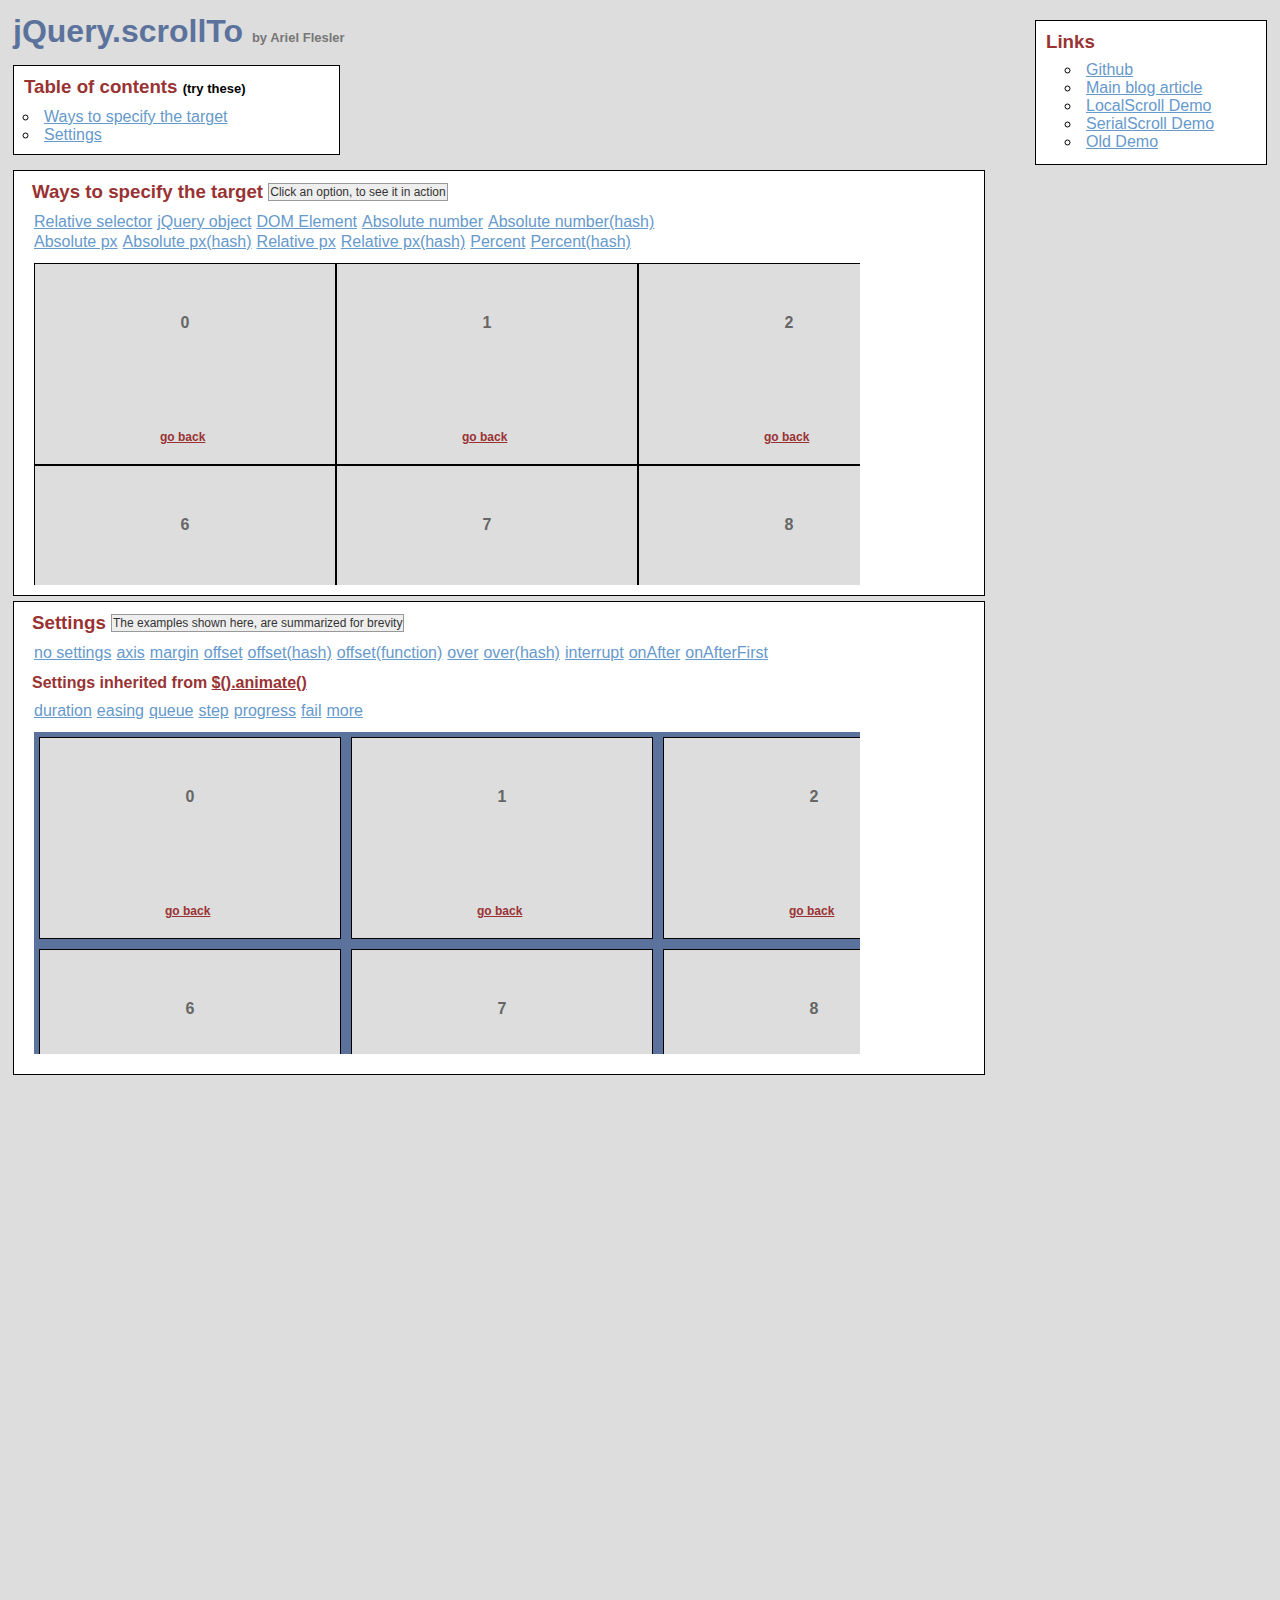
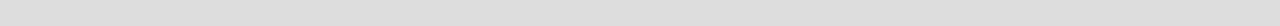
<file: assets/plugins/jquery-scrollTo/demo/index.html>
<!DOCTYPE html PUBLIC "-//W3C//DTD XHTML 1.0 Transitional//EN" "http://www.w3.org/TR/xhtml1/DTD/xhtml1-transitional.dtd">
<html xmlns="http://www.w3.org/1999/xhtml">
<head>
	<meta http-equiv="Content-Type" content="text/html; charset=iso-8859-1" />
	<title>jQuery.scrollTo</title>
	<meta name="keywords" content="javascript, jquery, plugins, scroll, scrollTo, smooth, animation, to, effect, ariel, flesler, window, overflow, element, navigation, customizable" />
	<meta name="description" content="Demo of jQuery.scrollTo. Lightweight, cross-browser and highly customizable animated scrolling with jQuery, made by Ariel Flesler." />
	<meta name="robots" content="index,follow" />
	<link type="text/css" rel="stylesheet" href="css/style.css" />
	<script type="text/javascript" src="https://ajax.googleapis.com/ajax/libs/jquery/1.8.0/jquery.min.js"></script>
	<script type="text/javascript" src="../jquery.scrollTo.min.js"></script>
	<script type="text/javascript">
		jQuery(function( $ ){
			/**
			 * Demo binding and preparation, no need to read this part
			 */
				//borrowed from jQuery easing plugin
				//http://gsgd.co.uk/sandbox/jquery.easing.php
				$.easing.elasout = function(x, t, b, c, d) {
					var s=1.70158;var p=0;var a=c;
					if (t==0) return b;  if ((t/=d)==1) return b+c;  if (!p) p=d*.3;
					if (a < Math.abs(c)) { a=c; var s=p/4; }
					else var s = p/(2*Math.PI) * Math.asin (c/a);
					return a*Math.pow(2,-10*t) * Math.sin( (t*d-s)*(2*Math.PI)/p ) + c + b;
				};
				$('a.back').click(function() {
					$(this).parents('div.pane').scrollTo(0, 800, { queue:true });
					$(this).parents('div.section').find('span.message').text( this.title);
					return false;
				});
				//just for the example, to stop the click on the links.
				$('ul.links').click(function(e){
					var link = e.target;
					if (link.target === '_blank') {
						return;
					}
					e.preventDefault();
					link.blur();
					if (link.title) {
						$(this).parent().find('span.message').text(link.title);
					}
				});
			
			// This one is important, many browsers don't reset scroll on refreshes
			// Reset all scrollable panes to (0,0)
			$('div.pane').scrollTo(0);
			// Reset the screen to (0,0)
			$.scrollTo(0);
			
			// TOC, shows how to scroll the whole window
			$('#toc a').click(function() {//$.scrollTo works EXACTLY the same way, but scrolls the whole screen
				$.scrollTo(this.hash, 1500, { easing:'elasout' });
				$(this.hash).find('span.message').text(this.title);
				return false;
			});
			
			// Target examples bindings
			var $target = $('#pane-target');
			$('#target-examples a').click(function() {
				$target.stop(true);
			});

			$('#relative-selector').click(function() {
				$target.scrollTo('li:eq(7)', 800);
			});
			$('#jquery-object').click(function() {
				$target.scrollTo($('#pane-target li:eq(14)') , 800);
			});
			$('#dom-element').click(function() {
				$target.scrollTo(document.getElementById('twenty'), 800);
			});
			$('#absolute-number').click(function() {
				$target.scrollTo(150, 800);
			});
			$('#absolute-number-hash').click(function() {
				$target.scrollTo({ top:800, left:700}, 800);
			});
			$('#absolute-px').click(function() {
				$target.scrollTo('520px', 800);
			});
			$('#absolute-px-hash').click(function() {
				$target.scrollTo({top:'110px', left:'290px'}, 800);
			});
			$('#relative-px').click(function() {
				$target.scrollTo('+=100', 500);
			});
			$('#relative-px-hash').click(function() {				
				$target.scrollTo({top:'-=100px', left:'+=100'}, 500);
			});
			$('#percentage-px').click(function() {				
				$target.scrollTo('50%', 800);
			});
			$('#percentage-px-hash').click(function() {				
				$target.scrollTo({top:'50%', left:'20%'}, 800);
			});
			
			// Settings examples bindings, they will all scroll to the same place, with different settings
			var $settings = $('#pane-settings');
			$('#settings-examples a').click(function() {
				// before each animation, reset to (0,0), skip this.
				$settings.stop(true).scrollTo(0);
			});
			
			$('#settings-no').click(function() {
				$settings.scrollTo('li:eq(15)', 1000);
			});
			$('#settings-axis').click(function() {// only scroll horizontally
				$settings.scrollTo('li:eq(15)', 1000, { axis:'x' });
			});
			$('#settings-duration').click(function() {// it's the same as specifying it in the 2nd argument
				$settings.scrollTo('li:eq(15)', { duration: 3000 });
			});
			$('#settings-easing').click(function() {
				$settings.scrollTo('li:eq(15)', 2500, { easing:'elasout' });
			});
			$('#settings-margin').click(function() {//scroll to the "outer" position of the element
				$settings.scrollTo('li:eq(15)', 1000, { margin:true });
			});
			$('#settings-offset').click(function() {//same as { top:-50, left:-50 }
				$settings.scrollTo('li:eq(15)', 1000, { offset:-50 });
			});
			$('#settings-offset-hash').click(function() {
				$settings.scrollTo('li:eq(15)', 1000, { offset:{ top:-5, left:-30 } });
			});
			$('#settings-offset-function').click(function() {
				$settings.scrollTo('li:eq(15)', 1000, {offset: function() { return {top:-30, left:-5}; }});
			});
			$('#settings-over').click(function() {//same as { top:-50, left:-50 }
				$settings.scrollTo('li:eq(15)', 1000, { over:0.5 });
			});
			$('#settings-over-hash').click(function() {
				$settings.scrollTo('li:eq(15)', 1000, { over:{ top:0.2, left:-0.5 } });
			});
			$('#settings-interrupt').click(function() {
				$settings.scrollTo('li:eq(15)', 10000, { interrupt:true });
			});
			$('#settings-queue').click(function() {//in this case, having 'axis' as 'xy' or 'yx' matters.
				$settings.scrollTo('li:eq(15)', 2000, { queue:true });
			});
			$('#settings-onAfter').click(function() {
				$settings.scrollTo('li:eq(15)', 2000, { 
					onAfter:function() {
						$('#settings-message').text('Got there!');
					}
				});
			});
			$('#settings-onAfterFirst').click(function() {//onAfterFirst exists only when queuing
				$settings.scrollTo('li:eq(15)', 1600, { 
					queue:true,
					onAfterFirst:function() {
						$('#settings-message').text('Got there horizontally!');
					},
					onAfter:function() {
						$('#settings-message').text('Got there vertically!');
					}
				});
			});
			$('#settings-step').click(function() {
				$settings.scrollTo('li:eq(15)', 2000, {step:function(now) {
					$('#settings-message').text(now.toFixed(2));
				}});
			});
			$('#settings-progress').click(function() {
				$settings.scrollTo('li:eq(15)', 2000, {progress:function(_, now) {
					$('#settings-message').text(Math.round(now*100) + '%');
				}});
			});
			$('#settings-fail').click(function() {
				$settings.scrollTo('li:eq(15)', 10000, {interrupt:true, fail:function() {
					$('#settings-message').text('Scroll interrupted!');
				}});
			});
		});
	</script>
</head>
<body>
	<h1>jQuery.scrollTo&nbsp;<strong>by Ariel Flesler</strong></h1>
	
	<div id="toc" class="part">
		<h3>Table of contents&nbsp;<strong>(try these)</strong></h3>
		<ul>
			<li><a title="$.scrollTo('#target-examples', 800, {easing:'elasout'});" href="#target-examples">Ways to specify the target</a></li>
			<li><a title="$.scrollTo('#settings-examples', 800, {easing:'elasout'});" href="#settings-examples">Settings</a></li>
		</ul>
	</div>
	
	<div id="links" class="part">
		<h3>Links</h3>
		<ul>
			<li><a target="_blank" href="https://github.com/flesler/jquery.scrollTo">Github</a></li>
			<li><a target="_blank" href="http://flesler.blogspot.com/2007/10/jqueryscrollto.html">Main blog article</a></li>
			<li><a target="_blank" href="http://demos.flesler.com/jquery/localScroll/">LocalScroll Demo</a></li>
			<li><a target="_blank" href="http://demos.flesler.com/jquery/serialScroll/">SerialScroll Demo</a></li>
			<li><a target="_blank" href="index.old.html">Old Demo</a></li>
		</ul>
	</div>
	<div id="target-examples" class="section part">
		<h3>Ways to specify the target&nbsp;<span id="target-message" class="message">Click an option, to see it in action</span></h3>
		<ul class="links">
			<li><a title="$(...).scrollTo('li:eq(7)', 800);" id="relative-selector" href="#">Relative selector</a></li>
			<li><a title="$(...).scrollTo($('div li:eq(14)'), 800);" id="jquery-object" href="#">jQuery object</a></li>
			<li><a title="$(...).scrollTo(document.getElementById('twenty'), 800);" id="dom-element" href="#">DOM Element</a></li>
			<li><a title="$(...).scrollTo(150, 800);" id="absolute-number" href="#">Absolute number</a></li>
			<li><a title="$(...).scrollTo({ top:800, left:700}, 800);" id="absolute-number-hash" href="#">Absolute number(hash)</a></li>
		</ul>
		<ul class="links">
			<li><a title="$(...).scrollTo('520px', 800);" id="absolute-px" href="#">Absolute px</a></li>
			<li><a title="$(...).scrollTo({top:'110px', left:'290px'}, 800);" id="absolute-px-hash" href="#">Absolute px(hash)</a></li>
			<li><a title="$(...).scrollTo('+=100px', 800);" id="relative-px" href="#">Relative px</a></li>
			<li><a title="$(...).scrollTo({top:'-=100px', left:'+=100'}, 800);" id="relative-px-hash" href="#">Relative px(hash)</a></li>
			<li><a title="$(...).scrollTo('50%', 800);" id="percentage-px" href="#">Percent</a></li>
			<li><a title="$(...).scrollTo({top:'50%', left:'20%'}, 800);" id="percentage-px-hash" href="#">Percent(hash)</a></li>
		</ul>
		<div id="pane-target" class="pane">
			<ul class="elements" style="height:1011px; width:1820px;">
				<li><p>0</p><a href="#" title="$(...).scrollTo(0, 800, {queue:true});" class="back">go back</a></li><li><p>1</p><a href="#" title="$(...).scrollTo(0, 800, {queue:true});" class="back">go back</a></li><li><p>2</p><a href="#" title="$(...).scrollTo(0, 800, {queue:true});" class="back">go back</a></li><li><p>3</p><a href="#" title="$(...).scrollTo(0, 800, {queue:true});" class="back">go back</a></li><li><p>4</p><a href="#" title="$(...).scrollTo(0, 800, {queue:true});" class="back">go back</a></li><li><p>5</p><a href="#" title="$(...).scrollTo(0, 800, {queue:true});" class="back">go back</a></li><li><p>6</p><a href="#" title="$(...).scrollTo(0, 800, {queue:true});" class="back">go back</a></li><li><p>7</p><a href="#" title="$(...).scrollTo(0, 800, {queue:true});" class="back">go back</a></li><li><p>8</p><a href="#" title="$(...).scrollTo(0, 800, {queue:true});" class="back">go back</a></li><li><p>9</p><a href="#" title="$(...).scrollTo(0, 800, {queue:true});" class="back">go back</a></li><li><p>10</p><a href="#" title="$(...).scrollTo(0, 800, {queue:true});" class="back">go back</a></li><li><p>11</p><a href="#" title="$(...).scrollTo(0, 800, {queue:true});" class="back">go back</a></li><li><p>12</p><a href="#" title="$(...).scrollTo(0, 800, {queue:true});" class="back">go back</a></li><li><p>13</p><a href="#" title="$(...).scrollTo(0, 800, {queue:true});" class="back">go back</a></li><li><p>14</p><a href="#" title="$(...).scrollTo(0, 800, {queue:true});" class="back">go back</a></li><li><p>15</p><a href="#" title="$(...).scrollTo(0, 800, {queue:true});" class="back">go back</a></li><li><p>16</p><a href="#" title="$(...).scrollTo(0, 800, {queue:true});" class="back">go back</a></li><li><p>17</p><a href="#" title="$(...).scrollTo(0, 800, {queue:true});" class="back">go back</a></li><li><p>18</p><a href="#" title="$(...).scrollTo(0, 800, {queue:true});" class="back">go back</a></li><li><p>19</p><a href="#" title="$(...).scrollTo(0, 800, {queue:true});" class="back">go back</a></li><li id="twenty"><p>20</p><a href="#" title="$(...).scrollTo(0, 800, {queue:true});" class="back">go back</a></li><li><p>21</p><a href="#" title="$(...).scrollTo(0, 800, {queue:true});" class="back">go back</a></li><li><p>22</p><a href="#" title="$(...).scrollTo(0, 800, {queue:true});" class="back">go back</a></li><li><p>23</p><a href="#" title="$(...).scrollTo(0, 800, {queue:true});" class="back">go back</a></li><li><p>24</p><a href="#" title="$(...).scrollTo(0, 800, {queue:true});" class="back">go back</a></li><li><p>25</p><a href="#" title="$(...).scrollTo(0, 800, {queue:true});" class="back">go back</a></li><li><p>26</p><a href="#" title="$(...).scrollTo(0, 800, {queue:true});" class="back">go back</a></li><li><p>27</p><a href="#" title="$(...).scrollTo(0, 800, {queue:true});" class="back">go back</a></li><li><p>28</p><a href="#" title="$(...).scrollTo(0, 800, {queue:true});" class="back">go back</a></li><li><p>29</p><a href="#" title="$(...).scrollTo(0, 800, {queue:true});" class="back">go back</a></li>
			</ul>
		</div>
	</div>
	<div id="settings-examples" class="section part">
		<h3>Settings&nbsp;<span id="settings-message" class="message">The examples shown here, are summarized for brevity</span></h3>
		<ul class="links">
			<li><a title="$(...).scrollTo('li:eq(15)', 1000);" id="settings-no" href="#">no settings</a></li>
			<li><a title="$(...).scrollTo('li:eq(15)', 1000, {axis:'x'});//only scroll on this axis (can be x, y, xy or yx)" id="settings-axis" href="#">axis</a></li>
			<li><a title="$(...).scrollTo('li:eq(15)', 1000, {margin:true});//deduct the margin and border from the final position" id="settings-margin" href="#">margin</a></li>
			<li><a title="$(...).scrollTo('li:eq(15)', 1000, {offset:-50});//add or deduct from the final position" id="settings-offset" href="#">offset</a></li>
			<li><a title="$(...).scrollTo('li:eq(15)', 1000, {offset: {top:-5, left:-30} });" id="settings-offset-hash" href="#">offset(hash)</a></li>
			<li><a title="$(...).scrollTo('li:eq(15)', 1000, {offset: function() { return {top:-30, left:-5}; }});" id="settings-offset-function" href="#">offset(function)</a></li>
			<li><a title="$(...).scrollTo('li:eq(15)', 1000, {over:0.5});//add or deduct a fraction of its height/width" id="settings-over" href="#">over</a></li>
			<li><a title="$(...).scrollTo('li:eq(15)', 1000, {over:{top:0.2, left:-0.5});" id="settings-over-hash" href="#">over(hash)</a></li>
			<li><a title="Scroll manually to interrupt the animation" id="settings-interrupt" href="#">interrupt</a></li>
			<li><a title="$(...).scrollTo('li:eq(15)', 1600, {onAfter:function() { } });//called after the scrolling ends" id="settings-onAfter" href="#">onAfter</a></li>
			<li><a title="$(...).scrollTo('li:eq(15)', 1600, {queue:true, onAfterFirst:function() { } });//called after the first axis scrolled" id="settings-onAfterFirst" href="#">onAfterFirst</a></li>
		</ul>
		<h4>Settings inherited from <a href="http://api.jquery.com/animate/#animate-properties-options" target="_blank">$().animate()</a></h4>
		<ul class="links">
			<li><a title="$(...).scrollTo('li:eq(15)', {duration:3000});//another way of calling the plugin" id="settings-duration" href="#">duration</a></li>
			<li><a title="$(...).scrollTo('li:eq(15)', 2500, {easing:'elasout'});//specify an easing equation" id="settings-easing" href="#">easing</a></li>
			<li><a title="$(...).scrollTo('li:eq(15)', 1600, {queue:true});//scroll one axis, then the other" id="settings-queue" href="#">queue</a></li>
			<li><a title="$(...).scrollTo('li:eq(15)', 2500, {step:function() { }'});//specify a step function" id="settings-step" href="#">step</a></li>
			<li><a title="$(...).scrollTo('li:eq(15)', 2500, {progress:function() { }'});//specify a progress function" id="settings-progress" href="#">progress</a></li>
			<li><a title="Scroll manually to interrupt and trigger the callback" id="settings-fail" href="#">fail</a></li>
			<li><a href="http://api.jquery.com/animate/#animate-properties-options" target="_blank">more</a></li>
		</ul>
		<div id="pane-settings" class="pane">
			<ul class="elements" style="height:1062px;width:1877px;">
				<li><p>0</p><a href="#" title="$(...).scrollTo(0, 800, {queue:true});" class="back">go back</a></li><li><p>1</p><a href="#" title="$(...).scrollTo(0, 800, {queue:true});" class="back">go back</a></li><li><p>2</p><a href="#" title="$(...).scrollTo(0, 800, {queue:true});" class="back">go back</a></li><li><p>3</p><a href="#" title="$(...).scrollTo(0, 800, {queue:true});" class="back">go back</a></li><li><p>4</p><a href="#" title="$(...).scrollTo(0, 800, {queue:true});" class="back">go back</a></li><li><p>5</p><a href="#" title="$(...).scrollTo(0, 800, {queue:true});" class="back">go back</a></li><li><p>6</p><a href="#" title="$(...).scrollTo(0, 800, {queue:true});" class="back">go back</a></li><li><p>7</p><a href="#" title="$(...).scrollTo(0, 800, {queue:true});" class="back">go back</a></li><li><p>8</p><a href="#" title="$(...).scrollTo(0, 800, {queue:true});" class="back">go back</a></li><li><p>9</p><a href="#" title="$(...).scrollTo(0, 800, {queue:true});" class="back">go back</a></li><li><p>10</p><a href="#" title="$(...).scrollTo(0, 800, {queue:true});" class="back">go back</a></li><li><p>11</p><a href="#" title="$(...).scrollTo(0, 800, {queue:true});" class="back">go back</a></li><li><p>12</p><a href="#" title="$(...).scrollTo(0, 800, {queue:true});" class="back">go back</a></li><li><p>13</p><a href="#" title="$(...).scrollTo(0, 800, {queue:true});" class="back">go back</a></li><li><p>14</p><a href="#" title="$(...).scrollTo(0, 800, {queue:true});" class="back">go back</a></li><li><p>15</p><a href="#" title="$(...).scrollTo(0, 800, {queue:true});" class="back">go back</a></li><li><p>16</p><a href="#" title="$(...).scrollTo(0, 800, {queue:true});" class="back">go back</a></li><li><p>17</p><a href="#" title="$(...).scrollTo(0, 800, {queue:true});" class="back">go back</a></li><li><p>18</p><a href="#" title="$(...).scrollTo(0, 800, {queue:true});" class="back">go back</a></li><li><p>19</p><a href="#" title="$(...).scrollTo(0, 800, {queue:true});" class="back">go back</a></li><li><p>20</p><a href="#" title="$(...).scrollTo(0, 800, {queue:true});" class="back">go back</a></li><li><p>21</p><a href="#" title="$(...).scrollTo(0, 800, {queue:true});" class="back">go back</a></li><li><p>22</p><a href="#" title="$(...).scrollTo(0, 800, {queue:true});" class="back">go back</a></li><li><p>23</p><a href="#" title="$(...).scrollTo(0, 800, {queue:true});" class="back">go back</a></li><li><p>24</p><a href="#" title="$(...).scrollTo(0, 800, {queue:true});" class="back">go back</a></li><li><p>25</p><a href="#" title="$(...).scrollTo(0, 800, {queue:true});" class="back">go back</a></li><li><p>26</p><a href="#" title="$(...).scrollTo(0, 800, {queue:true});" class="back">go back</a></li><li><p>27</p><a href="#" title="$(...).scrollTo(0, 800, {queue:true});" class="back">go back</a></li><li><p>28</p><a href="#" title="$(...).scrollTo(0, 800, {queue:true});" class="back">go back</a></li><li><p>29</p><a href="#" title="$(...).scrollTo(0, 800, {queue:true});" class="back">go back</a></li>
			</ul>
		</div>
	</div>
</body>
</html>
</file>
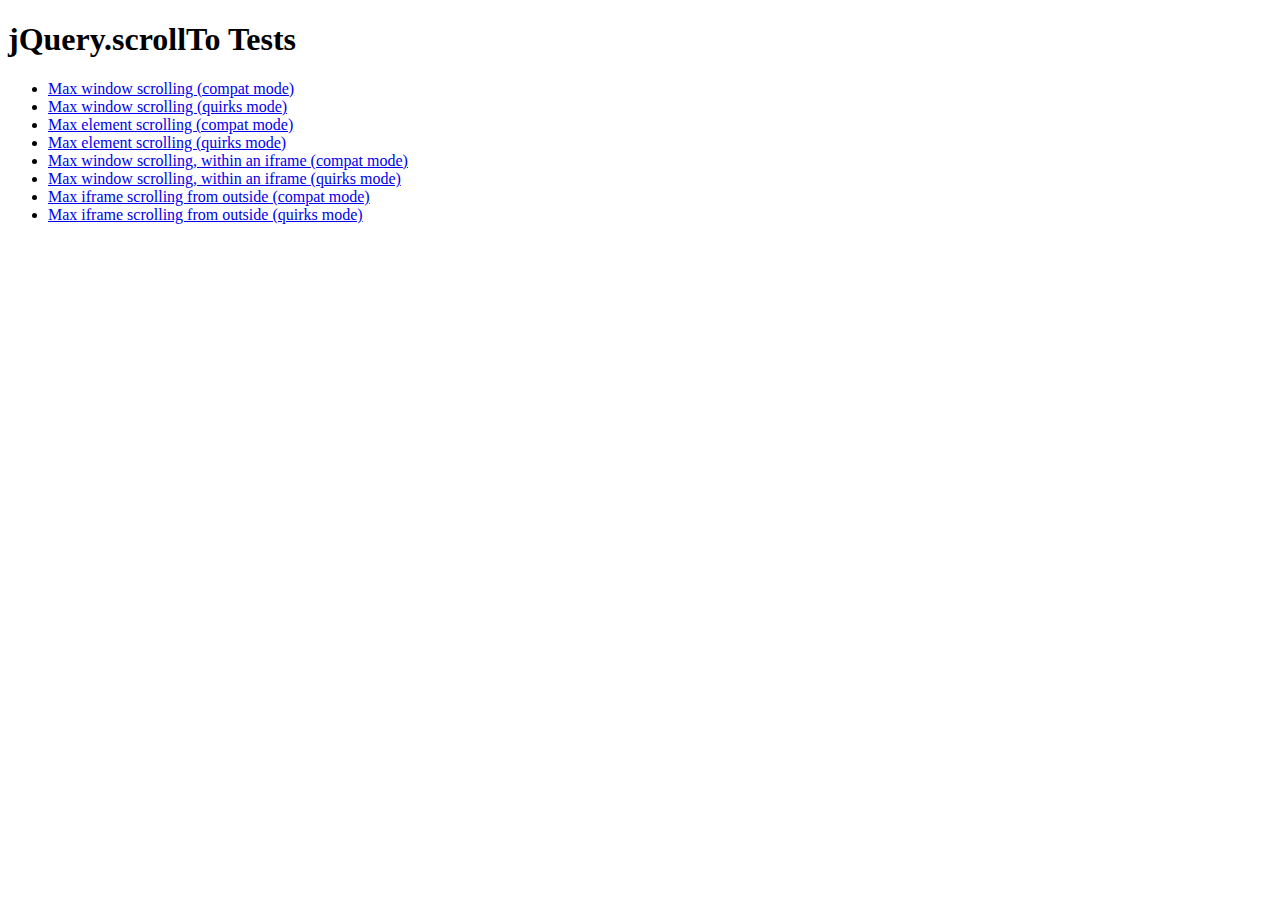
<file: assets/plugins/jquery-scrollTo/tests/index.html>
<!DOCTYPE html PUBLIC "-//W3C//DTD XHTML 1.0 Transitional//EN" "http://www.w3.org/TR/xhtml1/DTD/xhtml1-transitional.dtd">
<html xmlns="http://www.w3.org/1999/xhtml">
<head>
	<meta http-equiv="Content-Type" content="text/html; charset=iso-8859-1" />
	<title>jQuery.scrollTo Tests</title>
	<meta name="keywords" content="javascript, jquery, plugins, scroll, scrollTo, smooth, animation, to, effect, ariel, flesler, window, overflow, element, navigation, customizable" />
	<meta name="description" content="Tests for jQuery ScrollTo. Made by Ariel Flesler." />
	<meta name="robots" content="index,follow" />
</head>
<body>
	<h1>jQuery.scrollTo Tests</h1>
	
	<ul>
		<li><a href="WinMaxY-compat.html">Max window scrolling (compat mode)</a></li>
		<li><a href="WinMaxY-quirks.html">Max window scrolling (quirks mode)</a></li>
		<li><a href="ElemMaxY-compat.html">Max element scrolling (compat mode)</a></li>
		<li><a href="ElemMaxY-quirks.html">Max element scrolling (quirks mode)</a></li>
		<li><a href="WinMaxY-with-iframe-compat.html">Max window scrolling, within an iframe (compat mode)</a></li>
		<li><a href="WinMaxY-with-iframe-quirks.html">Max window scrolling, within an iframe (quirks mode)</a></li>
		<li><a href="WinMaxY-to-iframe-compat.html">Max iframe scrolling from outside (compat mode)</a></li>
		<li><a href="WinMaxY-to-iframe-quirks.html">Max iframe scrolling from outside (quirks mode)</a></li>
	</ul>
</body>
</html>
</file>
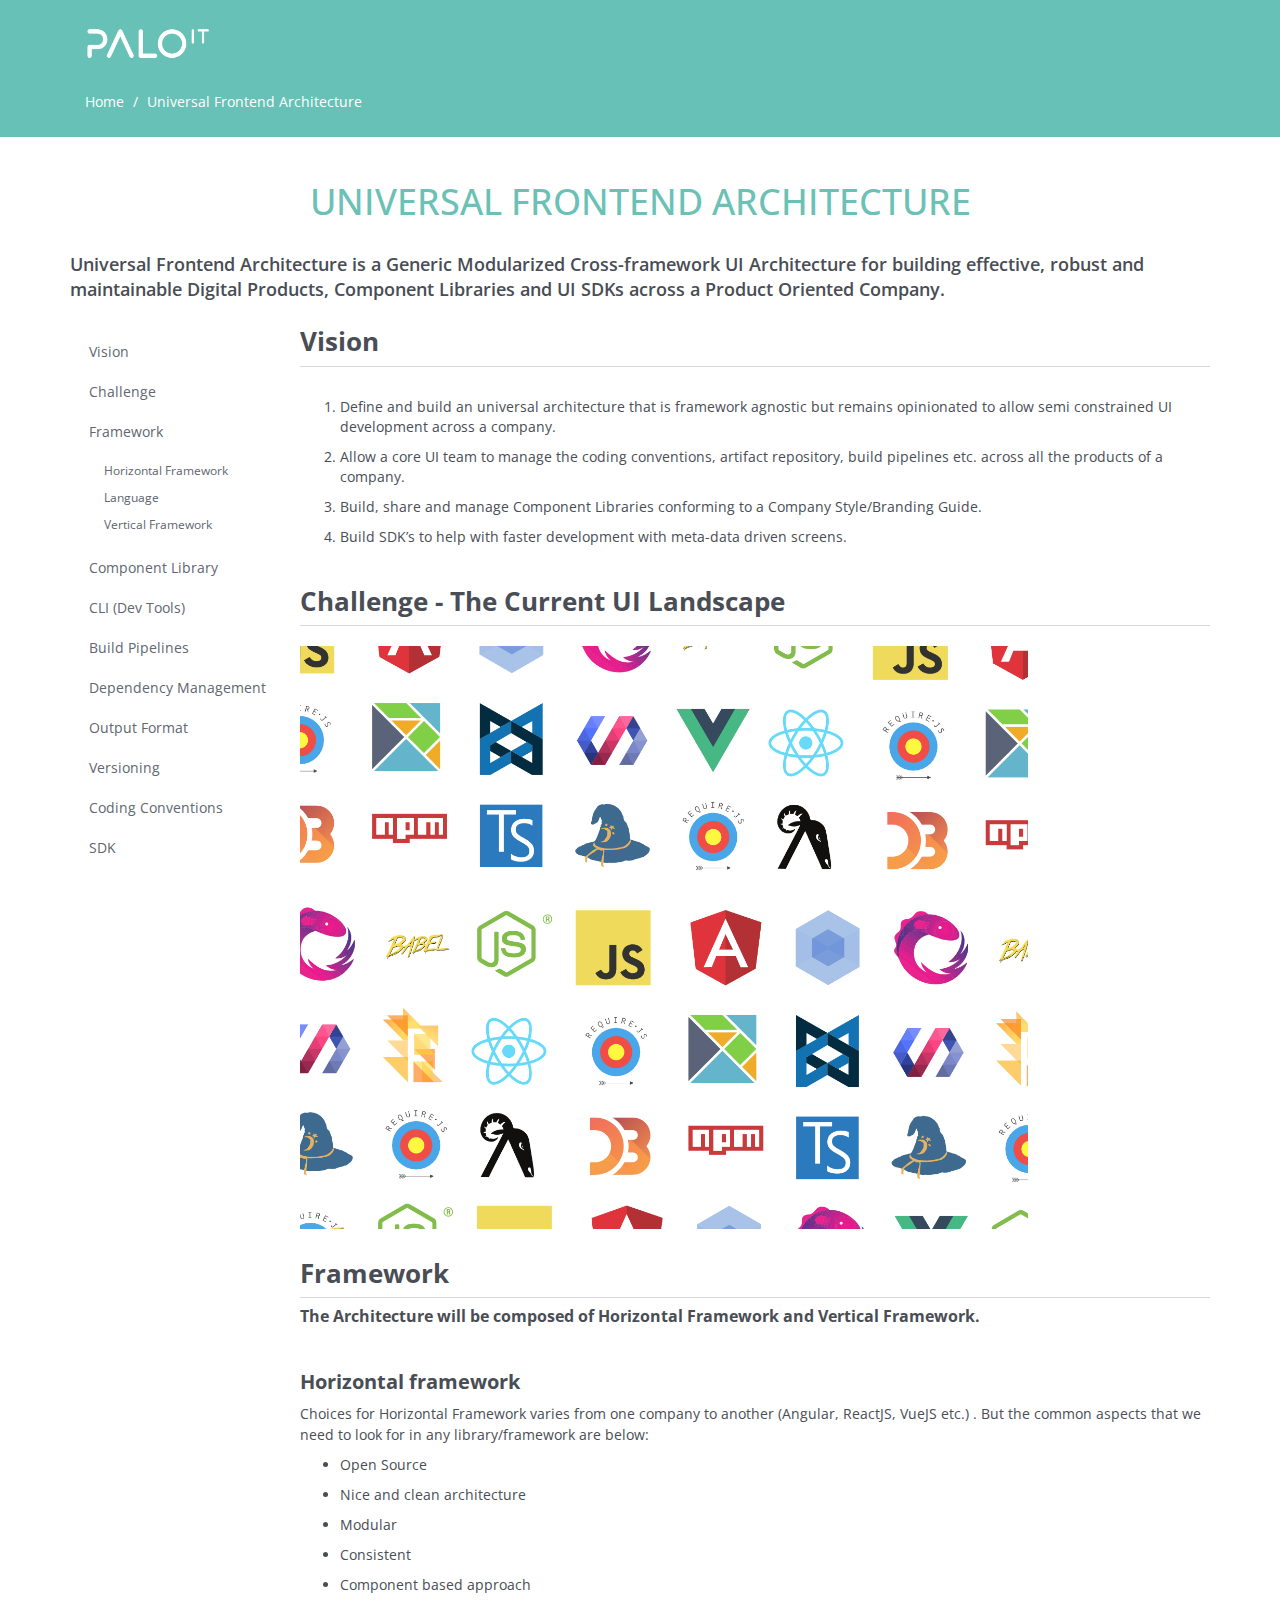
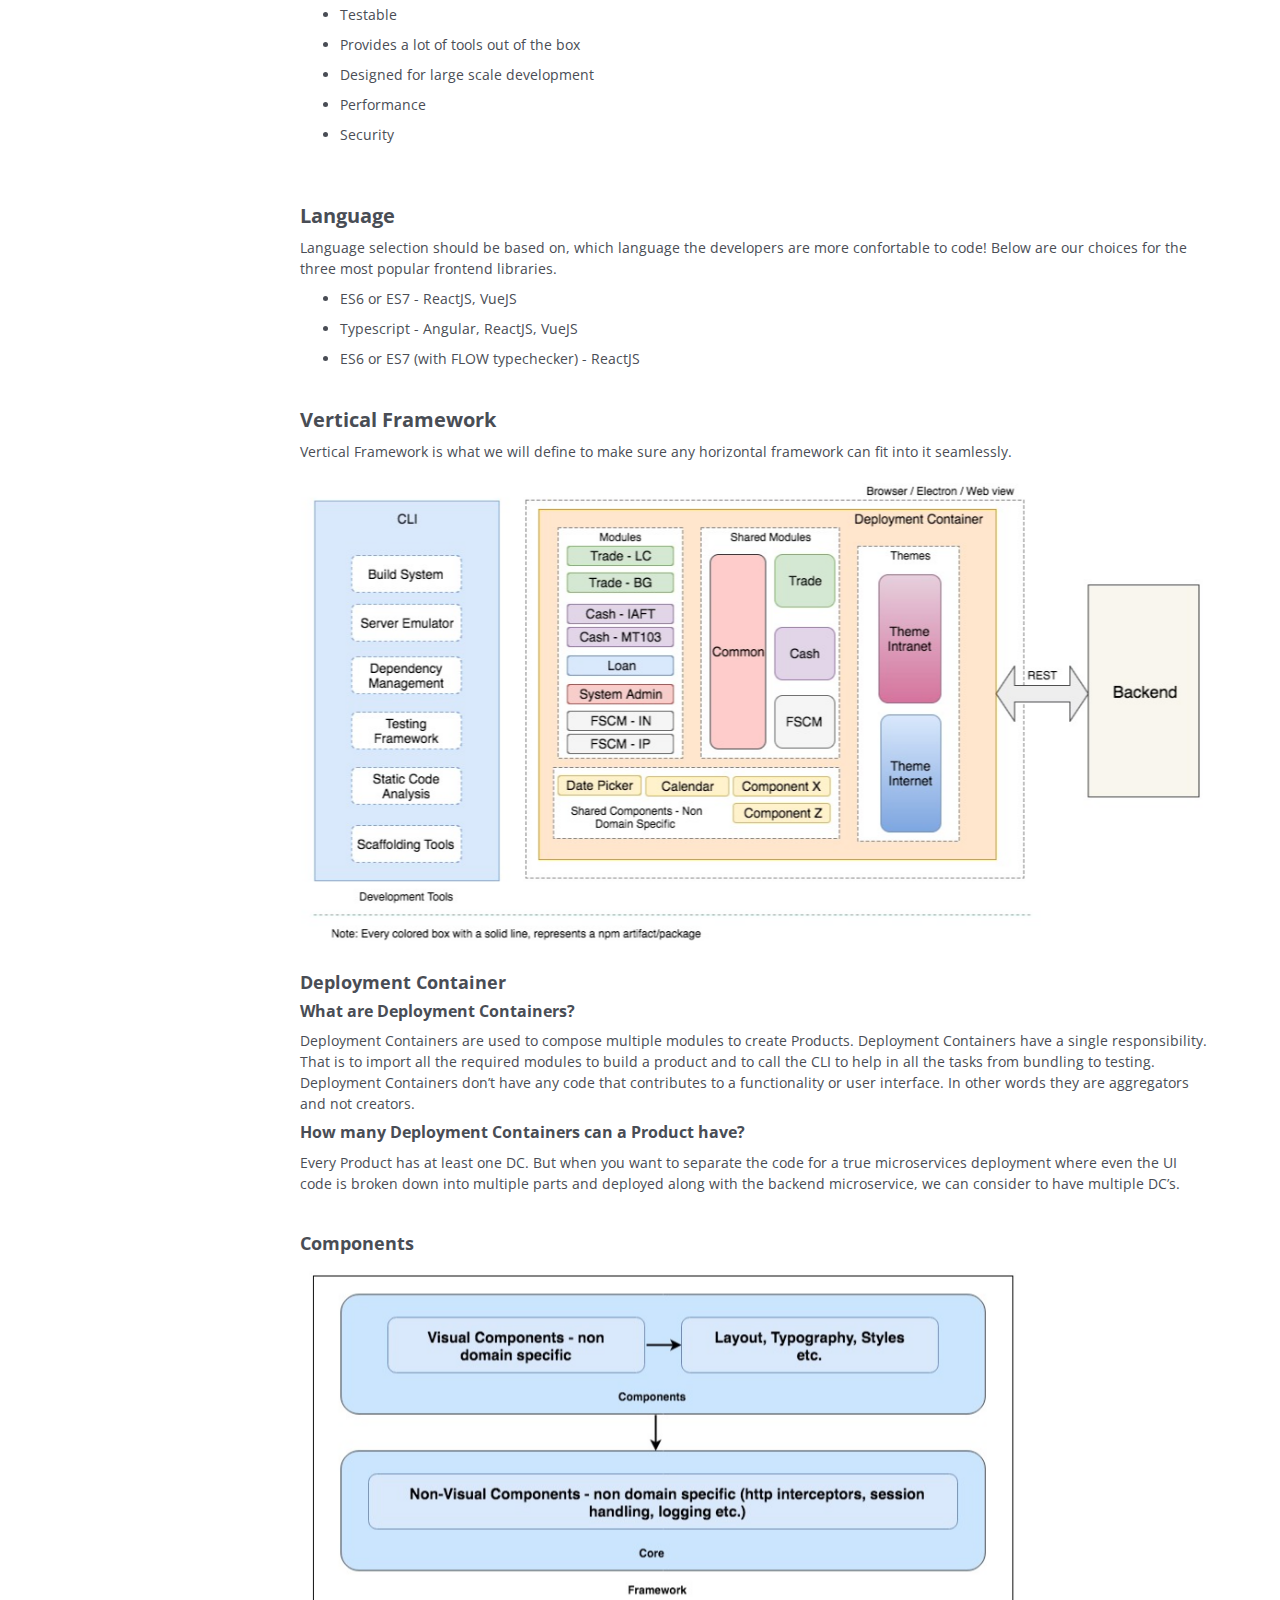
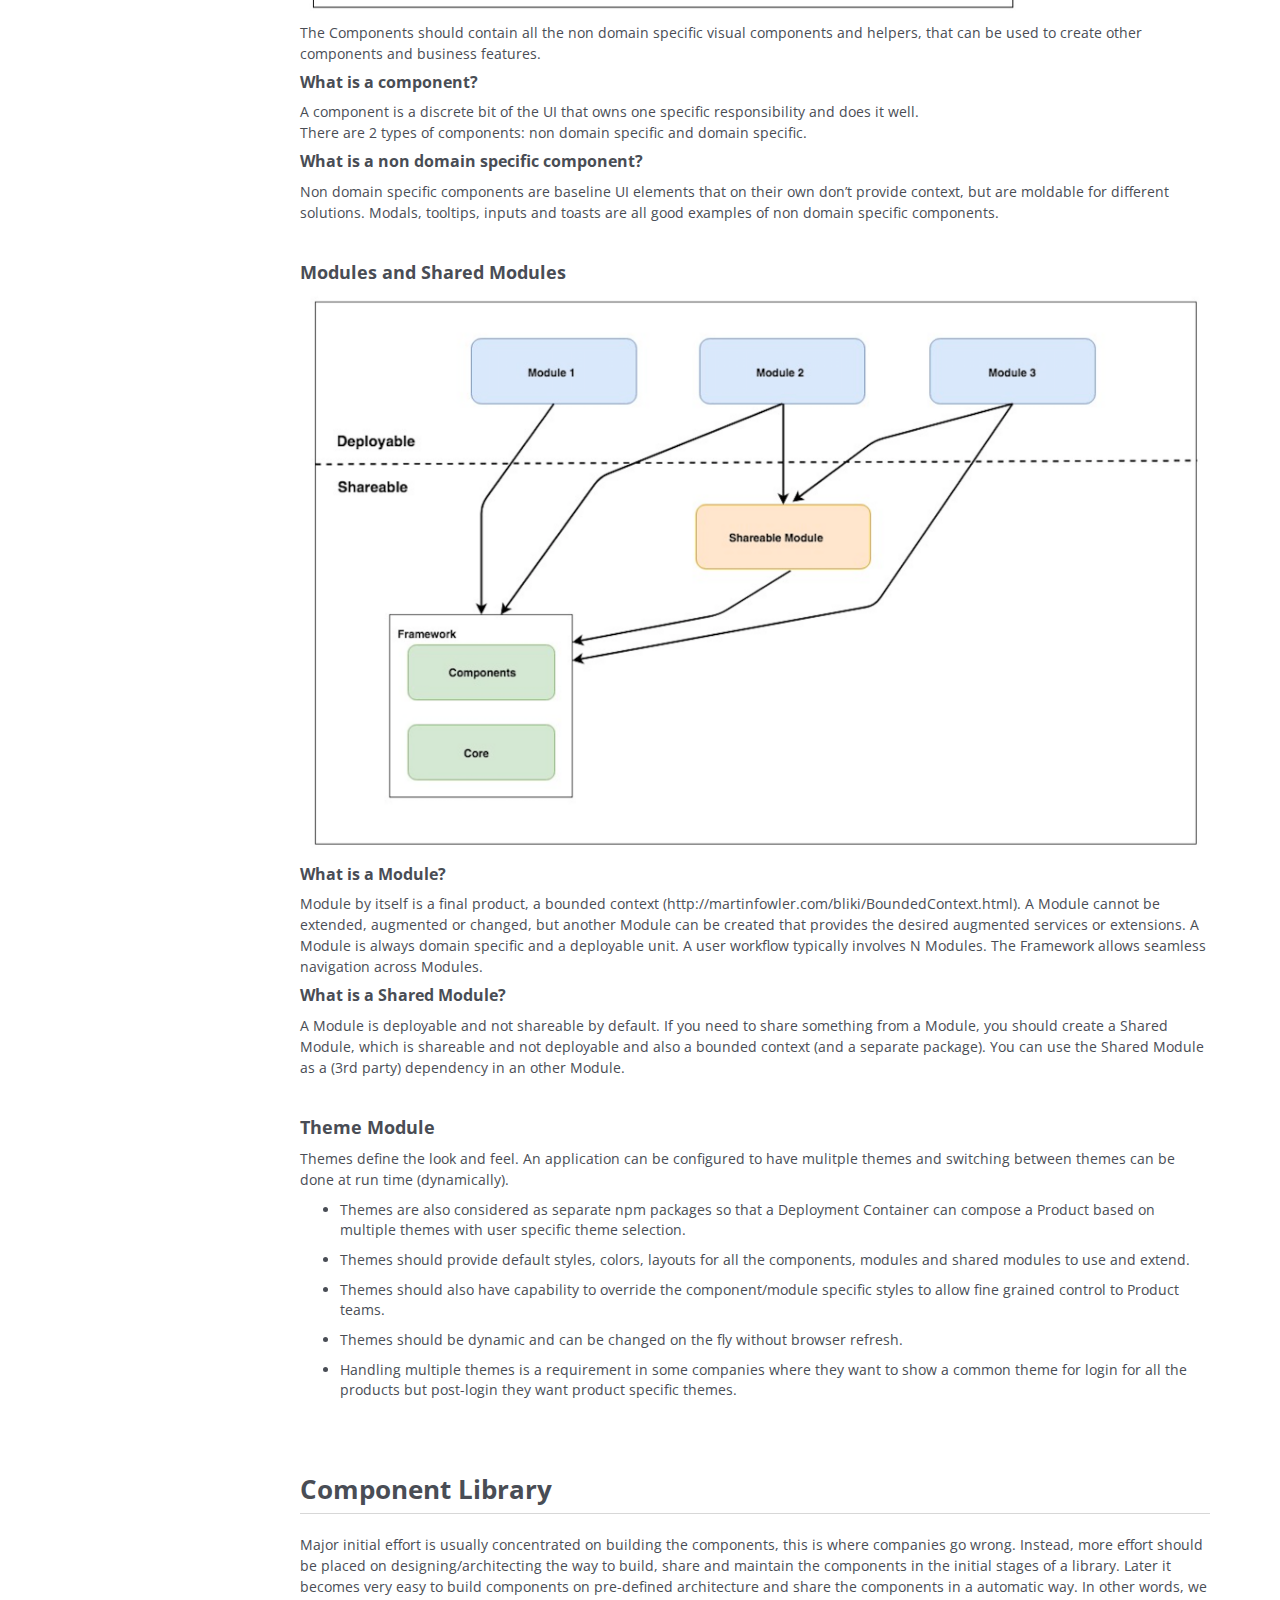
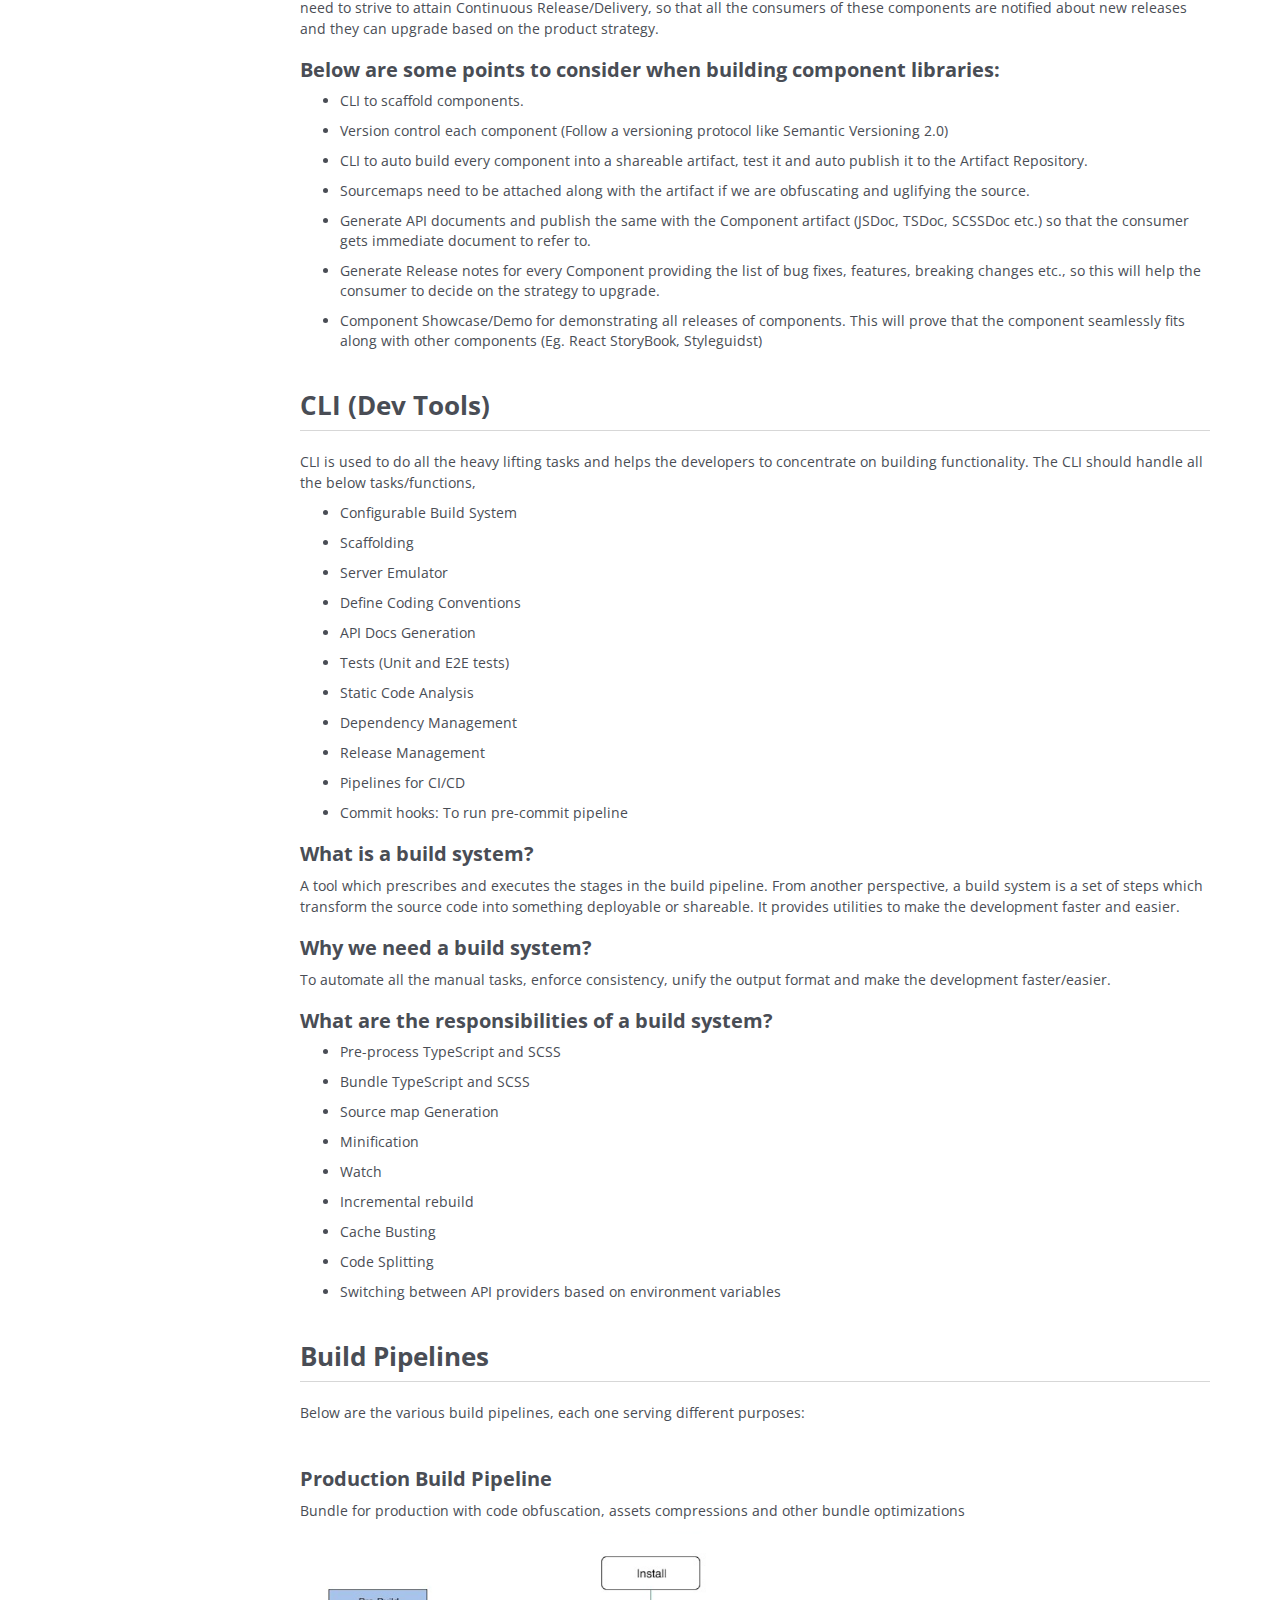
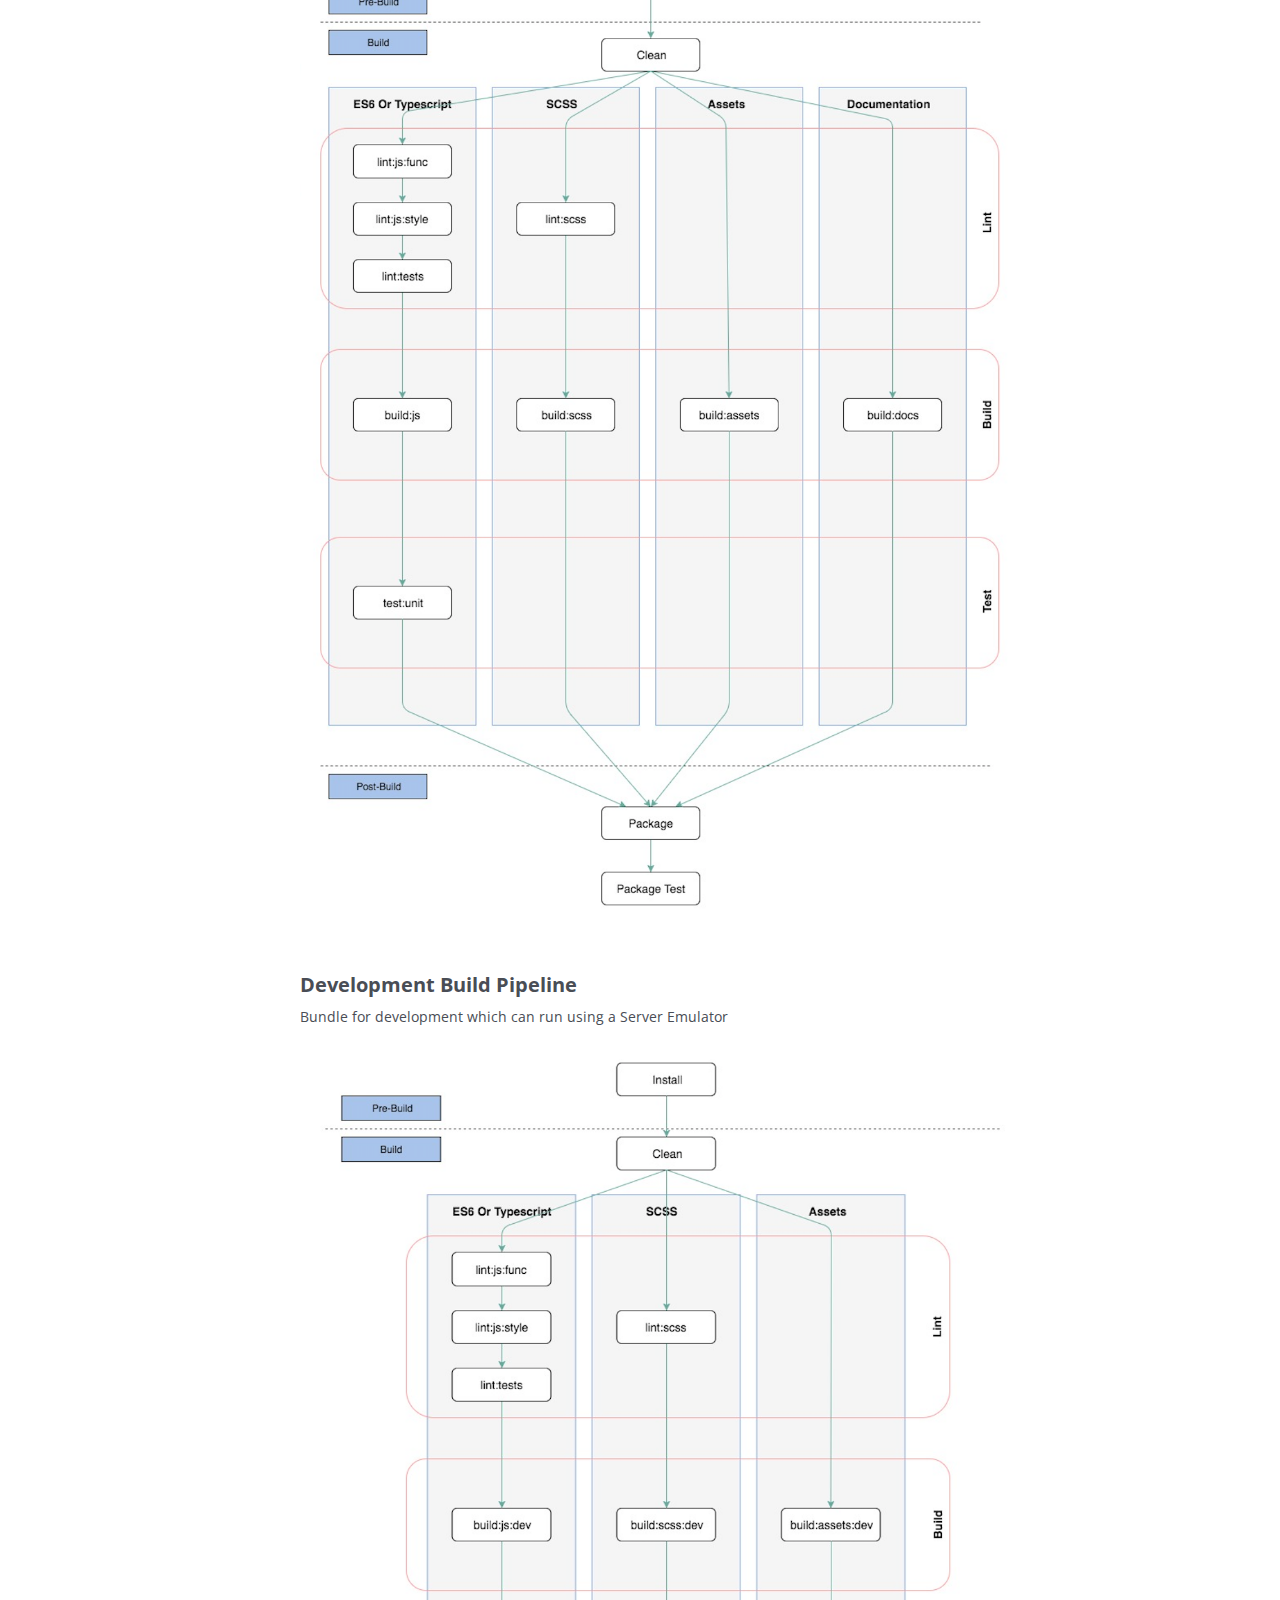
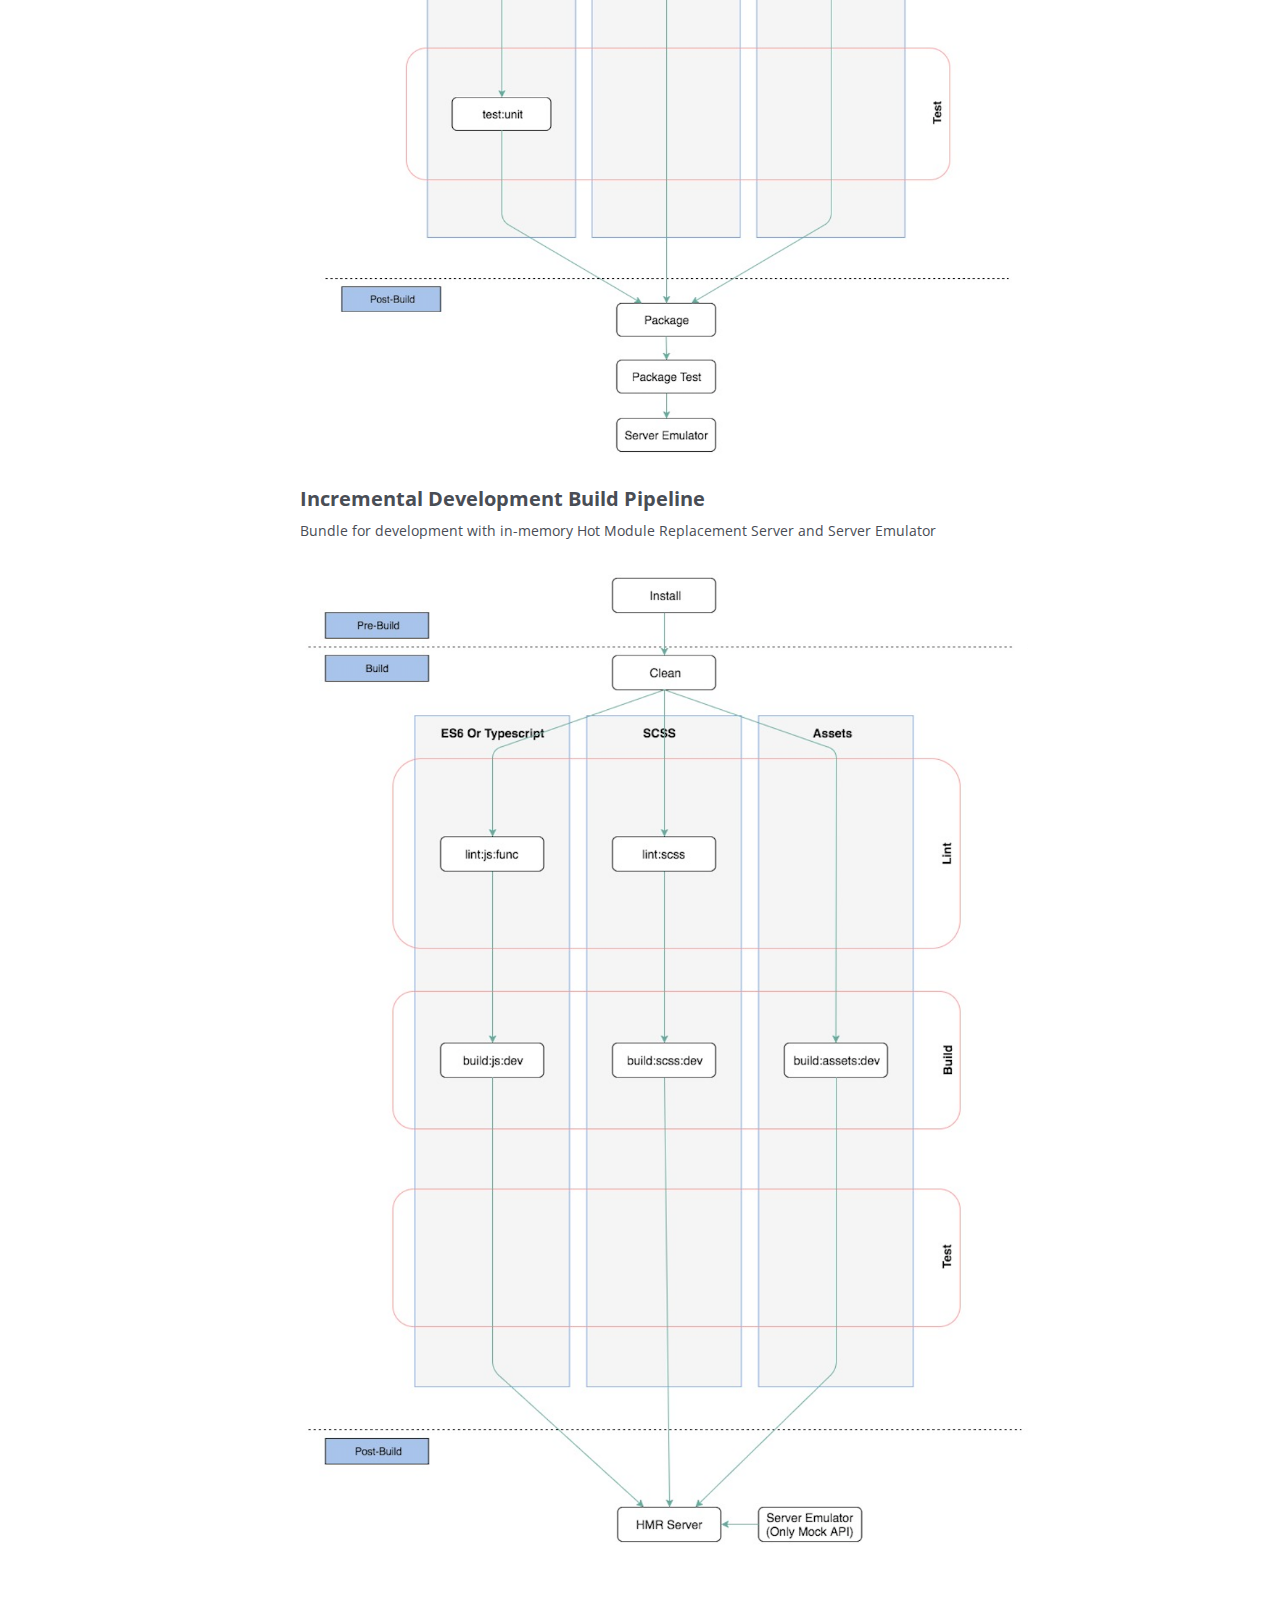
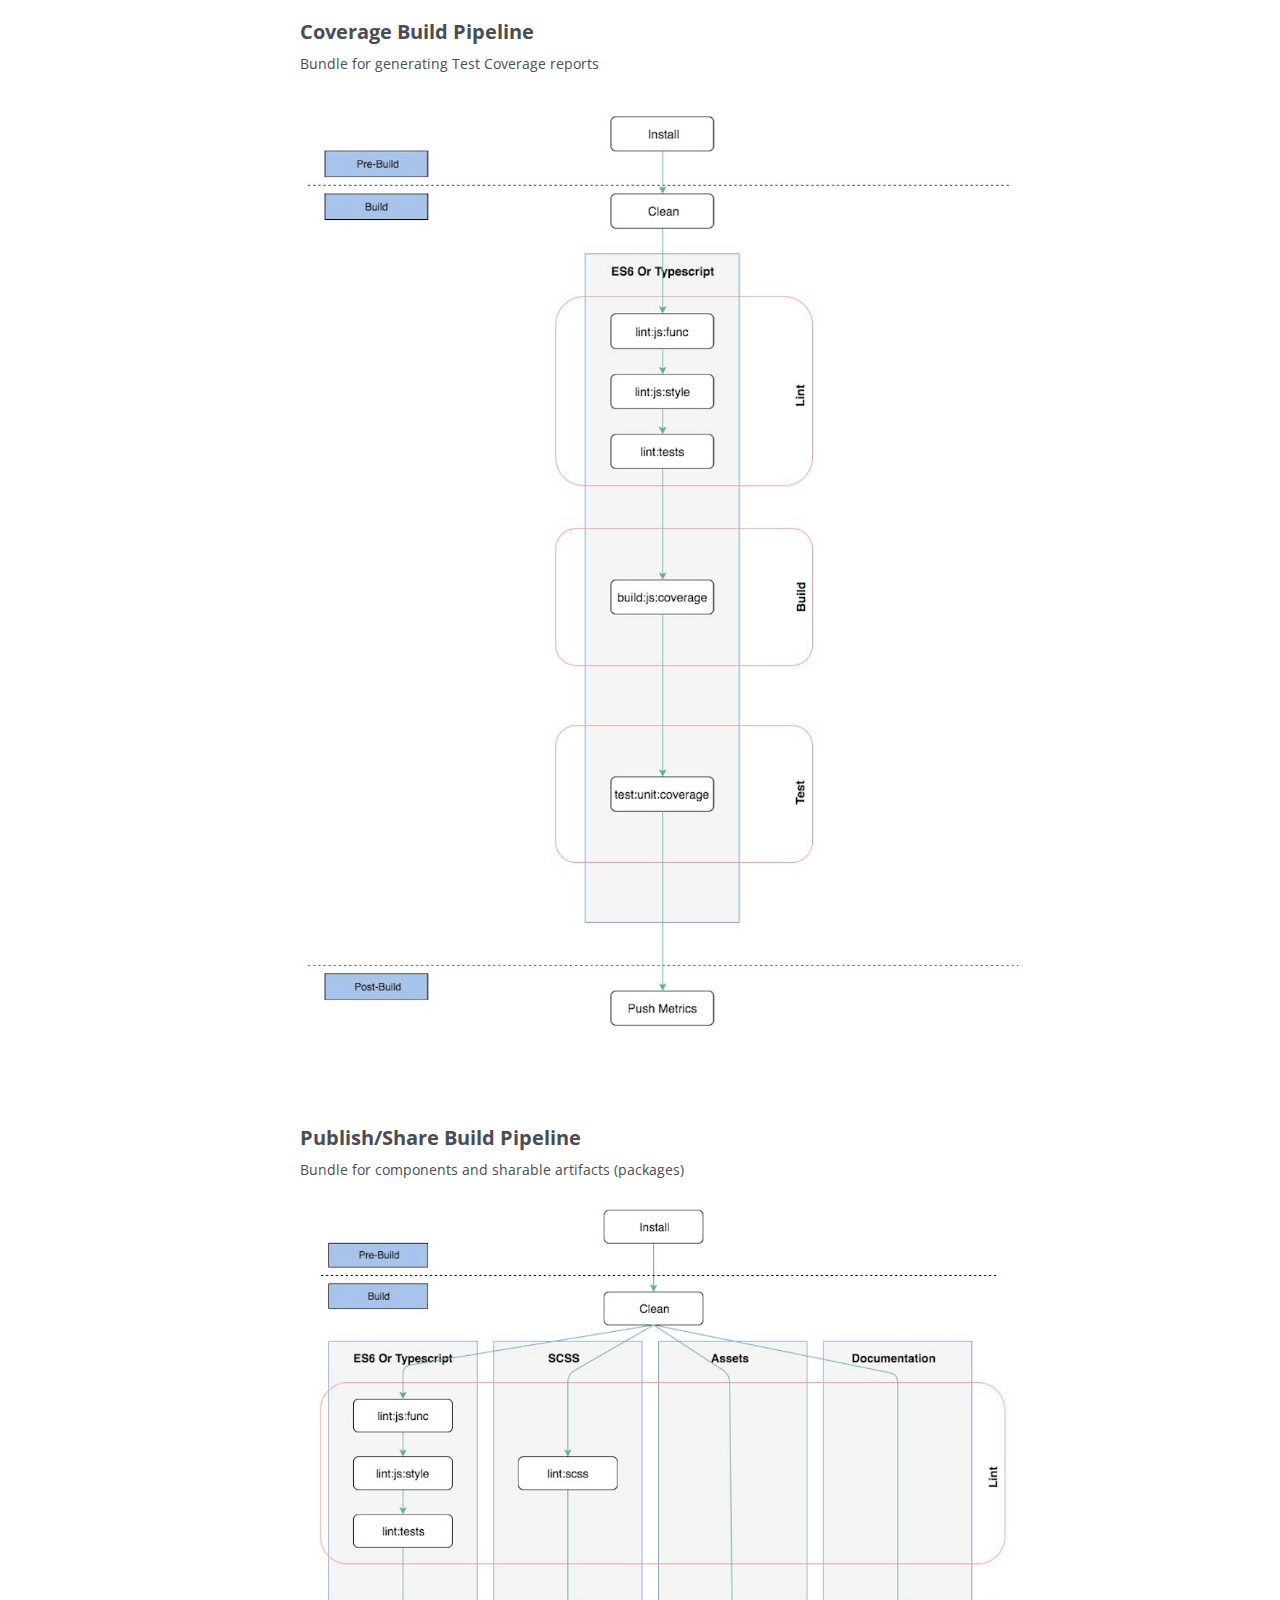
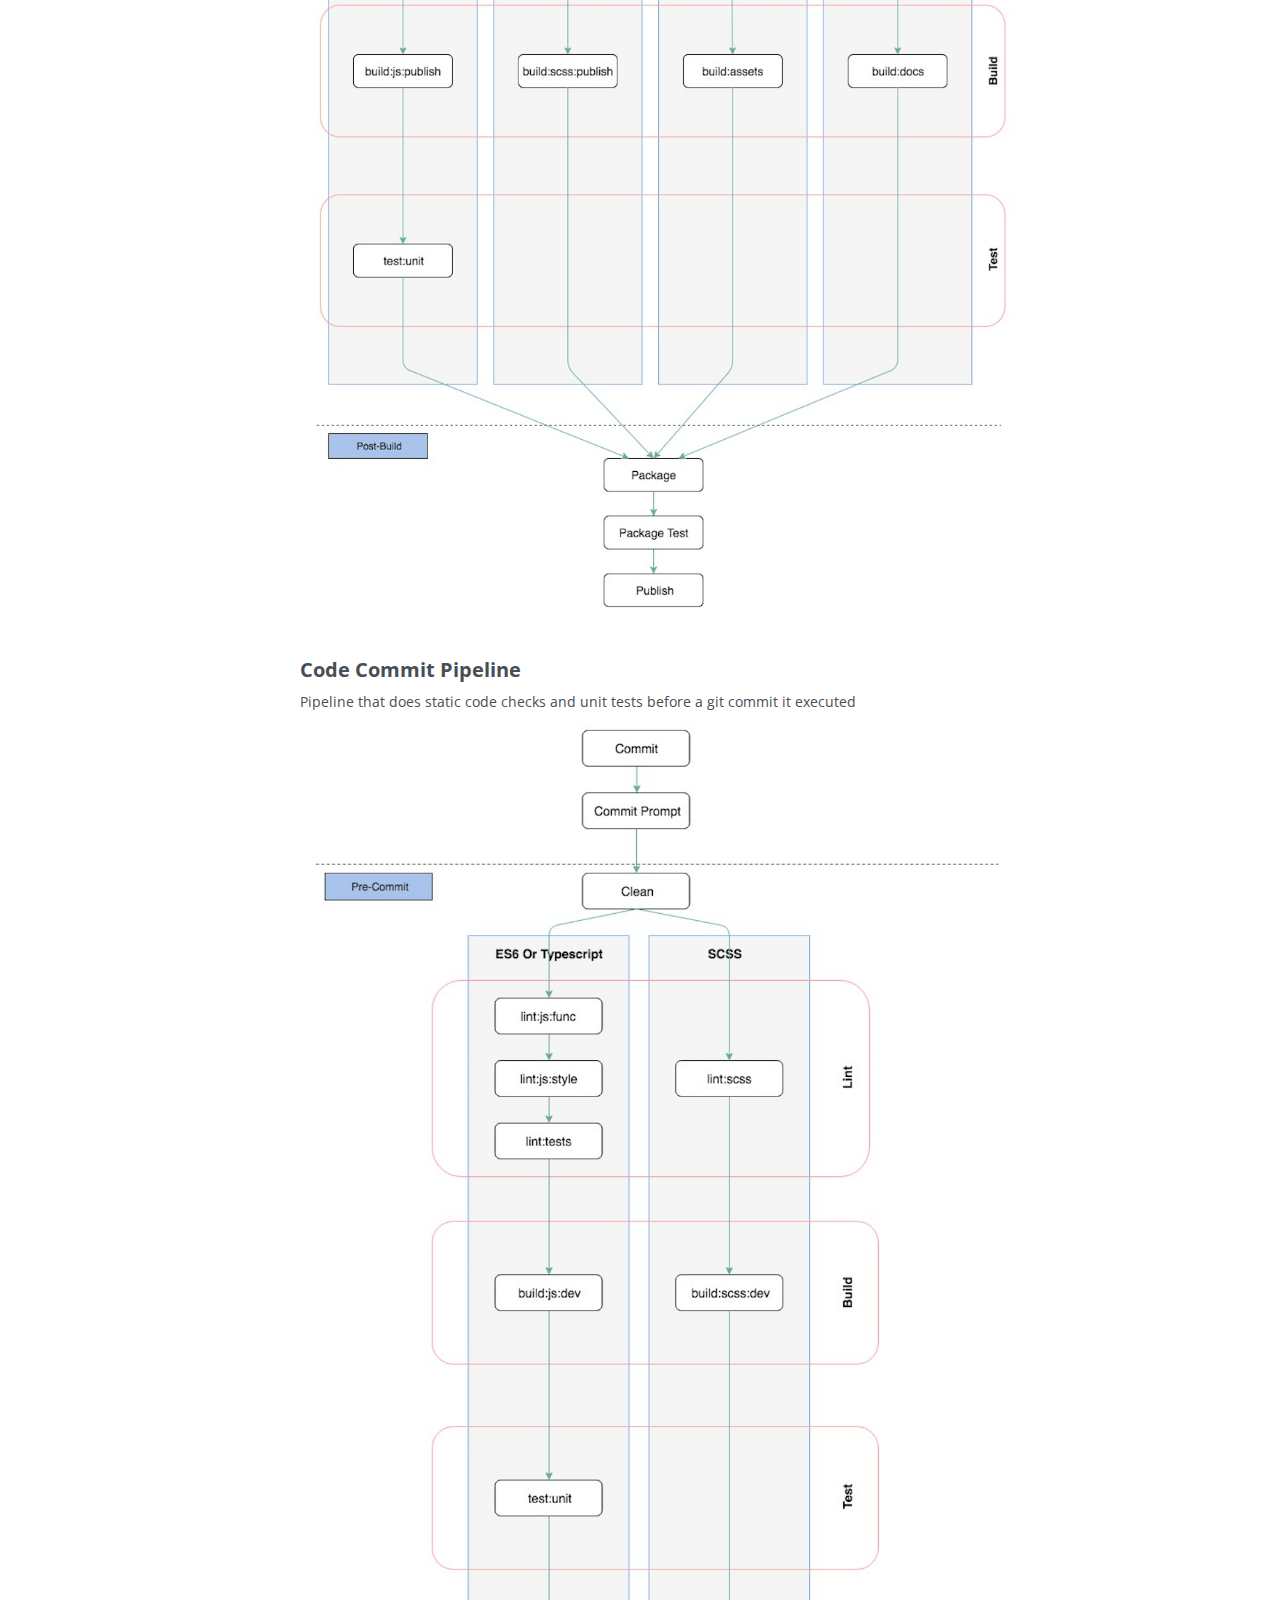
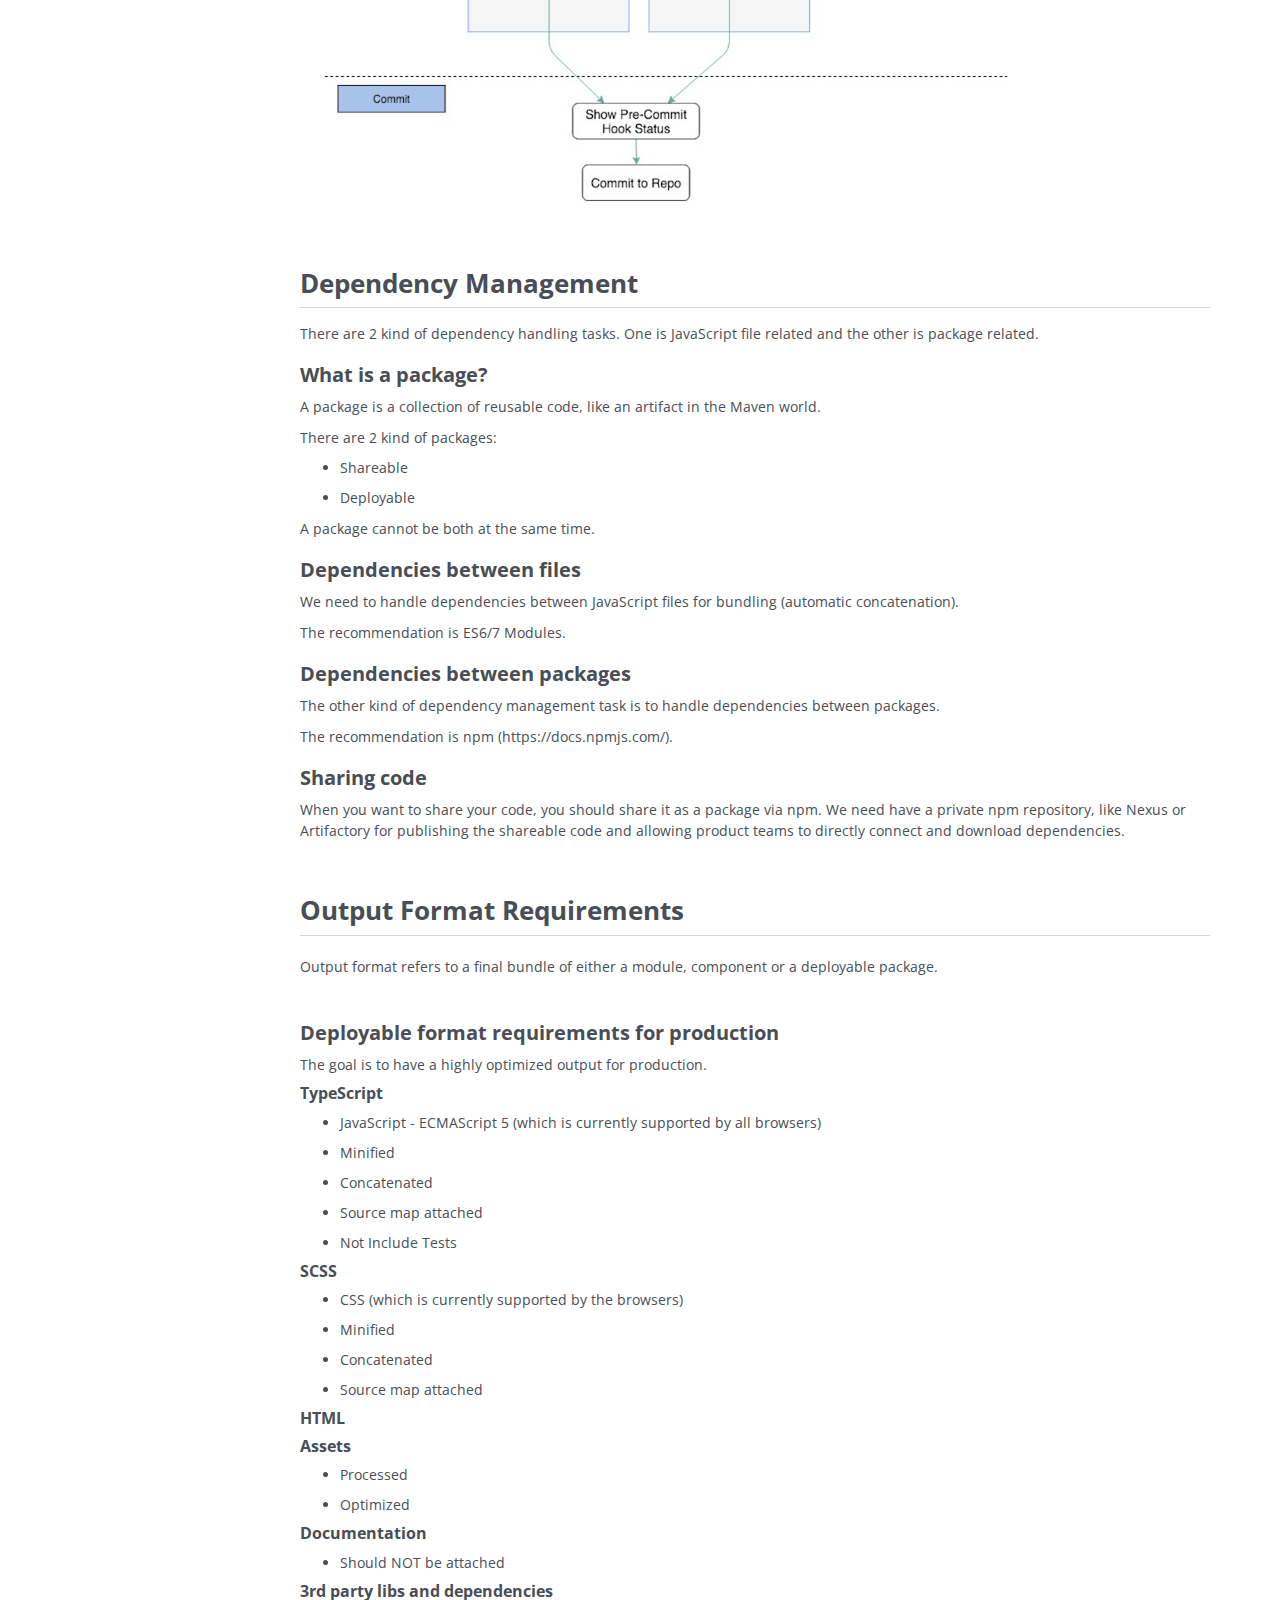
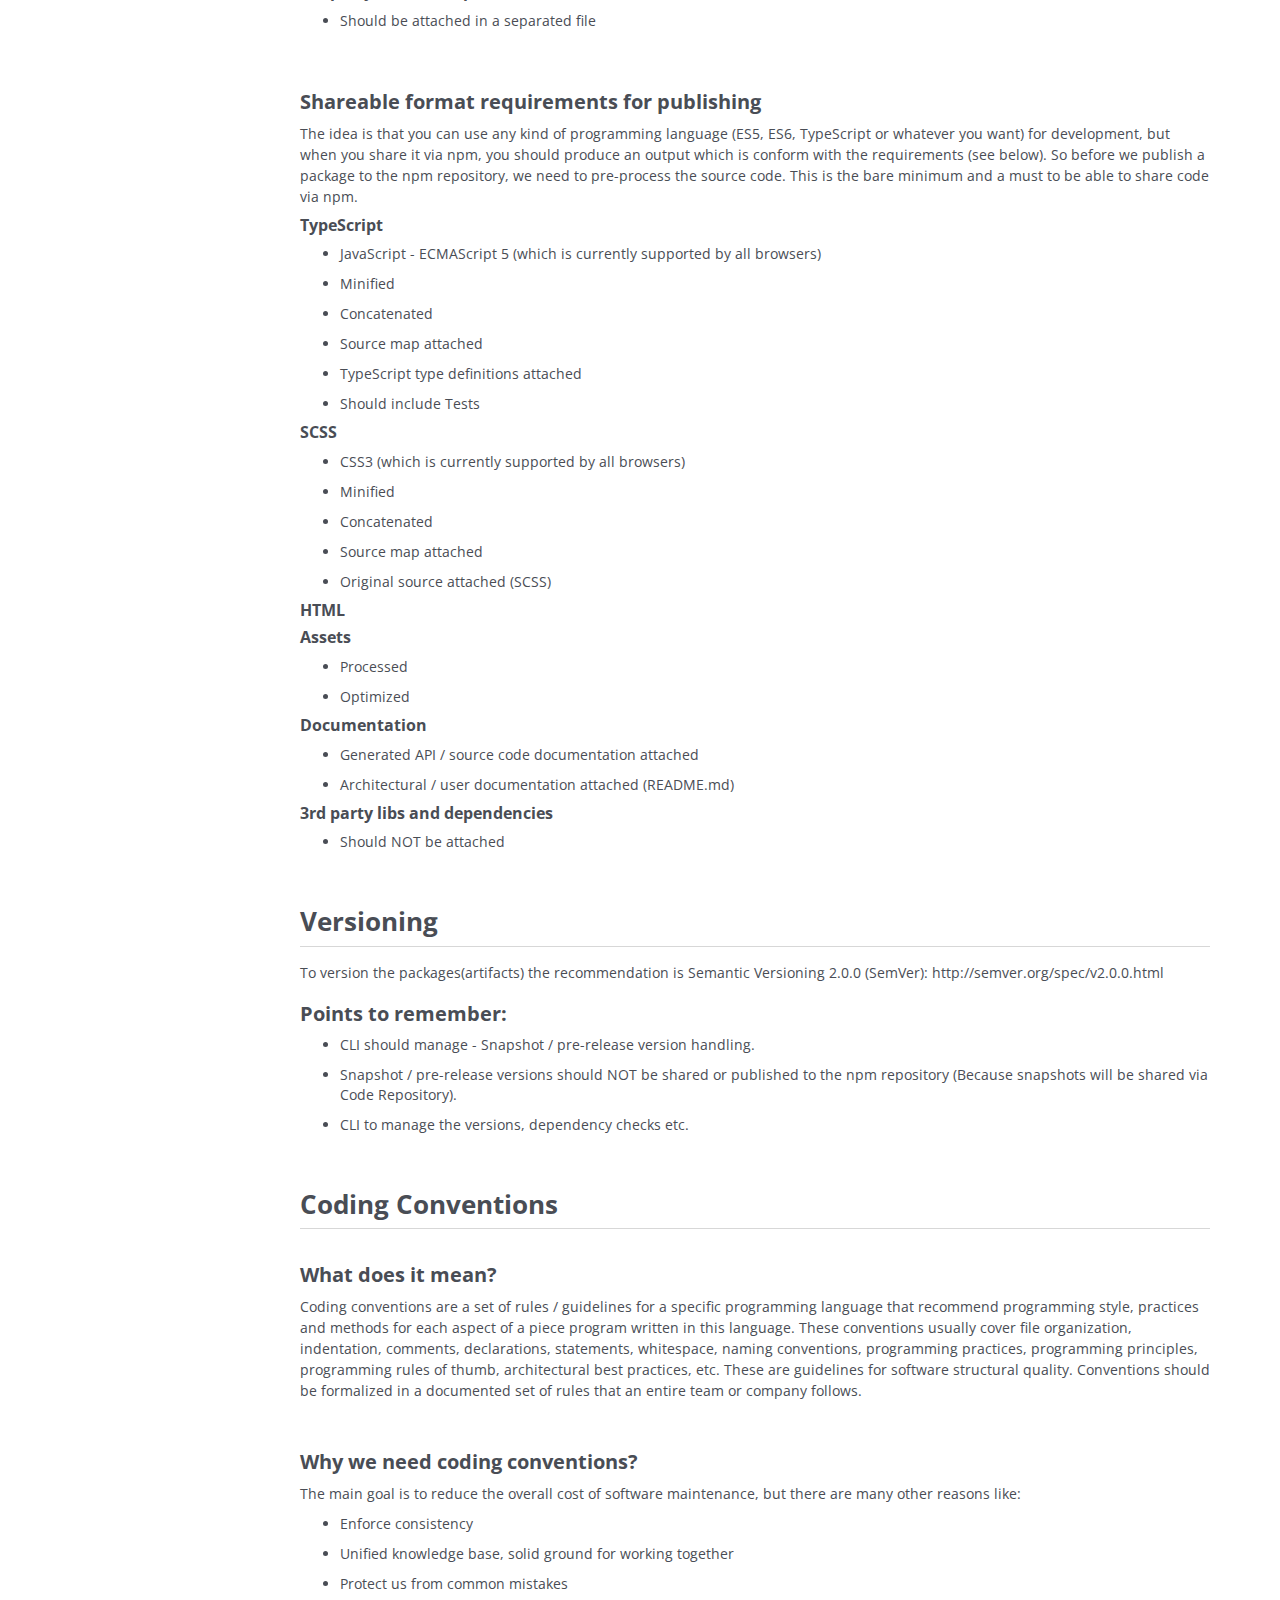
<file: ufa.html>
<!DOCTYPE html>
<!--[if IE 8]> <html lang="en" class="ie8"> <![endif]-->  
<!--[if IE 9]> <html lang="en" class="ie9"> <![endif]-->  
<!--[if !IE]><!--> <html lang="en"> <!--<![endif]-->  
<head>
    <title>PALOIT - Digital OSS</title>
    <!-- Meta -->
    <meta charset="utf-8">
    <meta http-equiv="X-UA-Compatible" content="IE=edge">
    <meta name="viewport" content="width=device-width, initial-scale=1.0">
    <meta name="description" content="">
    <meta name="author" content="">    
    <link rel="shortcut icon" href="favicon.ico">  
    <link href='http://fonts.googleapis.com/css?family=Open+Sans:300italic,400italic,600italic,700italic,800italic,400,300,600,700,800' rel='stylesheet' type='text/css'>
    <!-- Global CSS -->
    <link rel="stylesheet" href="assets/plugins/bootstrap/css/bootstrap.min.css">   
    <!-- Plugins CSS -->    
    <link rel="stylesheet" href="assets/plugins/font-awesome/css/font-awesome.css">
    <link rel="stylesheet" href="assets/plugins/prism/prism.css">
    <link rel="stylesheet" href="assets/plugins/elegant_font/css/style.css">
    
    <!-- Theme CSS -->
    <link id="theme-style" rel="stylesheet" href="assets/css/styles.css">
    <!-- HTML5 shim and Respond.js IE8 support of HTML5 elements and media queries -->
    <!--[if lt IE 9]>
      <script src="https://oss.maxcdn.com/html5shiv/3.7.2/html5shiv.min.js"></script>
      <script src="https://oss.maxcdn.com/respond/1.4.2/respond.min.js"></script>
    <![endif]-->
    
</head> 

<body class="scroll-style">
    <div class="page-wrapper">
        <!-- ******Header****** -->
        <header id="header" class="header">
            <div class="container">
                <div class="branding">
                    <h1 class="logo">
                        <a href="index.html">
                            <img src="assets/images/logo.png"/>
                        </a>
                    </h1>
                </div><!--//branding-->
                <ol class="breadcrumb">
                    <li><a href="index.html">Home</a></li>
                    <li class="active">Universal Frontend Architecture</li>
                </ol>
            </div><!--//container-->
        </header><!--//header-->
        <div class="doc-wrapper">
            <div class="container">
                <div id="doc-header" class="doc-header text-center">
                    <h1 class="doc-title">UNIVERSAL FRONTEND ARCHITECTURE</h1>
                </div><!--//doc-header-->
                <h4 class="short-description">Universal Frontend Architecture is a Generic Modularized Cross-framework UI Architecture for building effective, robust and maintainable Digital Products, Component Libraries and UI SDKs across a Product Oriented Company.</h4>
                <div class="doc-body">
                    <div class="doc-content">
                        <div class="content-inner">
                            <section id="vision-section" class="doc-section">
                                <h2 class="section-title">Vision</h2>
                                <br/>
                                <ol>
                                    <li>Define and build an universal architecture that is framework agnostic but remains opinionated to allow semi constrained UI development across a company.</li>
                                    <li>Allow a core UI team to manage the coding conventions, artifact repository, build pipelines etc. across all the products of a company.</li>
                                    <li>Build, share and manage Component Libraries conforming to a Company Style/Branding Guide.</li>
                                    <li>Build SDK’s to help with faster development with meta-data driven screens.</li>
                                </ol>
                            </section>
                            <section id="challenge-section" class="doc-section">
                                <h2 class="section-title">Challenge - The Current UI Landscape</h2>
                                <br/>
                                <img src="assets/images/ui-landscape.png"/>
                            </section>
                            <section id="architecture-section" class="doc-section">
                                <h2 class="section-title">Framework</h2>
                                <h5>The Architecture will be composed of Horizontal Framework and Vertical Framework.</h5>
                                <div id="hori"  class="section-block">
                                    <h3>Horizontal framework</h3>
                                    <p>Choices for Horizontal Framework varies from one company to another (Angular, ReactJS, VueJS etc.) . But the common aspects that we need to look for in any library/framework are below:</p>
                                    <ul>
                                        <li>Open Source</li>
                                        <li>Nice and clean architecture</li>
                                        <li>Modular</li>
                                        <li>Consistent</li>
                                        <li>Component based approach</li>
                                        <li>Testable</li>
                                        <li>Provides a lot of tools out of the box</li>
                                        <li>Designed for large scale development</li>
                                        <li>Performance</li>
                                        <li>Security</li>
                                    </ul>
                                </div>
                                <div id="language"  class="section-block">
                                        <h3>Language</h3>
                                        <p>Language selection should be based on, which language the developers are more confortable to code! Below are our choices for the three most popular frontend libraries.</p>
                                        <ul>
                                            <li>ES6 or ES7 - ReactJS, VueJS</li>
                                            <li>Typescript - Angular, ReactJS, VueJS</li>
                                            <li>ES6 or ES7 (with FLOW typechecker) - ReactJS</li>
                                        </ul>
                                </div>
                                <div id="vert" class="section-block">
                                    <h3 class="block-title">Vertical Framework</h3>
                                    <p>Vertical Framework is what we will define to make sure any horizontal framework can fit into it seamlessly.</p>
                                    <img src="assets/images/ufa/vertical-architecture.png"/>
                                    <br/>
                                    <br/>
                                    <h4>Deployment Container</h4>
                                    <p>
                                        <h5>What are Deployment Containers?</h5>
                                        <p>
                                            Deployment Containers are used to compose multiple modules to create Products. 
                                            Deployment Containers have a single responsibility. That is to import all the required modules to build a product and to call the CLI to help in all the tasks from bundling to testing.
                                            Deployment Containers don’t have any code that contributes to a functionality or user interface. In other words they are aggregators and not creators.
                                        </p>
                                        <h5>How many Deployment Containers can a Product have?</h5>
                                        <p>
                                            Every Product has at least one DC. But when you want to separate the code for a true microservices deployment where even the UI code is broken down into multiple parts and deployed along with the backend microservice, we can consider to have multiple DC’s.
                                        </p>
                                    </p>
                                    <br/>
                                    
                                    <h4>Components</h4>
                                    <img class="components-img" src="assets/images/ufa/components.png"/>
                                    <p>
                                        The Components should contain all the non domain specific visual components and helpers, that can be used to create other components and business features.
                                        <h5>What is a component?</h5>
                                        <p>
                                            A component is a discrete bit of the UI that owns one specific 
                                            responsibility and does it well. 
                                            <br/>
                                            There are 2 types of components: non domain specific and
                                            domain specific.
                                        </p>
                                        <h5>What is a non domain specific component?</h5>
                                        <p>
                                            Non domain specific components are baseline UI elements that on their own don’t provide context, but are moldable for different solutions.
                                            Modals, tooltips, inputs and toasts are all good examples of non domain specific components.
                                        </p>
                                    </p>
                                    <br/>
                                    
                                    <h4>Modules and Shared Modules</h4>
                                    <img class="modules-img" src="assets/images/ufa/modules.png"/>
                                    <p>
                                        <h5>What is a Module?</h5>
                                        <p>
                                            Module by itself is a final product, a bounded context 
                                            (http://martinfowler.com/bliki/BoundedContext.html). 
                                            
                                            A Module cannot be extended, augmented or changed, but 
                                            another Module can be created that provides the desired 
                                            augmented services or extensions.
                                            
                                            A Module is always domain specific and a deployable unit. 
                                            A user workflow typically involves N Modules. 
                                            The Framework allows seamless navigation across Modules.
                                        </p>
                                        <h5>What is a Shared Module?</h5>
                                        <p>
                                            A Module is deployable and not shareable by default. If you need to share something from a Module, you should create a Shared Module, which is shareable and not deployable and also a bounded context (and a separate package). You can use the Shared Module as a (3rd party) dependency in an other Module.
                                        </p>
                                    </p>
                                    <br/>
                                    
                                    <h4>Theme Module</h4>
                                    <p>
                                        Themes define the look and feel. An application can be configured to have mulitple themes and switching between themes can be done at run time (dynamically).
                                        <ul>
                                            <li>Themes are also considered as separate npm packages so that a Deployment Container can compose a Product based on multiple themes with user specific theme selection.</li>
                                            <li>Themes should provide default styles, colors, layouts for all the components, modules and shared modules to use and extend.</li>
                                            <li>Themes should also have capability to override the component/module specific styles to allow fine grained control to Product teams.</li>
                                            <li>Themes should be dynamic and can be changed on the fly without browser refresh.</li>
                                            <li>Handling multiple themes is a requirement in some companies where they want to show a common theme for login for all the products but post-login they want product specific themes.</li>
                                        </ul>
                                    </p>
                                    <br/>
                                </div>
                            </section>
                            <section id="comp-lib-section" class="doc-section">
                                    <h2 class="section-title">Component Library</h2>
                                    <br/>
                                    <p>Major initial effort is usually concentrated on building the components, this is where companies go wrong. Instead, more effort should be placed on designing/architecting the way to build, share and maintain the components in the initial stages of a library. Later it becomes very easy to build components on pre-defined architecture and share the components in a automatic way. In other words, we need to strive to attain Continuous Release/Delivery, so that all the consumers of these components are notified about new releases and they can upgrade based on the product strategy. 
                                    </p>
                                    <h3>Below are some points to consider when building component libraries:</h3>
                                    <ul>
                                        <li>CLI to scaffold components.</li>
                                        <li>Version control each component (Follow a versioning protocol like Semantic Versioning 2.0)</li>
                                        <li>CLI to auto build every component into a shareable artifact, test it and auto publish it to the Artifact Repository.</li>
                                        <li>Sourcemaps need to be attached along with the artifact if we are obfuscating and uglifying the source.</li>
                                        <li>Generate API documents and publish the same with the Component artifact (JSDoc, TSDoc, SCSSDoc etc.) so that the consumer gets immediate document to refer to.</li>
                                        <li>Generate Release notes for every Component providing the list of bug fixes, features, breaking changes etc., so this will help the consumer to decide on the strategy to upgrade.</li>
                                        <li>Component Showcase/Demo for demonstrating all releases of components. This will prove that the component seamlessly fits along with other components (Eg. React StoryBook, Styleguidst)</li>
                                    </ul>
                            </section>
                            <section id="cli-section" class="doc-section">
                                <h2 class="section-title">CLI (Dev Tools)</h2>
                                <br/>
                                <p>CLI is used to do all the heavy lifting tasks and helps the developers to concentrate on building functionality. The CLI should handle all the below tasks/functions,</p>
                                <ul>
                                    <li>Configurable Build System</li>
                                    <li>Scaffolding</li>
                                    <li>Server Emulator</li>
                                    <li>Define Coding Conventions</li>
                                    <li>API Docs Generation</li>
                                    <li>Tests (Unit and E2E tests)</li>
                                    <li>Static Code Analysis</li>
                                    <li>Dependency Management</li>
                                    <li>Release Management</li>
                                    <li>Pipelines for CI/CD</li>
                                    <li>Commit hooks: To run pre-commit pipeline</li>
                                </ul>
                                <div>
                                    <h3>What is a build system?</h3>
                                    <p>A tool which prescribes and executes the stages in the build pipeline. From another perspective, a build system is a set of steps which transform the source code into something deployable or shareable. It provides utilities to make the development faster and easier.</p>
                                </div>
                                <div>
                                    <h3>Why we need a build system?</h3>
                                    <p>To automate all the manual tasks, enforce consistency, unify the output format and make the development faster/easier.</p>
                                </div>

                                <div>
                                    <h3>What are the responsibilities of a build system?</h3>
                                    <ul>
                                        <li>Pre-process TypeScript and SCSS</li>
                                        <li>Bundle TypeScript and SCSS</li>
                                        <li>Source map Generation</li>
                                        <li>Minification</li>
                                        <li>Watch</li>
                                        <li>Incremental rebuild</li>
                                        <li>Cache Busting</li>
                                        <li>Code Splitting</li>
                                        <li>Switching between API providers based on environment variables</li>
                                </div>
                            </section>
                            <section id="build-pipelines" class="doc-section">
                                <h2 class="section-title">Build Pipelines</h2>
                                <br/>
                                <p>Below are the various build pipelines, each one serving different purposes:</p>
                                <br/>
                                <div id="prod"  class="section-block">
                                    <h3 class="block-title">Production Build Pipeline</h3>
                                    <p>Bundle for production with code obfuscation, assets compressions and other bundle optimizations</p>
                                    <img src="assets/images/ufa/build-production.png"/>
                                </div>
                                <div id="dev"  class="section-block">
                                    <h3 class="block-title">Development Build Pipeline</h3>
                                    <p>Bundle for development which can run using a Server Emulator</p>
                                    <img src="assets/images/ufa/build-development.png"/>
                                </div>
                                <div id="incdev"  class="section-block">
                                    <h3 class="block-title">Incremental Development Build Pipeline</h3>
                                    <p>Bundle for development with in-memory Hot Module Replacement Server and Server Emulator</p>
                                    <img src="assets/images/ufa/build-incremental.png"/>
                                </div>
                                <div id="coverage"  class="section-block">
                                    <h3 class="block-title">Coverage Build Pipeline</h3>
                                    <p>Bundle for generating Test Coverage reports</p>
                                    <img src="assets/images/ufa/build-test-coverage.png"/>
                                </div>
                                <div id="publish"  class="section-block">
                                    <h3 class="block-title">Publish/Share Build Pipeline</h3>
                                    <p>Bundle for components and sharable artifacts (packages)</p>
                                    <img src="assets/images/ufa/build-publish.png"/>
                                </div>
                                <div id="commit"  class="section-block">
                                        <h3 class="block-title">Code Commit Pipeline</h3>
                                        <p>Pipeline that does static code checks and unit tests before a git commit it executed</p>
                                        <img src="assets/images/ufa/commit-pipeline.png"/>
                                </div>
                            </section>
                            <section id="dep-man-section" class="doc-section">
                                    <h2 class="section-title">Dependency Management</h2>
                                    <div class="section-block">
                                        <p>There are 2 kind of dependency handling tasks. One is JavaScript file related and the other is package related.</p>
                                        <h3>What is a package?</h3>
                                        <p>A package is a collection of reusable code, like an artifact in the Maven world.</p>
                                        <p>There are 2 kind of packages:</p>
                                        <ul>
                                            <li>Shareable</li>
                                            <li>Deployable</li>
                                        </ul>
                                        <p>A package cannot be both at the same time.</p>
                                        <h3>Dependencies between files</h3>
                                        <p>We need to handle dependencies between JavaScript files for bundling (automatic concatenation).</p>
                                        <p>The recommendation is ES6/7 Modules.</p>
                                        <h3>Dependencies between packages</h3>
                                        <p>The other kind of dependency management task is to handle dependencies between packages.</p>
                                        <p>The recommendation is npm (https://docs.npmjs.com/).</p>
                                        <h3>Sharing code</h3>
                                        <p>When you want to share your code, you should share it as a package via npm. We need have a private npm repository, like Nexus or Artifactory for publishing the shareable code and allowing product teams to directly connect and download dependencies.</p>
                                    </div>
                            </section>
                            <section id="formats-section" class="doc-section">
                                <h2 class="section-title">Output Format Requirements</h2>
                                <br/>
                                <p>Output format refers to a final bundle of either a module, component or a deployable package. </p>
                                <div id="deployable" class="section-block">
                                    <h3>Deployable format requirements for production</h3>
                                    <p>The goal is to have a highly optimized output for production.</p>

                                    <div>
                                        <h5>TypeScript</h5>
                                        <ul>
                                            <li>JavaScript - ECMAScript 5 (which is currently supported by all browsers)</li>
                                            <li>Minified</li>
                                            <li>Concatenated</li>
                                            <li>Source map attached</li>
                                            <li>Not Include Tests</li>
                                        </ul>

                                        <h5>SCSS</h5>
                                        <ul>
                                            <li>CSS (which is currently supported by the browsers)</li>
                                            <li>Minified</li>
                                            <li>Concatenated</li>
                                            <li>Source map attached</li>
                                        </ul>

                                        <h5>HTML</h5>
                                        
                                        <h5>Assets</h5>
                                        <ul>
                                            <li>Processed</li>
                                            <li>Optimized</li>
                                        </ul>
                                        
                                        <h5>Documentation</h5>
                                        <ul>
                                            <li>Should NOT be attached</li>
                                        </ul>

                                        <h5>3rd party libs and dependencies</h5>
                                        <ul>
                                            <li>Should be attached in a separated file</li>
                                        </ul>
                                    </div>
                                    
                                </div>
                                <div id="shareable" class="section-block"> 
                                    <h3>Shareable format requirements for publishing</h3>
                                    <p>The idea is that you can use any kind of programming language (ES5, ES6, TypeScript or whatever you want) for development, but when you share it via npm, you should produce an output which is conform with the requirements (see below). So before we publish a package to the npm repository, we need to pre-process the source code. This is the bare minimum and a must to be able to share code via npm.</p>

                                    <div>
                                        <h5>TypeScript</h5>
                                        <ul>
                                            <li>JavaScript - ECMAScript 5 (which is currently supported by all browsers)</li>
                                            <li>Minified</li>
                                            <li>Concatenated</li>
                                            <li>Source map attached</li>
                                            <li>TypeScript type definitions attached</li>
                                            <li>Should include Tests</li>
                                        </ul>

                                        <h5>SCSS</h5>
                                        <ul>
                                            <li>CSS3 (which is currently supported by all browsers)</li>
                                            <li>Minified</li>
                                            <li>Concatenated</li>
                                            <li>Source map attached</li>
                                            <li>Original source attached (SCSS)</li>
                                        </ul>

                                        <h5>HTML</h5>
                                        
                                        <h5>Assets</h5>
                                        <ul>
                                            <li>Processed</li>
                                            <li>Optimized</li>
                                        </ul>
                                        
                                        <h5>Documentation</h5>
                                        <ul>
                                            <li>Generated API / source code documentation attached</li>
                                            <li>Architectural / user documentation attached (README.md)</li>
                                        </ul>

                                        <h5>3rd party libs and dependencies</h5>
                                        <ul>
                                            <li>Should NOT be attached</li>
                                        </ul>
                                    </div>
                                </div>
                            </section>
                            <section id="versioning-section" class="doc-section">
                                    <h2 class="section-title">Versioning</h2>
                                    <div class="section-block">
                                        <p>To version the packages(artifacts) the recommendation is Semantic Versioning 2.0.0 (SemVer): http://semver.org/spec/v2.0.0.html</p>
                                        <h3>Points to remember:</h3>
                                        <ul>
                                            <li>CLI should manage - Snapshot / pre-release version handling.</li>
                                            <li>Snapshot / pre-release versions should NOT be shared or published to the npm repository (Because snapshots will be shared via Code Repository).</li>
                                            <li>CLI to manage the versions, dependency checks etc.</li>
                                        </ul>
                                    </div>
                            </section>
                            <section id="coding-convention-section" class="doc-section">
                                    <h2 class="section-title">Coding Conventions</h2>
                                    <div class="section-block">
                                        <h3>What does it mean?</h3>
                                        <p>Coding conventions are a set of rules / guidelines for a specific programming language that recommend programming style, practices and methods for each aspect of a piece program written in this language. These conventions usually cover file organization, indentation, comments, declarations, statements, whitespace, naming conventions, programming practices, programming principles, programming rules of thumb, architectural best practices, etc. These are guidelines for software structural quality. Conventions should be formalized in a documented set of rules that an entire team or company follows.</p>
    
                                        <br/>
                                        <h3>Why we need coding conventions?</h3>
                                        <p>The main goal is to reduce the overall cost of software maintenance, but there are many other reasons like: </p>
    
                                        <ul>
                                            <li>Enforce consistency</li>
                                            <li>Unified knowledge base, solid ground for working together</li>
                                            <li>Protect us from common mistakes</li>
                                            <li>Improve readability</li>
                                            <li>Easier maintenance</li>
                                        </ul>
                                        
                                        <br/>
    
                                        <h3>What should the coding conventions cover?</h3>
                                        <p>It should cover the followings:</p>
                                        <ul>
                                            <li>JavaScript (ECMAScript 6 or above)</li>
                                            <li>TypeScript</li>
                                            <li>CSS</li>
                                            <li>SASS</li>
                                            <li>HTML</li>
                                            <li>Angular, ReactJS or VueJS Specific (i.e. Library specific)</li>
                                        </ul>
                                    </div>
                            </section>
                            <section id="sdk-section" class="doc-section">
                                    <h2 class="section-title">SDK</h2>
                                    <h3>What is a SDK?</h3>
                                    <p>A software development kit (SDK) is a set of tools used for developing applications provided by hardware and software providers. SDKs are usually comprised of application programming interfaces (APIs), sample code, documentation, etc.</p>
                                    
                                    <h3>Why do we need a SDK?</h3>
                                    <p>From a business perspective, the idea is that a tightly knit development community will serve as a competitive advantage in the marketplace. An example is Apple and the combination of the iPhone and the App Store™. The selection of applications for the iPhone provides a competitive advantage to Apple versus its competitors. In this sense, the device goes from being a commoditized piece of hardware to a platform that other companies need to plugin to. So while the term SDK has been around since the beginning of software, it can often serve as the starting point in an IT company’s business strategy.</p>
    
                                    <h3>How to approach a SDK?</h3>
                                    <p>Below are a few ways to acheive SDK</p>
    
                                    <ul>
                                        <li>Modularized Code makes it easy to extend parts of application instead as a whole</li>
                                        <li>Extension Points to most of the moving parts of a application like Services, Controllers etc.</li>
                                        <li>Detailed API Documentation</li>
                                        <li>Scaffolding Tools</li>
                                        <li>Configuration over Code (Metadata based application)</li>
                                        <li>Tools to generate the configuration</li>
                                    </ul>
    
                                    <h3>UI SDK through configuration</h3>
                                    <p>Enterprise Digital Software consists mainly of Forms, Lists and Dashboards. 
                                        So by targeting to make these three major components to be rendered based on Configuration allows us to make the Code comply to CUDM (Customizable, Upgradable, Deployable and Migratable)</p>
                                    
                                    <p>For each component (form, list or dashboard) we need the below</p>
                                    <ul>
                                        <li>Registry to register sub-components with their specific configuration</li>
                                        <li>Configuration Interpretor and Renderer</li>
                                        <li>Designer to allow generation of the Configuration through Drag n Drop for super fast development and also this allows us to acheive constrained development</li>
                                    </ul>
    
                                    <p>Also, by using Scaffolding tools we can generate boilerplate code for components, modules, services, themes.</p>
                            </section>
                            </section><!--//doc-section-->
                        </div><!--//content-inner-->
                    </div><!--//doc-content-->
                    <div class="doc-sidebar hidden-xs">
                        <nav id="doc-nav">
                            <ul id="doc-menu" class="nav doc-menu" data-spy="affix">
                                <li><a class="scrollto" href="#vision-section">Vision</a></li>
                                <li><a class="scrollto" href="#challenge-section">Challenge</a></li>
                                
                                <li>
                                    <a class="scrollto" href="#architecture-section">Framework</a>
                                    <ul class="nav doc-sub-menu">
                                        <li><a class="scrollto" href="#hori">Horizontal Framework</a></li>
                                        <li><a class="scrollto" href="#language">Language</a></li>
                                        <li><a class="scrollto" href="#vert">Vertical Framework</a></li>
                                    </ul>
                                </li>
                                <li>
                                    <a class="scrollto" href="#comp-lib-section">Component Library</a>   
                                </li>
                                <li><a class="scrollto" href="#cli-section">CLI (Dev Tools)</a></li>
                                <li><a class="scrollto" href="#build-pipelines">Build Pipelines</a></li>
                                <li><a class="scrollto" href="#dep-man-section">Dependency Management</a></li>
                                <li>
                                    <a class="scrollto" href="#formats-section">Output Format</a>
                                </li>
                                <li><a class="scrollto" href="#versioning-section">Versioning</a></li>
                                <li><a class="scrollto" href="#coding-convention-section">Coding Conventions</a></li>
                                <li><a class="scrollto" href="#sdk-section">SDK</a></li>
                            </ul><!--//doc-menu-->
                        </nav>
                    </div><!--//doc-sidebar-->
                </div><!--//doc-body-->              
            </div><!--//container-->
        </div><!--//doc-wrapper-->        
    </div><!--//page-wrapper-->
    
     
    <!-- Main Javascript -->          
    <script type="text/javascript" src="assets/plugins/jquery-1.12.3.min.js"></script>
    <script type="text/javascript" src="assets/plugins/bootstrap/js/bootstrap.min.js"></script>
    <script type="text/javascript" src="assets/plugins/prism/prism.js"></script>    
    <script type="text/javascript" src="assets/plugins/jquery-scrollTo/jquery.scrollTo.min.js"></script>                                                                
    <script type="text/javascript" src="assets/plugins/jquery-match-height/jquery.matchHeight-min.js"></script>
    <script type="text/javascript" src="assets/js/main.js"></script>
    
</body>
</html>
</file>
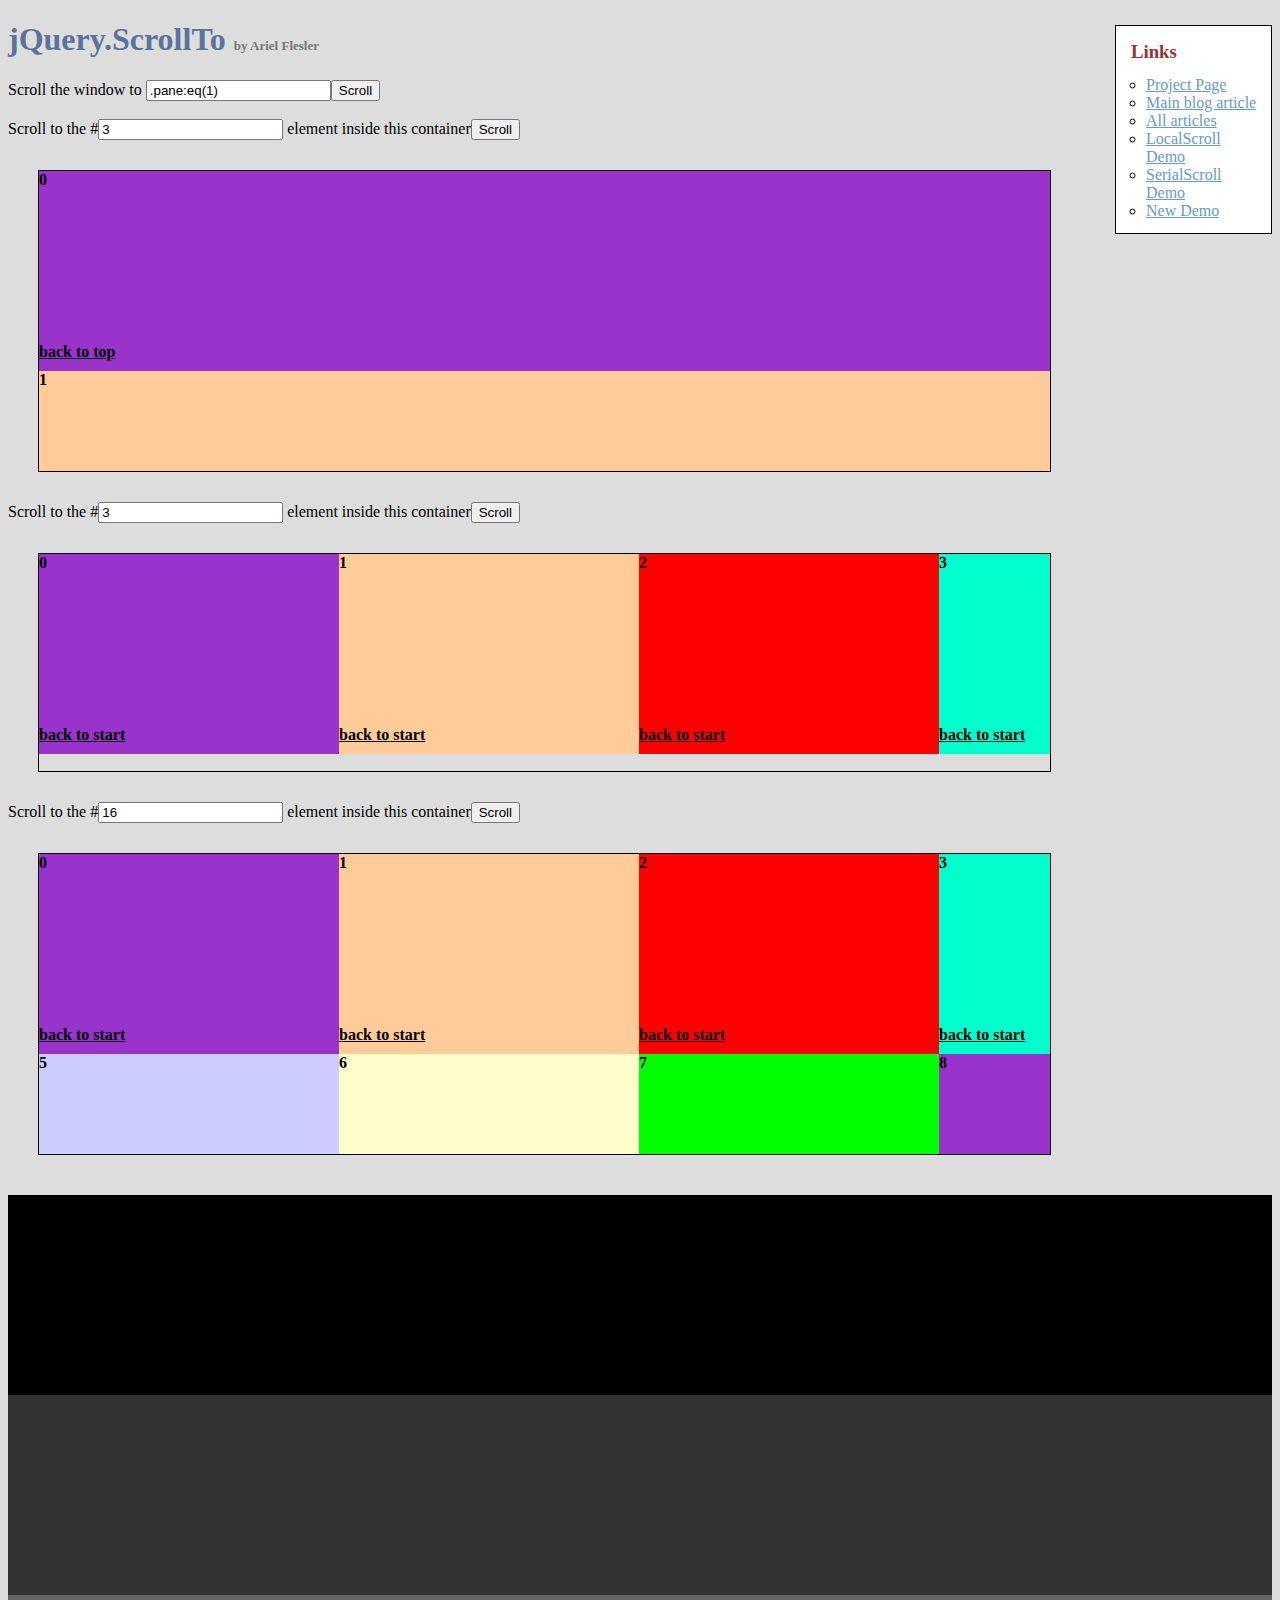
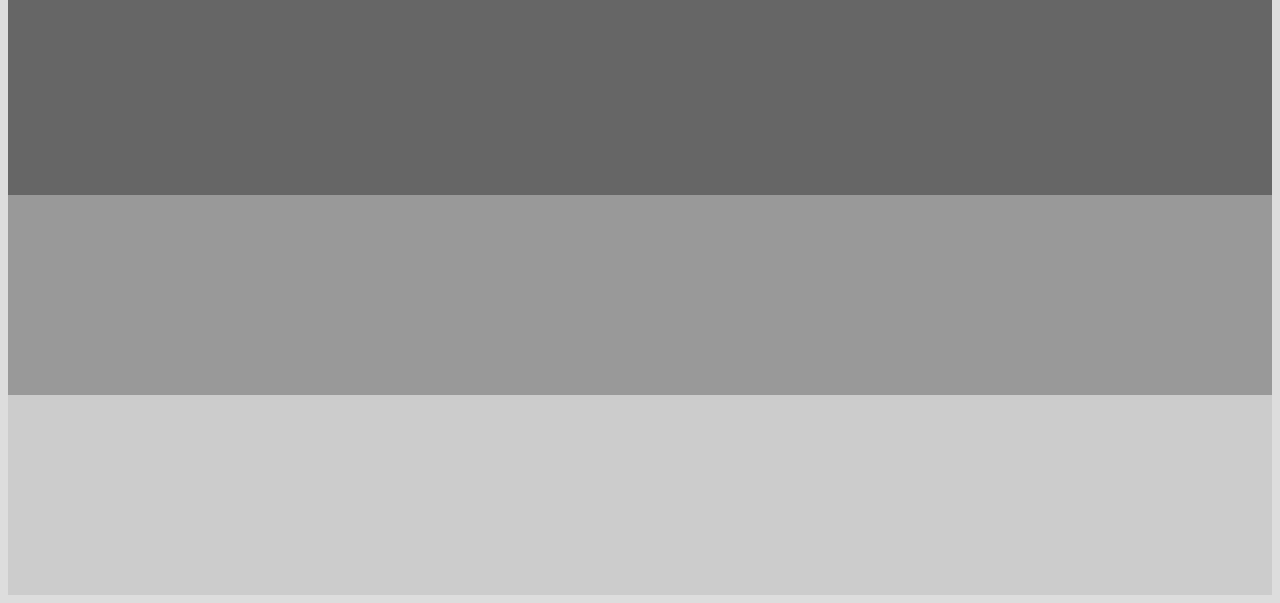
<file: assets/plugins/jquery-scrollTo/demo/index.old.html>
<!DOCTYPE html PUBLIC "-//W3C//DTD XHTML 1.0 Transitional//EN" "http://www.w3.org/TR/xhtml1/DTD/xhtml1-transitional.dtd">
<html xmlns="http://www.w3.org/1999/xhtml">
<head>
	<meta http-equiv="Content-Type" content="text/html; charset=iso-8859-1" />
	<title>jQuery.ScrollTo</title>
	<meta name="keywords" content="javascript, jquery, plugins, scroll, scrollTo, smooth, animation, to, effect, ariel, flesler, window, overflow, element, navigation, customizable" />
	<meta name="description" content="Demo of jQuery.scrollTo. Lightweight, cross-browser and highly customizable animated scrolling with jQuery, made by Ariel Flesler." />
	<meta name="robots" content="index,follow" />
	<link type="text/css" rel="stylesheet" href="css/style.old.css" />
	<script type="text/javascript" src="https://ajax.googleapis.com/ajax/libs/jquery/1.8.0/jquery.min.js"></script>
	<script type="text/javascript" src="../jquery.scrollTo.js"></script>
	<script type="text/javascript">
		jQuery(function( $ ){
			//borrowed from jQuery easing plugin
			//http://gsgd.co.uk/sandbox/jquery.easing.php
			$.easing.elasout = function(x, t, b, c, d) {
				var s=1.70158;var p=0;var a=c;
				if (t==0) return b;  if ((t/=d)==1) return b+c;  if (!p) p=d*.3;
				if (a < Math.abs(c)) { a=c; var s=p/4; }
				else var s = p/(2*Math.PI) * Math.asin (c/a);
				return a*Math.pow(2,-10*t) * Math.sin( (t*d-s)*(2*Math.PI)/p ) + c + b;
			};	
			$('button').click(function(){//this is not the cleanest way to do this, I'm just keeping it short.
				var index = parseInt( $(this).prev('input').val() ) || 0;
				var $c = $(this).parent().next();
				$c.stop().scrollTo('li:eq('+index+')', {duration:2500, easing:'elasout',axis:$c.attr('id')});
			});
			$('#btn_screen').click(function(){
				$.scrollTo( $('#txt_screen').val(), {duration:2500} );
			});
			$('div.container a').click(function(){
				var $c = $(this).parents('.container');
				$c.stop().scrollTo( 0, {duration:2000,axis:$c.attr('id'), queue:true} );
				return false;
			});
		});
	</script>
</head>
<body>
	<h1>jQuery.ScrollTo&nbsp;<strong>by Ariel Flesler</strong></h1>
	<div id="links" class="part" style="width:135px">
		<h3>Links</h3>
		<ul>
			<li><a target="_blank" href="http://plugins.jquery.com/project/ScrollTo">Project Page</a></li>
			<li><a target="_blank" href="http://flesler.blogspot.com/2007/10/jqueryscrollto.html">Main blog article</a></li>
			<li><a target="_blank" href="http://flesler.blogspot.com/search/label/jQuery.ScrollTo">All articles</a></li>
			<li><a target="_blank" href="http://flesler.webs.com/jQuery.LocalScroll/">LocalScroll Demo</a></li>
			<li><a target="_blank" href="http://flesler.webs.com/jQuery.SerialScroll/">SerialScroll Demo</a></li>
			<li><a target="_blank" href="./" rel="prev" rev="next">New Demo</a></li>
		</ul>
	</div>
	<label for="txt_screen">Scroll the window to <input id="txt_screen" type="text" value=".pane:eq(1)" /><input id="btn_screen" type="button" value="Scroll" /></label><br /><br />
	<label>Scroll to the #<input type="text" value="3" /> element inside this container<button>Scroll</button></label>
	<div id="y" class="container">
		<ul>
			<li style="background-color:#9933CC;"><p>0</p><a href="#">back to top</a></li>
			<li style="background-color:#FFCC99;"><p>1</p><a href="#">back to top</a></li>
			<li style="background-color:#FF0000;"><p>2</p><a href="#">back to top</a></li>
			<li style="background-color:#00FFCC;"><p>3</p><a href="#">back to top</a></li>
			<li style="background-color:#663366;"><p>4</p><a href="#">back to top</a></li>
			<li style="background-color:#CCCCFF;"><p>5</p><a href="#">back to top</a></li>
			<li style="background-color:#FFFFCC;"><p>6</p><a href="#">back to top</a></li>
			<li style="background-color:#00FF00;"><p>7</p><a href="#">back to top</a></li>
		</ul>
	</div>
	<label>Scroll to the #<input type="text" value="3" /> element inside this container<button>Scroll</button></label>
	<div id="x" class="container">
		<ul style="width:4820px;">
			<li style="background-color:#9933CC;"><p>0</p><a href="#">back to start</a></li>
			<li style="background-color:#FFCC99;"><p>1</p><a href="#">back to start</a></li>
			<li style="background-color:#FF0000;"><p>2</p><a href="#">back to start</a></li>
			<li style="background-color:#00FFCC;"><p>3</p><a href="#">back to start</a></li>
			<li style="background-color:#663366;"><p>4</p><a href="#">back to start</a></li>
			<li style="background-color:#CCCCFF;"><p>5</p><a href="#">back to start</a></li>
			<li style="background-color:#FFFFCC;"><p>6</p><a href="#">back to start</a></li>
			<li style="background-color:#00FF00;"><p>7</p><a href="#">back to start</a></li>
			<li style="background-color:#9933CC;"><p>8</p><a href="#">back to start</a></li>
			<li style="background-color:#FFCC99;"><p>9</p><a href="#">back to start</a></li>
			<li style="background-color:#FF0000;"><p>10</p><a href="#">back to start</a></li>
			<li style="background-color:#00FFCC;"><p>11</p><a href="#">back to start</a></li>
			<li style="background-color:#663366;"><p>12</p><a href="#">back to start</a></li>
			<li style="background-color:#CCCCFF;"><p>13</p><a href="#">back to start</a></li>
			<li style="background-color:#FFFFCC;"><p>14</p><a href="#">back to start</a></li>
			<li style="background-color:#00FF00;"><p>15</p><a href="#">back to start</a></li>
		</ul>
	</div>
	<label>Scroll to the #<input type="text" value="16" /> element inside this container<button>Scroll</button></label>
	<div id="xy" class="container">
		<ul style="width:1500px;">
			<li style="background-color:#9933CC;"><p>0</p><a href="#">back to start</a></li>
			<li style="background-color:#FFCC99;"><p>1</p><a href="#">back to start</a></li>
			<li style="background-color:#FF0000;"><p>2</p><a href="#">back to start</a></li>
			<li style="background-color:#00FFCC;"><p>3</p><a href="#">back to start</a></li>
			<li style="background-color:#663366;"><p>4</p><a href="#">back to start</a></li>
			<li style="background-color:#CCCCFF;"><p>5</p><a href="#">back to start</a></li>
			<li style="background-color:#FFFFCC;"><p>6</p><a href="#">back to start</a></li>
			<li style="background-color:#00FF00;"><p>7</p><a href="#">back to start</a></li>
			<li style="background-color:#9933CC;"><p>8</p><a href="#">back to start</a></li>
			<li style="background-color:#FFCC99;"><p>9</p><a href="#">back to start</a></li>
			<li style="background-color:#FF0000;"><p>10</p><a href="#">back to start</a></li>
			<li style="background-color:#00FFCC;"><p>11</p><a href="#">back to start</a></li>
			<li style="background-color:#663366;"><p>12</p><a href="#">back to start</a></li>
			<li style="background-color:#CCCCFF;"><p>13</p><a href="#">back to start</a></li>
			<li style="background-color:#FFFFCC;"><p>14</p><a href="#">back to start</a></li>
			<li style="background-color:#00FF00;"><p>15</p><a href="#">back to start</a></li>
			<li style="background-color:#9933CC;"><p>16</p><a href="#">back to start</a></li>
			<li style="background-color:#FFCC99;"><p>17</p><a href="#">back to start</a></li>
			<li style="background-color:#FF0000;"><p>18</p><a href="#">back to start</a></li>
			<li style="background-color:#00FFCC;"><p>19</p><a href="#">back to start</a></li>
			<li style="background-color:#663366;"><p>20</p><a href="#">back to start</a></li>
			<li style="background-color:#CCCCFF;"><p>21</p><a href="#">back to start</a></li>
			<li style="background-color:#FFFFCC;"><p>22</p><a href="#">back to start</a></li>
			<li style="background-color:#00FF00;"><p>23</p><a href="#">back to start</a></li>
			<li style="background-color:#9933CC;"><p>24</p><a href="#">back to start</a></li>
			<li style="background-color:#FFCC99;"><p>25</p><a href="#">back to start</a></li>
			<li style="background-color:#FF0000;"><p>26</p><a href="#">back to start</a></li>
			<li style="background-color:#00FFCC;"><p>27</p><a href="#">back to start</a></li>
			<li style="background-color:#663366;"><p>28</p><a href="#">back to start</a></li>
			<li style="background-color:#CCCCFF;"><p>29</p><a href="#">back to start</a></li>
		</ul>
	</div>
	<div class="pane" style="background-color:#000000;margin-top:40px;"></div>
	<div class="pane" style="background-color:#333333;"></div>
	<div class="pane" style="background-color:#666666;"></div>
	<div class="pane" style="background-color:#999999;"></div>
	<div class="pane" style="background-color:#CCCCCC;"></div>
</body>
</html>
</file>
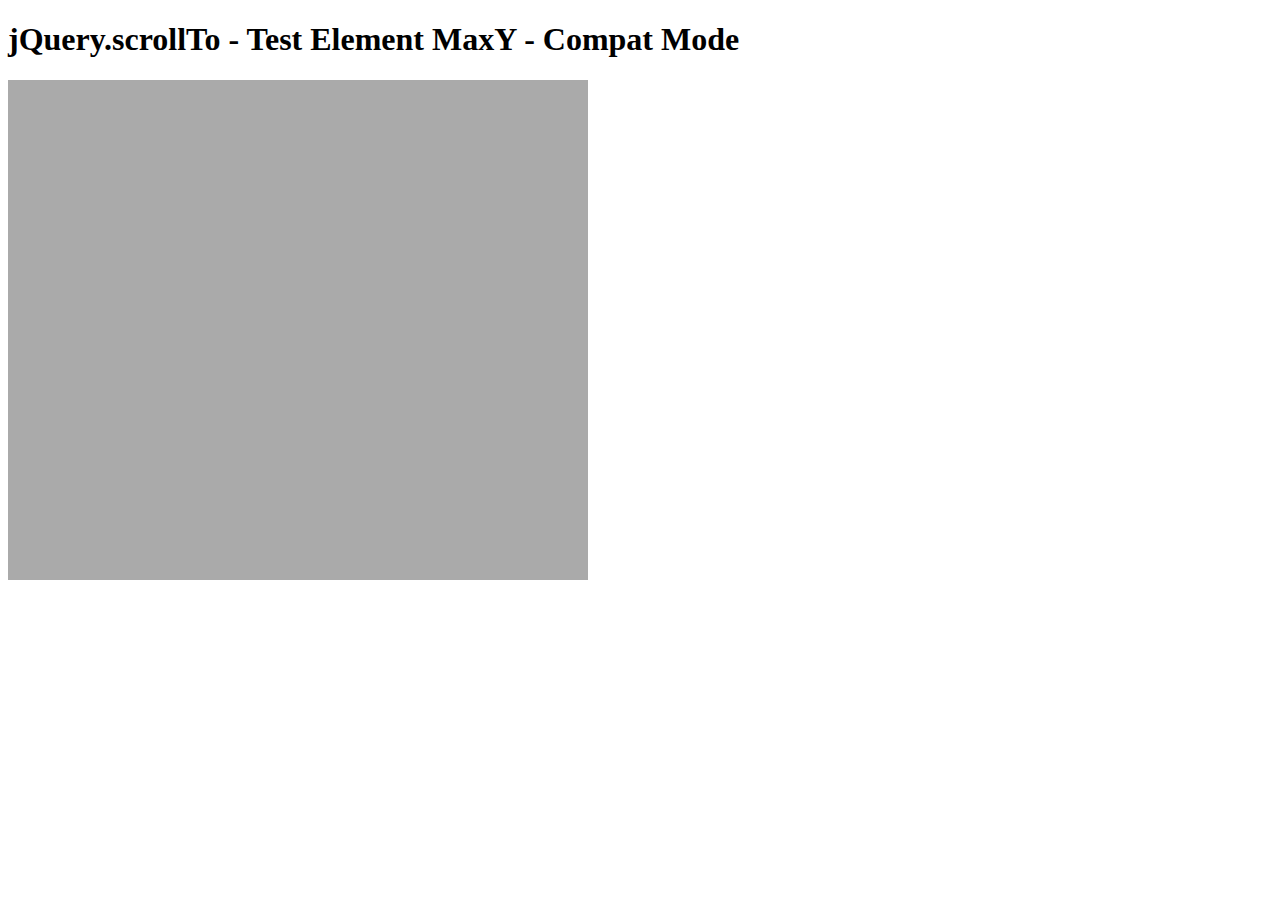
<file: assets/plugins/jquery-scrollTo/tests/ElemMaxY-compat.html>
<!DOCTYPE html PUBLIC "-//W3C//DTD XHTML 1.0 Transitional//EN" "http://www.w3.org/TR/xhtml1/DTD/xhtml1-transitional.dtd">
<html xmlns="http://www.w3.org/1999/xhtml">
<head>
	<meta http-equiv="Content-Type" content="text/html; charset=iso-8859-1" />
	<title>jQuery.scrollTo - Test Element MaxY - Compat Mode</title>
	<script type="text/javascript" src="https://code.jquery.com/jquery-1.11.0.js"></script>
	<script type="text/javascript" src="../jquery.scrollTo.js"></script>
	<script type="text/javascript" src="test.js"></script>
</head>
<body>
	<h1>jQuery.scrollTo - Test Element MaxY - Compat Mode</h1>
	
	<div id="viewport" style="width:600px;height:500px;overflow: auto">
		<div id="ua" style="height:1500px; width:500px; padding:0 40px; background-color:#AAA">
			&nbsp;
		</div>
	</div>
	<script type="text/javascript">
		$('#viewport').test();
	</script>
</html>
</file>
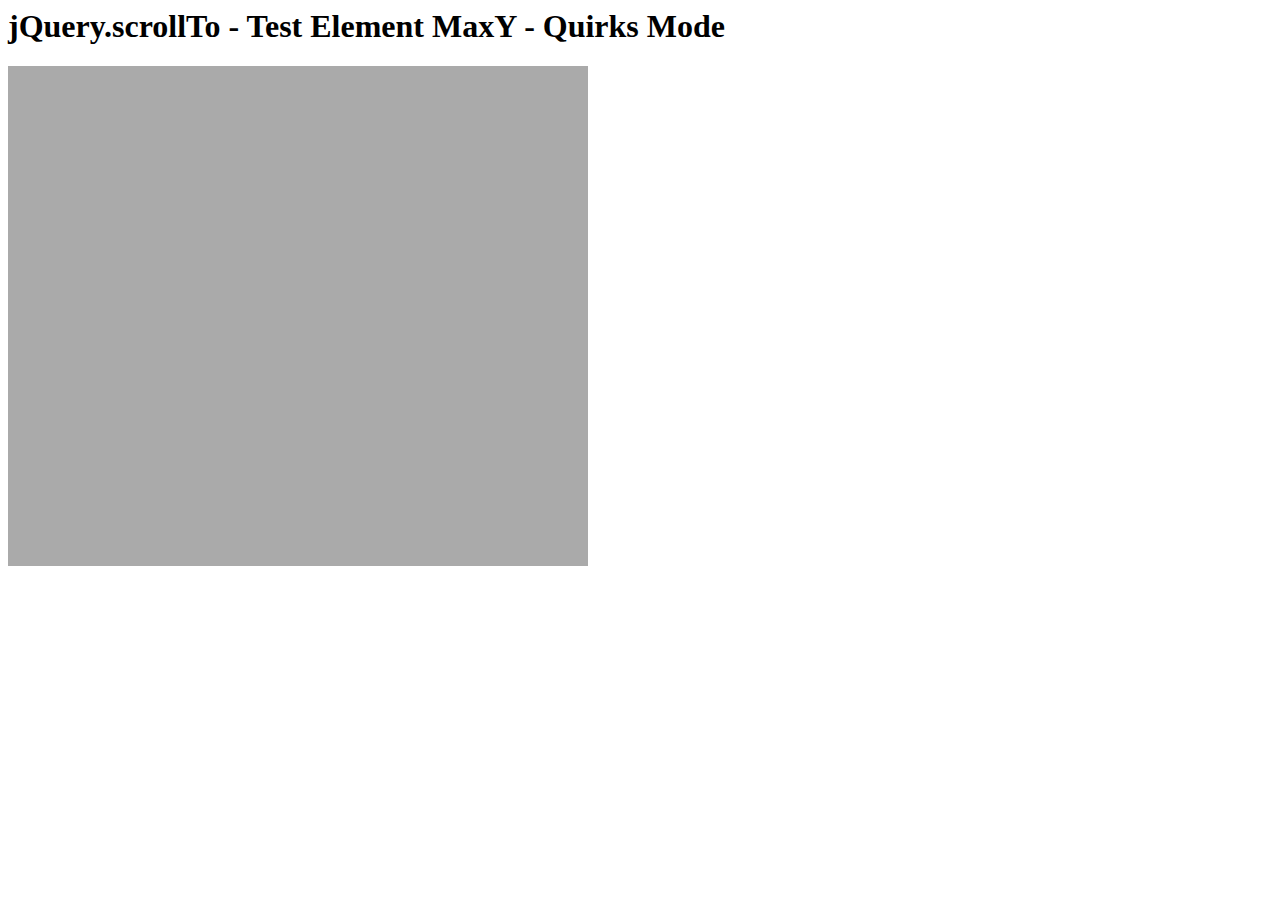
<file: assets/plugins/jquery-scrollTo/tests/ElemMaxY-quirks.html>
<html>
<head>
	<meta http-equiv="Content-Type" content="text/html; charset=iso-8859-1" />
	<title>jQuery.scrollTo - Test Element MaxY - Quirks Mode</title>
	<script type="text/javascript" src="https://code.jquery.com/jquery-1.11.0.js"></script>
	<script type="text/javascript" src="../jquery.scrollTo.js"></script>
	<script type="text/javascript" src="test.js"></script>
</head>
<body>
	<h1>jQuery.scrollTo - Test Element MaxY - Quirks Mode</h1>
	
	<div id="viewport" style="width:600px;height:500px;overflow: auto">
		<div id="ua" style="height:1500px; width:500px; padding:0 40px; background-color:#AAA">
			&nbsp;
		</div>
	</div>
	<script type="text/javascript">
		$('#viewport').test();
	</script>
</html>
</file>
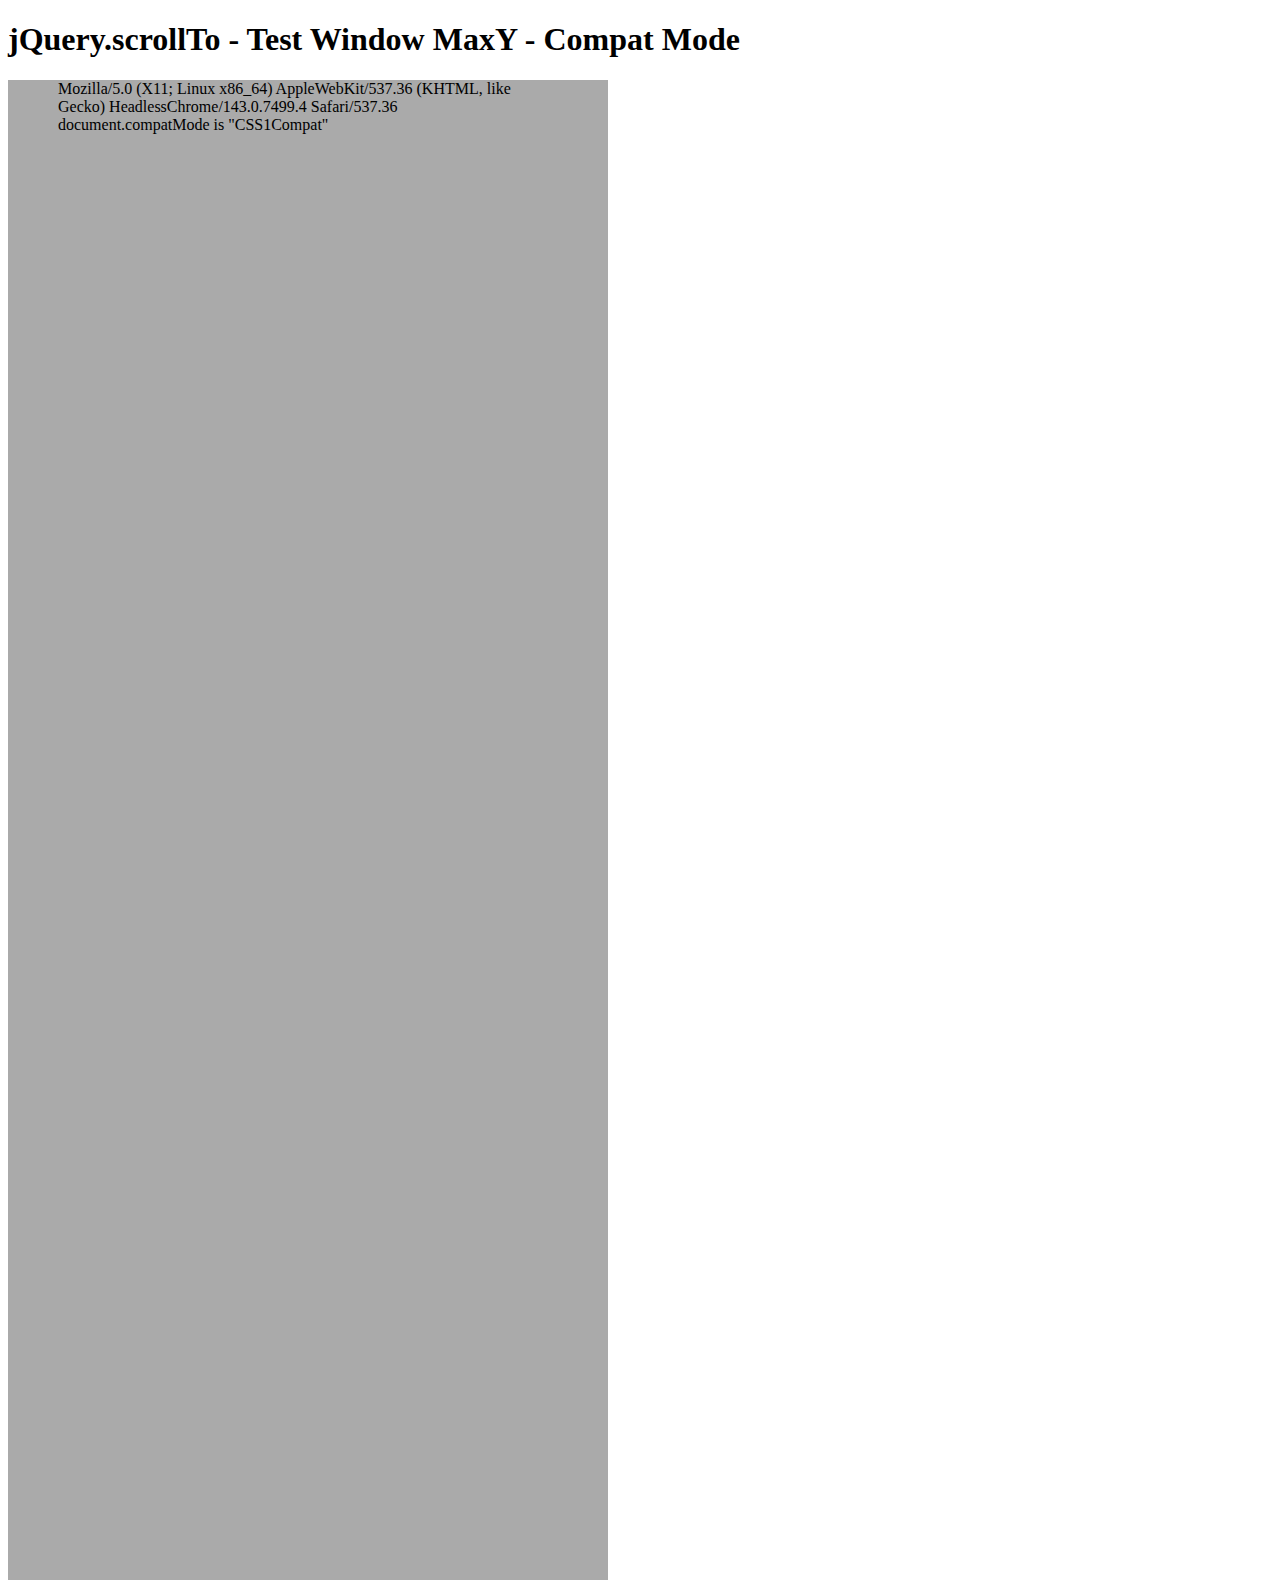
<file: assets/plugins/jquery-scrollTo/tests/WinMaxY-compat.html>
<!DOCTYPE html PUBLIC "-//W3C//DTD XHTML 1.0 Transitional//EN" "http://www.w3.org/TR/xhtml1/DTD/xhtml1-transitional.dtd">
<html xmlns="http://www.w3.org/1999/xhtml">
<head>
	<meta http-equiv="Content-Type" content="text/html; charset=iso-8859-1" />
	<title>jQuery.scrollTo - Test Window MaxY - Compat Mode</title>
	<script type="text/javascript" src="https://code.jquery.com/jquery-1.11.0.js"></script>
	<script type="text/javascript" src="../jquery.scrollTo.js"></script>
	<script type="text/javascript" src="test.js"></script>
</head>
<body>
	<h1>jQuery.scrollTo - Test Window MaxY - Compat Mode</h1>
	
	<div id="ua" style="height:1500px; width:500px; padding:0 50px; background-color:#AAA">
		&nbsp;
	</div>
	<script type="text/javascript">
		$(window).test();
	</script>
</html>
</file>
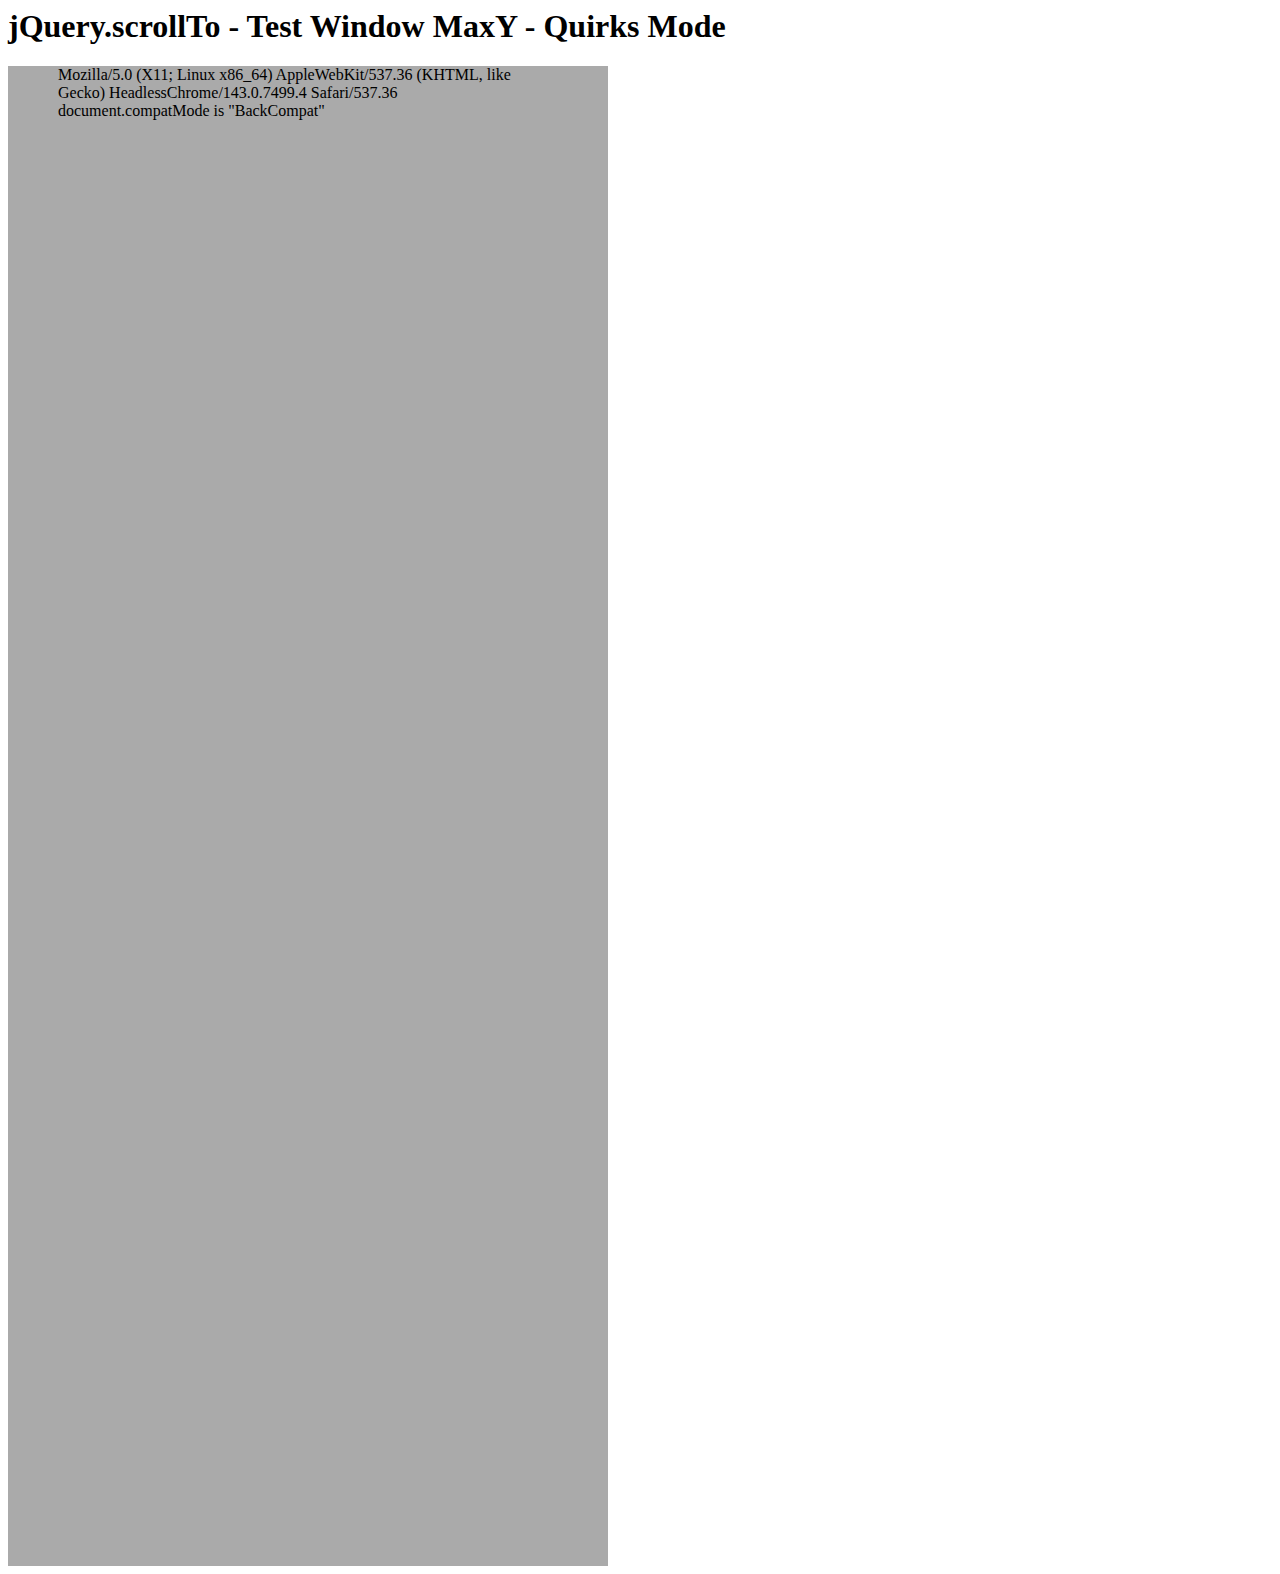
<file: assets/plugins/jquery-scrollTo/tests/WinMaxY-quirks.html>
<html>
<head>
	<meta http-equiv="Content-Type" content="text/html; charset=iso-8859-1" />
	<title>jQuery.scrollTo - Test Window MaxY - Quirks Mode</title>
	<script type="text/javascript" src="https://code.jquery.com/jquery-1.11.0.js"></script>
	<script type="text/javascript" src="../jquery.scrollTo.js"></script>
	<script type="text/javascript" src="test.js"></script>
</head>
<body>
	<h1>jQuery.scrollTo - Test Window MaxY - Quirks Mode</h1>

	<div id="ua" style="height:1500px; width:500px; padding:0 50px; background-color:#AAA">
		&nbsp;
	</div>
	<script type="text/javascript">
		$(window).test();
	</script>
</html>
</file>
<file: assets/plugins/elegant_font/css/style.css>
@font-face {
	font-family: 'ElegantIcons';
	src:url('fonts/ElegantIcons.eot');
	src:url('fonts/ElegantIcons.eot?#iefix') format('embedded-opentype'),
		url('fonts/ElegantIcons.woff') format('woff'),
		url('fonts/ElegantIcons.ttf') format('truetype'),
		url('fonts/ElegantIcons.svg#ElegantIcons') format('svg');
	font-weight: normal;
	font-style: normal;
}

/* Use the following CSS code if you want to use data attributes for inserting your icons */
[data-icon]:before {
	font-family: 'ElegantIcons';
	content: attr(data-icon);
	speak: none;
	font-weight: normal;
	font-variant: normal;
	text-transform: none;
	line-height: 1;
	-webkit-font-smoothing: antialiased;
	-moz-osx-font-smoothing: grayscale;
}

/* Use the following CSS code if you want to have a class per icon */
/*
Instead of a list of all class selectors,
you can use the generic selector below, but it's slower:
[class*="your-class-prefix"] {
*/
.arrow_up, .arrow_down, .arrow_left, .arrow_right, .arrow_left-up, .arrow_right-up, .arrow_right-down, .arrow_left-down, .arrow-up-down, .arrow_up-down_alt, .arrow_left-right_alt, .arrow_left-right, .arrow_expand_alt2, .arrow_expand_alt, .arrow_condense, .arrow_expand, .arrow_move, .arrow_carrot-up, .arrow_carrot-down, .arrow_carrot-left, .arrow_carrot-right, .arrow_carrot-2up, .arrow_carrot-2down, .arrow_carrot-2left, .arrow_carrot-2right, .arrow_carrot-up_alt2, .arrow_carrot-down_alt2, .arrow_carrot-left_alt2, .arrow_carrot-right_alt2, .arrow_carrot-2up_alt2, .arrow_carrot-2down_alt2, .arrow_carrot-2left_alt2, .arrow_carrot-2right_alt2, .arrow_triangle-up, .arrow_triangle-down, .arrow_triangle-left, .arrow_triangle-right, .arrow_triangle-up_alt2, .arrow_triangle-down_alt2, .arrow_triangle-left_alt2, .arrow_triangle-right_alt2, .arrow_back, .icon_minus-06, .icon_plus, .icon_close, .icon_check, .icon_minus_alt2, .icon_plus_alt2, .icon_close_alt2, .icon_check_alt2, .icon_zoom-out_alt, .icon_zoom-in_alt, .icon_search, .icon_box-empty, .icon_box-selected, .icon_minus-box, .icon_plus-box, .icon_box-checked, .icon_circle-empty, .icon_circle-slelected, .icon_stop_alt2, .icon_stop, .icon_pause_alt2, .icon_pause, .icon_menu, .icon_menu-square_alt2, .icon_menu-circle_alt2, .icon_ul, .icon_ol, .icon_adjust-horiz, .icon_adjust-vert, .icon_document_alt, .icon_documents_alt, .icon_pencil, .icon_pencil-edit_alt, .icon_pencil-edit, .icon_folder-alt, .icon_folder-open_alt, .icon_folder-add_alt, .icon_info_alt, .icon_error-oct_alt, .icon_error-circle_alt, .icon_error-triangle_alt, .icon_question_alt2, .icon_question, .icon_comment_alt, .icon_chat_alt, .icon_vol-mute_alt, .icon_volume-low_alt, .icon_volume-high_alt, .icon_quotations, .icon_quotations_alt2, .icon_clock_alt, .icon_lock_alt, .icon_lock-open_alt, .icon_key_alt, .icon_cloud_alt, .icon_cloud-upload_alt, .icon_cloud-download_alt, .icon_image, .icon_images, .icon_lightbulb_alt, .icon_gift_alt, .icon_house_alt, .icon_genius, .icon_mobile, .icon_tablet, .icon_laptop, .icon_desktop, .icon_camera_alt, .icon_mail_alt, .icon_cone_alt, .icon_ribbon_alt, .icon_bag_alt, .icon_creditcard, .icon_cart_alt, .icon_paperclip, .icon_tag_alt, .icon_tags_alt, .icon_trash_alt, .icon_cursor_alt, .icon_mic_alt, .icon_compass_alt, .icon_pin_alt, .icon_pushpin_alt, .icon_map_alt, .icon_drawer_alt, .icon_toolbox_alt, .icon_book_alt, .icon_calendar, .icon_film, .icon_table, .icon_contacts_alt, .icon_headphones, .icon_lifesaver, .icon_piechart, .icon_refresh, .icon_link_alt, .icon_link, .icon_loading, .icon_blocked, .icon_archive_alt, .icon_heart_alt, .icon_star_alt, .icon_star-half_alt, .icon_star, .icon_star-half, .icon_tools, .icon_tool, .icon_cog, .icon_cogs, .arrow_up_alt, .arrow_down_alt, .arrow_left_alt, .arrow_right_alt, .arrow_left-up_alt, .arrow_right-up_alt, .arrow_right-down_alt, .arrow_left-down_alt, .arrow_condense_alt, .arrow_expand_alt3, .arrow_carrot_up_alt, .arrow_carrot-down_alt, .arrow_carrot-left_alt, .arrow_carrot-right_alt, .arrow_carrot-2up_alt, .arrow_carrot-2dwnn_alt, .arrow_carrot-2left_alt, .arrow_carrot-2right_alt, .arrow_triangle-up_alt, .arrow_triangle-down_alt, .arrow_triangle-left_alt, .arrow_triangle-right_alt, .icon_minus_alt, .icon_plus_alt, .icon_close_alt, .icon_check_alt, .icon_zoom-out, .icon_zoom-in, .icon_stop_alt, .icon_menu-square_alt, .icon_menu-circle_alt, .icon_document, .icon_documents, .icon_pencil_alt, .icon_folder, .icon_folder-open, .icon_folder-add, .icon_folder_upload, .icon_folder_download, .icon_info, .icon_error-circle, .icon_error-oct, .icon_error-triangle, .icon_question_alt, .icon_comment, .icon_chat, .icon_vol-mute, .icon_volume-low, .icon_volume-high, .icon_quotations_alt, .icon_clock, .icon_lock, .icon_lock-open, .icon_key, .icon_cloud, .icon_cloud-upload, .icon_cloud-download, .icon_lightbulb, .icon_gift, .icon_house, .icon_camera, .icon_mail, .icon_cone, .icon_ribbon, .icon_bag, .icon_cart, .icon_tag, .icon_tags, .icon_trash, .icon_cursor, .icon_mic, .icon_compass, .icon_pin, .icon_pushpin, .icon_map, .icon_drawer, .icon_toolbox, .icon_book, .icon_contacts, .icon_archive, .icon_heart, .icon_profile, .icon_group, .icon_grid-2x2, .icon_grid-3x3, .icon_music, .icon_pause_alt, .icon_phone, .icon_upload, .icon_download, .social_facebook, .social_twitter, .social_pinterest, .social_googleplus, .social_tumblr, .social_tumbleupon, .social_wordpress, .social_instagram, .social_dribbble, .social_vimeo, .social_linkedin, .social_rss, .social_deviantart, .social_share, .social_myspace, .social_skype, .social_youtube, .social_picassa, .social_googledrive, .social_flickr, .social_blogger, .social_spotify, .social_delicious, .social_facebook_circle, .social_twitter_circle, .social_pinterest_circle, .social_googleplus_circle, .social_tumblr_circle, .social_stumbleupon_circle, .social_wordpress_circle, .social_instagram_circle, .social_dribbble_circle, .social_vimeo_circle, .social_linkedin_circle, .social_rss_circle, .social_deviantart_circle, .social_share_circle, .social_myspace_circle, .social_skype_circle, .social_youtube_circle, .social_picassa_circle, .social_googledrive_alt2, .social_flickr_circle, .social_blogger_circle, .social_spotify_circle, .social_delicious_circle, .social_facebook_square, .social_twitter_square, .social_pinterest_square, .social_googleplus_square, .social_tumblr_square, .social_stumbleupon_square, .social_wordpress_square, .social_instagram_square, .social_dribbble_square, .social_vimeo_square, .social_linkedin_square, .social_rss_square, .social_deviantart_square, .social_share_square, .social_myspace_square, .social_skype_square, .social_youtube_square, .social_picassa_square, .social_googledrive_square, .social_flickr_square, .social_blogger_square, .social_spotify_square, .social_delicious_square, .icon_printer, .icon_calulator, .icon_building, .icon_floppy, .icon_drive, .icon_search-2, .icon_id, .icon_id-2, .icon_puzzle, .icon_like, .icon_dislike, .icon_mug, .icon_currency, .icon_wallet, .icon_pens, .icon_easel, .icon_flowchart, .icon_datareport, .icon_briefcase, .icon_shield, .icon_percent, .icon_globe, .icon_globe-2, .icon_target, .icon_hourglass, .icon_balance, .icon_rook, .icon_printer-alt, .icon_calculator_alt, .icon_building_alt, .icon_floppy_alt, .icon_drive_alt, .icon_search_alt, .icon_id_alt, .icon_id-2_alt, .icon_puzzle_alt, .icon_like_alt, .icon_dislike_alt, .icon_mug_alt, .icon_currency_alt, .icon_wallet_alt, .icon_pens_alt, .icon_easel_alt, .icon_flowchart_alt, .icon_datareport_alt, .icon_briefcase_alt, .icon_shield_alt, .icon_percent_alt, .icon_globe_alt, .icon_clipboard {
	font-family: 'ElegantIcons';
	speak: none;
	font-style: normal;
	font-weight: normal;
	font-variant: normal;
	text-transform: none;
	line-height: 1;
	-webkit-font-smoothing: antialiased;
}
.arrow_up:before {
	content: "\21";
}
.arrow_down:before {
	content: "\22";
}
.arrow_left:before {
	content: "\23";
}
.arrow_right:before {
	content: "\24";
}
.arrow_left-up:before {
	content: "\25";
}
.arrow_right-up:before {
	content: "\26";
}
.arrow_right-down:before {
	content: "\27";
}
.arrow_left-down:before {
	content: "\28";
}
.arrow-up-down:before {
	content: "\29";
}
.arrow_up-down_alt:before {
	content: "\2a";
}
.arrow_left-right_alt:before {
	content: "\2b";
}
.arrow_left-right:before {
	content: "\2c";
}
.arrow_expand_alt2:before {
	content: "\2d";
}
.arrow_expand_alt:before {
	content: "\2e";
}
.arrow_condense:before {
	content: "\2f";
}
.arrow_expand:before {
	content: "\30";
}
.arrow_move:before {
	content: "\31";
}
.arrow_carrot-up:before {
	content: "\32";
}
.arrow_carrot-down:before {
	content: "\33";
}
.arrow_carrot-left:before {
	content: "\34";
}
.arrow_carrot-right:before {
	content: "\35";
}
.arrow_carrot-2up:before {
	content: "\36";
}
.arrow_carrot-2down:before {
	content: "\37";
}
.arrow_carrot-2left:before {
	content: "\38";
}
.arrow_carrot-2right:before {
	content: "\39";
}
.arrow_carrot-up_alt2:before {
	content: "\3a";
}
.arrow_carrot-down_alt2:before {
	content: "\3b";
}
.arrow_carrot-left_alt2:before {
	content: "\3c";
}
.arrow_carrot-right_alt2:before {
	content: "\3d";
}
.arrow_carrot-2up_alt2:before {
	content: "\3e";
}
.arrow_carrot-2down_alt2:before {
	content: "\3f";
}
.arrow_carrot-2left_alt2:before {
	content: "\40";
}
.arrow_carrot-2right_alt2:before {
	content: "\41";
}
.arrow_triangle-up:before {
	content: "\42";
}
.arrow_triangle-down:before {
	content: "\43";
}
.arrow_triangle-left:before {
	content: "\44";
}
.arrow_triangle-right:before {
	content: "\45";
}
.arrow_triangle-up_alt2:before {
	content: "\46";
}
.arrow_triangle-down_alt2:before {
	content: "\47";
}
.arrow_triangle-left_alt2:before {
	content: "\48";
}
.arrow_triangle-right_alt2:before {
	content: "\49";
}
.arrow_back:before {
	content: "\4a";
}
.icon_minus-06:before {
	content: "\4b";
}
.icon_plus:before {
	content: "\4c";
}
.icon_close:before {
	content: "\4d";
}
.icon_check:before {
	content: "\4e";
}
.icon_minus_alt2:before {
	content: "\4f";
}
.icon_plus_alt2:before {
	content: "\50";
}
.icon_close_alt2:before {
	content: "\51";
}
.icon_check_alt2:before {
	content: "\52";
}
.icon_zoom-out_alt:before {
	content: "\53";
}
.icon_zoom-in_alt:before {
	content: "\54";
}
.icon_search:before {
	content: "\55";
}
.icon_box-empty:before {
	content: "\56";
}
.icon_box-selected:before {
	content: "\57";
}
.icon_minus-box:before {
	content: "\58";
}
.icon_plus-box:before {
	content: "\59";
}
.icon_box-checked:before {
	content: "\5a";
}
.icon_circle-empty:before {
	content: "\5b";
}
.icon_circle-slelected:before {
	content: "\5c";
}
.icon_stop_alt2:before {
	content: "\5d";
}
.icon_stop:before {
	content: "\5e";
}
.icon_pause_alt2:before {
	content: "\5f";
}
.icon_pause:before {
	content: "\60";
}
.icon_menu:before {
	content: "\61";
}
.icon_menu-square_alt2:before {
	content: "\62";
}
.icon_menu-circle_alt2:before {
	content: "\63";
}
.icon_ul:before {
	content: "\64";
}
.icon_ol:before {
	content: "\65";
}
.icon_adjust-horiz:before {
	content: "\66";
}
.icon_adjust-vert:before {
	content: "\67";
}
.icon_document_alt:before {
	content: "\68";
}
.icon_documents_alt:before {
	content: "\69";
}
.icon_pencil:before {
	content: "\6a";
}
.icon_pencil-edit_alt:before {
	content: "\6b";
}
.icon_pencil-edit:before {
	content: "\6c";
}
.icon_folder-alt:before {
	content: "\6d";
}
.icon_folder-open_alt:before {
	content: "\6e";
}
.icon_folder-add_alt:before {
	content: "\6f";
}
.icon_info_alt:before {
	content: "\70";
}
.icon_error-oct_alt:before {
	content: "\71";
}
.icon_error-circle_alt:before {
	content: "\72";
}
.icon_error-triangle_alt:before {
	content: "\73";
}
.icon_question_alt2:before {
	content: "\74";
}
.icon_question:before {
	content: "\75";
}
.icon_comment_alt:before {
	content: "\76";
}
.icon_chat_alt:before {
	content: "\77";
}
.icon_vol-mute_alt:before {
	content: "\78";
}
.icon_volume-low_alt:before {
	content: "\79";
}
.icon_volume-high_alt:before {
	content: "\7a";
}
.icon_quotations:before {
	content: "\7b";
}
.icon_quotations_alt2:before {
	content: "\7c";
}
.icon_clock_alt:before {
	content: "\7d";
}
.icon_lock_alt:before {
	content: "\7e";
}
.icon_lock-open_alt:before {
	content: "\e000";
}
.icon_key_alt:before {
	content: "\e001";
}
.icon_cloud_alt:before {
	content: "\e002";
}
.icon_cloud-upload_alt:before {
	content: "\e003";
}
.icon_cloud-download_alt:before {
	content: "\e004";
}
.icon_image:before {
	content: "\e005";
}
.icon_images:before {
	content: "\e006";
}
.icon_lightbulb_alt:before {
	content: "\e007";
}
.icon_gift_alt:before {
	content: "\e008";
}
.icon_house_alt:before {
	content: "\e009";
}
.icon_genius:before {
	content: "\e00a";
}
.icon_mobile:before {
	content: "\e00b";
}
.icon_tablet:before {
	content: "\e00c";
}
.icon_laptop:before {
	content: "\e00d";
}
.icon_desktop:before {
	content: "\e00e";
}
.icon_camera_alt:before {
	content: "\e00f";
}
.icon_mail_alt:before {
	content: "\e010";
}
.icon_cone_alt:before {
	content: "\e011";
}
.icon_ribbon_alt:before {
	content: "\e012";
}
.icon_bag_alt:before {
	content: "\e013";
}
.icon_creditcard:before {
	content: "\e014";
}
.icon_cart_alt:before {
	content: "\e015";
}
.icon_paperclip:before {
	content: "\e016";
}
.icon_tag_alt:before {
	content: "\e017";
}
.icon_tags_alt:before {
	content: "\e018";
}
.icon_trash_alt:before {
	content: "\e019";
}
.icon_cursor_alt:before {
	content: "\e01a";
}
.icon_mic_alt:before {
	content: "\e01b";
}
.icon_compass_alt:before {
	content: "\e01c";
}
.icon_pin_alt:before {
	content: "\e01d";
}
.icon_pushpin_alt:before {
	content: "\e01e";
}
.icon_map_alt:before {
	content: "\e01f";
}
.icon_drawer_alt:before {
	content: "\e020";
}
.icon_toolbox_alt:before {
	content: "\e021";
}
.icon_book_alt:before {
	content: "\e022";
}
.icon_calendar:before {
	content: "\e023";
}
.icon_film:before {
	content: "\e024";
}
.icon_table:before {
	content: "\e025";
}
.icon_contacts_alt:before {
	content: "\e026";
}
.icon_headphones:before {
	content: "\e027";
}
.icon_lifesaver:before {
	content: "\e028";
}
.icon_piechart:before {
	content: "\e029";
}
.icon_refresh:before {
	content: "\e02a";
}
.icon_link_alt:before {
	content: "\e02b";
}
.icon_link:before {
	content: "\e02c";
}
.icon_loading:before {
	content: "\e02d";
}
.icon_blocked:before {
	content: "\e02e";
}
.icon_archive_alt:before {
	content: "\e02f";
}
.icon_heart_alt:before {
	content: "\e030";
}
.icon_star_alt:before {
	content: "\e031";
}
.icon_star-half_alt:before {
	content: "\e032";
}
.icon_star:before {
	content: "\e033";
}
.icon_star-half:before {
	content: "\e034";
}
.icon_tools:before {
	content: "\e035";
}
.icon_tool:before {
	content: "\e036";
}
.icon_cog:before {
	content: "\e037";
}
.icon_cogs:before {
	content: "\e038";
}
.arrow_up_alt:before {
	content: "\e039";
}
.arrow_down_alt:before {
	content: "\e03a";
}
.arrow_left_alt:before {
	content: "\e03b";
}
.arrow_right_alt:before {
	content: "\e03c";
}
.arrow_left-up_alt:before {
	content: "\e03d";
}
.arrow_right-up_alt:before {
	content: "\e03e";
}
.arrow_right-down_alt:before {
	content: "\e03f";
}
.arrow_left-down_alt:before {
	content: "\e040";
}
.arrow_condense_alt:before {
	content: "\e041";
}
.arrow_expand_alt3:before {
	content: "\e042";
}
.arrow_carrot_up_alt:before {
	content: "\e043";
}
.arrow_carrot-down_alt:before {
	content: "\e044";
}
.arrow_carrot-left_alt:before {
	content: "\e045";
}
.arrow_carrot-right_alt:before {
	content: "\e046";
}
.arrow_carrot-2up_alt:before {
	content: "\e047";
}
.arrow_carrot-2dwnn_alt:before {
	content: "\e048";
}
.arrow_carrot-2left_alt:before {
	content: "\e049";
}
.arrow_carrot-2right_alt:before {
	content: "\e04a";
}
.arrow_triangle-up_alt:before {
	content: "\e04b";
}
.arrow_triangle-down_alt:before {
	content: "\e04c";
}
.arrow_triangle-left_alt:before {
	content: "\e04d";
}
.arrow_triangle-right_alt:before {
	content: "\e04e";
}
.icon_minus_alt:before {
	content: "\e04f";
}
.icon_plus_alt:before {
	content: "\e050";
}
.icon_close_alt:before {
	content: "\e051";
}
.icon_check_alt:before {
	content: "\e052";
}
.icon_zoom-out:before {
	content: "\e053";
}
.icon_zoom-in:before {
	content: "\e054";
}
.icon_stop_alt:before {
	content: "\e055";
}
.icon_menu-square_alt:before {
	content: "\e056";
}
.icon_menu-circle_alt:before {
	content: "\e057";
}
.icon_document:before {
	content: "\e058";
}
.icon_documents:before {
	content: "\e059";
}
.icon_pencil_alt:before {
	content: "\e05a";
}
.icon_folder:before {
	content: "\e05b";
}
.icon_folder-open:before {
	content: "\e05c";
}
.icon_folder-add:before {
	content: "\e05d";
}
.icon_folder_upload:before {
	content: "\e05e";
}
.icon_folder_download:before {
	content: "\e05f";
}
.icon_info:before {
	content: "\e060";
}
.icon_error-circle:before {
	content: "\e061";
}
.icon_error-oct:before {
	content: "\e062";
}
.icon_error-triangle:before {
	content: "\e063";
}
.icon_question_alt:before {
	content: "\e064";
}
.icon_comment:before {
	content: "\e065";
}
.icon_chat:before {
	content: "\e066";
}
.icon_vol-mute:before {
	content: "\e067";
}
.icon_volume-low:before {
	content: "\e068";
}
.icon_volume-high:before {
	content: "\e069";
}
.icon_quotations_alt:before {
	content: "\e06a";
}
.icon_clock:before {
	content: "\e06b";
}
.icon_lock:before {
	content: "\e06c";
}
.icon_lock-open:before {
	content: "\e06d";
}
.icon_key:before {
	content: "\e06e";
}
.icon_cloud:before {
	content: "\e06f";
}
.icon_cloud-upload:before {
	content: "\e070";
}
.icon_cloud-download:before {
	content: "\e071";
}
.icon_lightbulb:before {
	content: "\e072";
}
.icon_gift:before {
	content: "\e073";
}
.icon_house:before {
	content: "\e074";
}
.icon_camera:before {
	content: "\e075";
}
.icon_mail:before {
	content: "\e076";
}
.icon_cone:before {
	content: "\e077";
}
.icon_ribbon:before {
	content: "\e078";
}
.icon_bag:before {
	content: "\e079";
}
.icon_cart:before {
	content: "\e07a";
}
.icon_tag:before {
	content: "\e07b";
}
.icon_tags:before {
	content: "\e07c";
}
.icon_trash:before {
	content: "\e07d";
}
.icon_cursor:before {
	content: "\e07e";
}
.icon_mic:before {
	content: "\e07f";
}
.icon_compass:before {
	content: "\e080";
}
.icon_pin:before {
	content: "\e081";
}
.icon_pushpin:before {
	content: "\e082";
}
.icon_map:before {
	content: "\e083";
}
.icon_drawer:before {
	content: "\e084";
}
.icon_toolbox:before {
	content: "\e085";
}
.icon_book:before {
	content: "\e086";
}
.icon_contacts:before {
	content: "\e087";
}
.icon_archive:before {
	content: "\e088";
}
.icon_heart:before {
	content: "\e089";
}
.icon_profile:before {
	content: "\e08a";
}
.icon_group:before {
	content: "\e08b";
}
.icon_grid-2x2:before {
	content: "\e08c";
}
.icon_grid-3x3:before {
	content: "\e08d";
}
.icon_music:before {
	content: "\e08e";
}
.icon_pause_alt:before {
	content: "\e08f";
}
.icon_phone:before {
	content: "\e090";
}
.icon_upload:before {
	content: "\e091";
}
.icon_download:before {
	content: "\e092";
}
.social_facebook:before {
	content: "\e093";
}
.social_twitter:before {
	content: "\e094";
}
.social_pinterest:before {
	content: "\e095";
}
.social_googleplus:before {
	content: "\e096";
}
.social_tumblr:before {
	content: "\e097";
}
.social_tumbleupon:before {
	content: "\e098";
}
.social_wordpress:before {
	content: "\e099";
}
.social_instagram:before {
	content: "\e09a";
}
.social_dribbble:before {
	content: "\e09b";
}
.social_vimeo:before {
	content: "\e09c";
}
.social_linkedin:before {
	content: "\e09d";
}
.social_rss:before {
	content: "\e09e";
}
.social_deviantart:before {
	content: "\e09f";
}
.social_share:before {
	content: "\e0a0";
}
.social_myspace:before {
	content: "\e0a1";
}
.social_skype:before {
	content: "\e0a2";
}
.social_youtube:before {
	content: "\e0a3";
}
.social_picassa:before {
	content: "\e0a4";
}
.social_googledrive:before {
	content: "\e0a5";
}
.social_flickr:before {
	content: "\e0a6";
}
.social_blogger:before {
	content: "\e0a7";
}
.social_spotify:before {
	content: "\e0a8";
}
.social_delicious:before {
	content: "\e0a9";
}
.social_facebook_circle:before {
	content: "\e0aa";
}
.social_twitter_circle:before {
	content: "\e0ab";
}
.social_pinterest_circle:before {
	content: "\e0ac";
}
.social_googleplus_circle:before {
	content: "\e0ad";
}
.social_tumblr_circle:before {
	content: "\e0ae";
}
.social_stumbleupon_circle:before {
	content: "\e0af";
}
.social_wordpress_circle:before {
	content: "\e0b0";
}
.social_instagram_circle:before {
	content: "\e0b1";
}
.social_dribbble_circle:before {
	content: "\e0b2";
}
.social_vimeo_circle:before {
	content: "\e0b3";
}
.social_linkedin_circle:before {
	content: "\e0b4";
}
.social_rss_circle:before {
	content: "\e0b5";
}
.social_deviantart_circle:before {
	content: "\e0b6";
}
.social_share_circle:before {
	content: "\e0b7";
}
.social_myspace_circle:before {
	content: "\e0b8";
}
.social_skype_circle:before {
	content: "\e0b9";
}
.social_youtube_circle:before {
	content: "\e0ba";
}
.social_picassa_circle:before {
	content: "\e0bb";
}
.social_googledrive_alt2:before {
	content: "\e0bc";
}
.social_flickr_circle:before {
	content: "\e0bd";
}
.social_blogger_circle:before {
	content: "\e0be";
}
.social_spotify_circle:before {
	content: "\e0bf";
}
.social_delicious_circle:before {
	content: "\e0c0";
}
.social_facebook_square:before {
	content: "\e0c1";
}
.social_twitter_square:before {
	content: "\e0c2";
}
.social_pinterest_square:before {
	content: "\e0c3";
}
.social_googleplus_square:before {
	content: "\e0c4";
}
.social_tumblr_square:before {
	content: "\e0c5";
}
.social_stumbleupon_square:before {
	content: "\e0c6";
}
.social_wordpress_square:before {
	content: "\e0c7";
}
.social_instagram_square:before {
	content: "\e0c8";
}
.social_dribbble_square:before {
	content: "\e0c9";
}
.social_vimeo_square:before {
	content: "\e0ca";
}
.social_linkedin_square:before {
	content: "\e0cb";
}
.social_rss_square:before {
	content: "\e0cc";
}
.social_deviantart_square:before {
	content: "\e0cd";
}
.social_share_square:before {
	content: "\e0ce";
}
.social_myspace_square:before {
	content: "\e0cf";
}
.social_skype_square:before {
	content: "\e0d0";
}
.social_youtube_square:before {
	content: "\e0d1";
}
.social_picassa_square:before {
	content: "\e0d2";
}
.social_googledrive_square:before {
	content: "\e0d3";
}
.social_flickr_square:before {
	content: "\e0d4";
}
.social_blogger_square:before {
	content: "\e0d5";
}
.social_spotify_square:before {
	content: "\e0d6";
}
.social_delicious_square:before {
	content: "\e0d7";
}
.icon_printer:before {
	content: "\e103";
}
.icon_calulator:before {
	content: "\e0ee";
}
.icon_building:before {
	content: "\e0ef";
}
.icon_floppy:before {
	content: "\e0e8";
}
.icon_drive:before {
	content: "\e0ea";
}
.icon_search-2:before {
	content: "\e101";
}
.icon_id:before {
	content: "\e107";
}
.icon_id-2:before {
	content: "\e108";
}
.icon_puzzle:before {
	content: "\e102";
}
.icon_like:before {
	content: "\e106";
}
.icon_dislike:before {
	content: "\e0eb";
}
.icon_mug:before {
	content: "\e105";
}
.icon_currency:before {
	content: "\e0ed";
}
.icon_wallet:before {
	content: "\e100";
}
.icon_pens:before {
	content: "\e104";
}
.icon_easel:before {
	content: "\e0e9";
}
.icon_flowchart:before {
	content: "\e109";
}
.icon_datareport:before {
	content: "\e0ec";
}
.icon_briefcase:before {
	content: "\e0fe";
}
.icon_shield:before {
	content: "\e0f6";
}
.icon_percent:before {
	content: "\e0fb";
}
.icon_globe:before {
	content: "\e0e2";
}
.icon_globe-2:before {
	content: "\e0e3";
}
.icon_target:before {
	content: "\e0f5";
}
.icon_hourglass:before {
	content: "\e0e1";
}
.icon_balance:before {
	content: "\e0ff";
}
.icon_rook:before {
	content: "\e0f8";
}
.icon_printer-alt:before {
	content: "\e0fa";
}
.icon_calculator_alt:before {
	content: "\e0e7";
}
.icon_building_alt:before {
	content: "\e0fd";
}
.icon_floppy_alt:before {
	content: "\e0e4";
}
.icon_drive_alt:before {
	content: "\e0e5";
}
.icon_search_alt:before {
	content: "\e0f7";
}
.icon_id_alt:before {
	content: "\e0e0";
}
.icon_id-2_alt:before {
	content: "\e0fc";
}
.icon_puzzle_alt:before {
	content: "\e0f9";
}
.icon_like_alt:before {
	content: "\e0dd";
}
.icon_dislike_alt:before {
	content: "\e0f1";
}
.icon_mug_alt:before {
	content: "\e0dc";
}
.icon_currency_alt:before {
	content: "\e0f3";
}
.icon_wallet_alt:before {
	content: "\e0d8";
}
.icon_pens_alt:before {
	content: "\e0db";
}
.icon_easel_alt:before {
	content: "\e0f0";
}
.icon_flowchart_alt:before {
	content: "\e0df";
}
.icon_datareport_alt:before {
	content: "\e0f2";
}
.icon_briefcase_alt:before {
	content: "\e0f4";
}
.icon_shield_alt:before {
	content: "\e0d9";
}
.icon_percent_alt:before {
	content: "\e0da";
}
.icon_globe_alt:before {
	content: "\e0de";
}
.icon_clipboard:before {
	content: "\e0e6";
}


	.glyph {
		float: left;
		text-align: center;
		padding: .75em;
		margin: .4em 1.5em .75em 0;
		width: 6em;
text-shadow: none;
	}
        .glyph_big {
        font-size: 128px;
        color: #59c5dc;
        float: left;
        margin-right: 20px;
        }

        .glyph div { padding-bottom: 10px;}

	.glyph input {
		font-family: consolas, monospace;
		font-size: 12px;
		width: 100%;
		text-align: center;
		border: 0;
		box-shadow: 0 0 0 1px #ccc;
		padding: .2em;
                -moz-border-radius: 5px;
                -webkit-border-radius: 5px;
	}
	.centered {
		margin-left: auto;
		margin-right: auto;
	}
	.glyph .fs1 {
		font-size: 2em;
	}
</file>
<file: assets/css/styles.css>
/*   
 * Template Name: PrettyDocs - Responsive Website Template for documentations
 * Version: 1.0
 * Author: Xiaoying Riley
 * License: Creative Commons Attribution 3.0 License - https://creativecommons.org/licenses/by/3.0/
 * Twitter: @3rdwave_themes
 * Website: http://themes.3rdwavemedia.com/
*/
/* Theme default */
/* ======= Base ======= */
body {
  font-family: 'Open Sans', arial, sans-serif;
  color: #494d55;
  font-size: 14px;
  -webkit-font-smoothing: antialiased;
  -moz-osx-font-smoothing: grayscale;
}
html,
body {
  height: 100%;
}
.page-wrapper {
  min-height: 100%;
  background: #f9f9fb;
}
.footer {
  height: 50px;
}
p {
  line-height: 1.5;
}
a {
  color: #3aa7aa;
  -webkit-transition: all 0.4s ease-in-out;
  -moz-transition: all 0.4s ease-in-out;
  -ms-transition: all 0.4s ease-in-out;
  -o-transition: all 0.4s ease-in-out;
}
a:hover {
  text-decoration: underline;
  color: #339597;
}
a:focus {
  text-decoration: none;
}
code {
  background: #222;
  color: #fff;
  font-size: 14px;
  font-weight: bold;
  font-family: Consolas, Monaco, 'Andale Mono', 'Ubuntu Mono', monospace;
  padding: 2px 8px;
  padding-top: 4px;
  display: inline-block;
}
.btn,
a.btn {
  -webkit-transition: all 0.4s ease-in-out;
  -moz-transition: all 0.4s ease-in-out;
  -ms-transition: all 0.4s ease-in-out;
  -o-transition: all 0.4s ease-in-out;
  font-weight: 600;
  font-size: 14px;
  line-height: 1.5;
}
.btn .fa,
a.btn .fa {
  margin-right: 5px;
}
.btn-primary,
a.btn-primary {
  background:  #6bc1b6;
  border: 1px solid  #6bc1b6;
  color: #fff !important;
}
.btn-primary:hover,
a.btn-primary:hover,
.btn-primary:focus,
a.btn-primary:focus,
.btn-primary:active,
a.btn-primary:active,
.btn-primary.active,
a.btn-primary.active,
.btn-primary.hover,
a.btn-primary.hover {
  background: #3aa7aa;
  color: #fff !important;
  border: 1px solid #3aa7aa;
}
.btn-green,
a.btn-green {
  background: #75c181;
  border: 1px solid #75c181;
  color: #fff !important;
}
.btn-green:hover,
a.btn-green:hover,
.btn-green:focus,
a.btn-green:focus,
.btn-green:active,
a.btn-green:active,
.btn-green.active,
a.btn-green.active,
.btn-green.hover,
a.btn-green.hover {
  background: #63b971;
  color: #fff !important;
  border: 1px solid #63b971;
}
.body-green .btn-green,
.body-green a.btn-green {
  color: #fff !important;
}
.body-green .btn-green:hover,
.body-green a.btn-green:hover,
.body-green .btn-green:focus,
.body-green a.btn-green:focus,
.body-green .btn-green:active,
.body-green a.btn-green:active,
.body-green .btn-green.active,
.body-green a.btn-green.active,
.body-green .btn-green.hover,
.body-green a.btn-green.hover {
  color: #fff !important;
}
.btn-blue,
a.btn-blue {
  background: #58bbee;
  border: 1px solid #58bbee;
  color: #fff !important;
}
.btn-blue:hover,
a.btn-blue:hover,
.btn-blue:focus,
a.btn-blue:focus,
.btn-blue:active,
a.btn-blue:active,
.btn-blue.active,
a.btn-blue.active,
.btn-blue.hover,
a.btn-blue.hover {
  background: #41b2ec;
  color: #fff !important;
  border: 1px solid #41b2ec;
}
.btn-orange,
a.btn-orange {
  background: #F88C30;
  border: 1px solid #F88C30;
  color: #fff !important;
}
.btn-orange:hover,
a.btn-orange:hover,
.btn-orange:focus,
a.btn-orange:focus,
.btn-orange:active,
a.btn-orange:active,
.btn-orange.active,
a.btn-orange.active,
.btn-orange.hover,
a.btn-orange.hover {
  background: #f77e17;
  color: #fff !important;
  border: 1px solid #f77e17;
}
.btn-red,
a.btn-red {
  background: #f77b6b;
  border: 1px solid #f77b6b;
  color: #fff !important;
}
.btn-red:hover,
a.btn-red:hover,
.btn-red:focus,
a.btn-red:focus,
.btn-red:active,
a.btn-red:active,
.btn-red.active,
a.btn-red.active,
.btn-red.hover,
a.btn-red.hover {
  background: #f66553;
  color: #fff !important;
  border: 1px solid #f66553;
}
.btn-pink,
a.btn-pink {
  background: #EA5395;
  border: 1px solid #EA5395;
  color: #fff !important;
}
.btn-pink:hover,
a.btn-pink:hover,
.btn-pink:focus,
a.btn-pink:focus,
.btn-pink:active,
a.btn-pink:active,
.btn-pink.active,
a.btn-pink.active,
.btn-pink.hover,
a.btn-pink.hover {
  background: #e73c87;
  color: #fff !important;
  border: 1px solid #e73c87;
}
.btn-purple,
a.btn-purple {
  background: #8A40A7;
  border: 1px solid #8A40A7;
  color: #fff !important;
}
.btn-purple:hover,
a.btn-purple:hover,
.btn-purple:focus,
a.btn-purple:focus,
.btn-purple:active,
a.btn-purple:active,
.btn-purple.active,
a.btn-purple.active,
.btn-purple.hover,
a.btn-purple.hover {
  background: #7b3995;
  color: #fff !important;
  border: 1px solid #7b3995;
}
.btn-cta {
  padding: 7px 15px;
}
.form-control {
  -webkit-box-shadow: none;
  -moz-box-shadow: none;
  box-shadow: none;
  height: 40px;
  border-color: #f0f0f0;
}
.form-control::-webkit-input-placeholder {
  /* WebKit browsers */
  color: #afb3bb;
}
.form-control:-moz-placeholder {
  /* Mozilla Firefox 4 to 18 */
  color: #afb3bb;
}
.form-control::-moz-placeholder {
  /* Mozilla Firefox 19+ */
  color: #afb3bb;
}
.form-control:-ms-input-placeholder {
  /* Internet Explorer 10+ */
  color: #afb3bb;
}
.form-control:focus {
  border-color: #e3e3e3;
  -webkit-box-shadow: none;
  -moz-box-shadow: none;
  box-shadow: none;
}
input[type="text"],
input[type="email"],
input[type="password"],
input[type="submit"],
input[type="button"],
textarea,
select {
  appearance: none;
  /* for mobile safari */
  -webkit-appearance: none;
}
#topcontrol {
  background:  #6bc1b6;
  color: #fff;
  text-align: center;
  display: inline-block;
  width: 35px;
  height: 35px;
  border: none;
  -webkit-border-radius: 4px;
  -moz-border-radius: 4px;
  -ms-border-radius: 4px;
  -o-border-radius: 4px;
  border-radius: 4px;
  -moz-background-clip: padding;
  -webkit-background-clip: padding-box;
  background-clip: padding-box;
  -webkit-transition: all 0.4s ease-in-out;
  -moz-transition: all 0.4s ease-in-out;
  -ms-transition: all 0.4s ease-in-out;
  -o-transition: all 0.4s ease-in-out;
  z-index: 30;
}
#topcontrol:hover {
  background: #52c2c4;
}
#topcontrol .fa {
  position: relative;
  top: 3px;
  font-size: 25px;
}
.video-container iframe {
  max-width: 100%;
}
/* ====== Header ====== */
.header {
  background: rgba(104,193,182, 1);
  color: rgba(255, 255, 255, 0.85);
  padding: 15px 0;
}
.header a {
  color: #fff;
}
.branding {
  text-transform: uppercase;
  margin-bottom: 10px;
}
.branding .logo {
  font-size: 28px;
  margin-top: 0;
  margin-bottom: 0;
}
.branding .logo a {
  text-decoration: none;
}
.branding .logo img{
  width: 150px;
}
.branding .text-highlight {
  color: white;
}
.body-green .branding .text-highlight {
  color: #75c181;
}
.body-blue .branding .text-highlight {
  color: #58bbee;
}
.body-orange .branding .text-highlight {
  color: #F88C30;
}
.body-red .branding .text-highlight {
  color: #f77b6b;
}
.body-pink .branding .text-highlight {
  color: #EA5395;
}
.body-purple .branding .text-highlight {
  color: #8A40A7;
}
.branding .text-bold {
  font-weight: 800;
  color: #fff;
}
.branding .icon {
  font-size: 24px;
  color:  #6bc1b6;
}
.body-green .branding .icon {
  color: #75c181;
}
.body-blue .branding .icon {
  color: #58bbee;
}
.body-orange .branding .icon {
  color: #F88C30;
}
.body-red .branding .icon {
  color: #f77b6b;
}
.body-pink .branding .icon {
  color: #EA5395;
}
.body-purple .branding .icon {
  color: #8A40A7;
}
.breadcrumb {
  background: none;
  margin-bottom: 0;
  padding: 0;
  padding-left: 15px;
}
.breadcrumb li {
  color: #fff;
}
.breadcrumb li.active {
  color: #fff;
}

.breadcrumb li a:hover {
  color: #fff;
}
.breadcrumb > li + li:before {
  color: #fff;
}
/* ====== Footer ====== */
.footer {
  background: #26282c;
  color: rgba(255, 255, 255, 0.6);
  padding: 8px 0;
}
.footer a {
  color:  #6bc1b6;
}
.footer .fa-heart {
  color: #EA5395;
}
/* ======= Doc Styling ======= */
.doc-wrapper {
  padding: 45px 0;
  background: #fff;
}
.doc-body {
  position: relative;
}
.doc-header {
  margin-bottom: 30px;
}
.doc-header .doc-title {
  color:  #6bc1b6;
  margin-top: 0;
  font-size: 36px;
}
.body-green .doc-header .doc-title {
  color: #75c181;
}
.body-blue .doc-header .doc-title {
  color: #58bbee;
}
.body-orange .doc-header .doc-title {
  color: #F88C30;
}
.body-red .doc-header .doc-title {
  color: #f77b6b;
}
.body-pink .doc-header .doc-title {
  color: #EA5395;
}
.body-purple .doc-header .doc-title {
  color: #8A40A7;
}
.doc-header .icon {
  font-size: 30px;
}
.doc-header .meta {
  color: #a2a6af;
}
.doc-content {
  margin-left: 230px;
}
.doc-section {
  padding-top: 15px;
  padding-bottom: 15px;
}
.doc-section .section-title {
  font-size: 26px;
  margin-top: 0;
  margin-bottom: 0;
  font-weight: bold;
  padding-bottom: 10px;
  border-bottom: 1px solid #d7d7d7;
}
.doc-section h1 {
  font-size: 24px;
  font-weight: bold;
}
.doc-section h2 {
  font-size: 22px;
  font-weight: bold;
}
.doc-section h3 {
  font-size: 20px;
  font-weight: bold;
}
.doc-section h4 {
  font-size: 18px;
  font-weight: bold;
}
.doc-section h5 {
  font-size: 16px;
  font-weight: bold;
}
.doc-section h6 {
  font-size: 14px;
  font-weight: bold;
}
.section-block {
  padding-top: 15px;
  padding-bottom: 15px;
}
.section-block .block-title {
  margin-top: 0;
}
.section-block .list > li {
  margin-bottom: 10px;
}
.section-block .list ul > li {
  margin-top: 5px;
}
.question {
  font-weight: 400 !important;
  color: #3aa7aa;
}
.question .body-green {
  color: #63b971;
}
.body-blue .question {
  color: #41b2ec;
}
.body-orange .question {
  color: #f77e17;
}
.body-pink .question {
  color: #e73c87;
}
.body-purple .question {
  color: #7b3995;
}
.question .fa {
  -webkit-opacity: 0.6;
  -moz-opacity: 0.6;
  opacity: 0.6;
}
.question .label {
  font-size: 11px;
  vertical-align: middle;
}
.answer {
  color: #616670;
}
.code-block {
  margin-top: 30px;
  margin-bottom: 30px;
}
.callout-block {
  padding: 30px;
  -webkit-border-radius: 4px;
  -moz-border-radius: 4px;
  -ms-border-radius: 4px;
  -o-border-radius: 4px;
  border-radius: 4px;
  -moz-background-clip: padding;
  -webkit-background-clip: padding-box;
  background-clip: padding-box;
  position: relative;
  margin-bottom: 30px;
}
.callout-block a {
  color: rgba(0, 0, 0, 0.55) !important;
}
.callout-block a:hover {
  color: rgba(0, 0, 0, 0.65) !important;
}
.callout-block .icon-holder {
  font-size: 30px;
  position: absolute;
  left: 30px;
  top: 30px;
  color: rgba(0, 0, 0, 0.25);
}
.callout-block .content {
  margin-left: 60px;
}
.callout-block .content p:last-child {
  margin-bottom: 0;
}
.callout-block .callout-title {
  margin-top: 0;
  margin-bottom: 5px;
  color: rgba(0, 0, 0, 0.65);
}
.callout-info {
  background: #58bbee;
  color: #fff;
}
.callout-success {
  background: #75c181;
  color: #fff;
}
.callout-warning {
  background: #F88C30;
  color: #fff;
}
.callout-danger {
  background: #f77b6b;
  color: #fff;
}
.table > thead > tr > th {
  border-bottom-color: #8bd6d8;
}
.body-green .table > thead > tr > th {
  border-bottom-color: #bbe1c1;
}
.body-blue .table > thead > tr > th {
  border-bottom-color: #b5e1f7;
}
.body-orange .table > thead > tr > th {
  border-bottom-color: #fbc393;
}
.body-pink .table > thead > tr > th {
  border-bottom-color: #f5aecd;
}
.body-purple .table > thead > tr > th {
  border-bottom-color: #b87fce;
}
.table-bordered > thead > tr > th {
  border-bottom-color: inherit;
}
.table-striped > tbody > tr:nth-of-type(odd) {
  background-color: #f5f5f5;
}
.screenshot-holder {
  margin-top: 15px;
  margin-bottom: 15px;
  position: relative;
  text-align: center;
}
.screenshot-holder img {
  border: 1px solid #f0f0f0;
}
.screenshot-holder .mask {
  display: block;
  visibility: hidden;
  position: absolute;
  width: 100%;
  height: 100%;
  left: 0;
  top: 0;
  background: rgba(0, 0, 0, 0.25);
  cursor: pointer;
  text-decoration: none;
}
.screenshot-holder .mask .icon {
  color: #fff;
  font-size: 42px;
  display: block;
  position: absolute;
  width: 100%;
  height: 100%;
  top: 50%;
  margin-top: -21px;
}
.screenshot-holder:hover .mask {
  visibility: visible;
}
.jumbotron h1 {
  font-size: 28px;
  margin-top: 0;
  margin-bottom: 30px;
}
.author-profile {
  margin-top: 30px;
}
.author-profile img {
  width: 100px;
  height: 100px;
}
.speech-bubble {
  background: #fff;
  -webkit-border-radius: 4px;
  -moz-border-radius: 4px;
  -ms-border-radius: 4px;
  -o-border-radius: 4px;
  border-radius: 4px;
  -moz-background-clip: padding;
  -webkit-background-clip: padding-box;
  background-clip: padding-box;
  padding: 30px;
  margin-top: 20px;
  margin-bottom: 30px;
  position: relative;
}
.speech-bubble .speech-title {
  font-size: 16px;
}
.jumbotron .speech-bubble p {
  font-size: 14px;
  font-weight: normal;
  color: #616670;
}
.speech-bubble:before {
  content: "";
  display: inline-block;
  position: absolute;
  left: 50%;
  top: -10px;
  margin-left: -10px;
  width: 0;
  height: 0;
  border-left: 10px solid transparent;
  border-right: 10px solid transparent;
  border-bottom: 10px solid #fff;
}
.card {
  text-align: center;
  border: 1px solid #e3e3e3;
  -webkit-border-radius: 4px;
  -moz-border-radius: 4px;
  -ms-border-radius: 4px;
  -o-border-radius: 4px;
  border-radius: 4px;
  -moz-background-clip: padding;
  -webkit-background-clip: padding-box;
  background-clip: padding-box;
  margin-bottom: 30px;
  position: relative;
}
.card .card-block {
  padding: 15px;
}
.card .mask {
  display: block;
  visibility: hidden;
  position: absolute;
  width: 100%;
  height: 100%;
  left: 0;
  top: 0;
  background: rgba(0, 0, 0, 0.25);
  cursor: pointer;
  text-decoration: none;
}
.card .mask .icon {
  color: #fff;
  font-size: 42px;
  margin-top: 25%;
}
.card:hover .mask {
  visibility: visible;
}
/* Color Schemes */
.body-green .header {
  border-color: #75c181;
}
.body-green a {
  color: #75c181;
}
.body-green a:hover {
  color: #52b161;
}
.body-blue .header {
  border-color: #58bbee;
}
.body-blue a {
  color: #58bbee;
}
.body-blue a:hover {
  color: #2aa8e9;
}
.body-orange .header {
  border-color: #F88C30;
}
.body-orange a {
  color: #F88C30;
}
.body-orange a:hover {
  color: #ed7108;
}
.body-pink .header {
  border-color: #EA5395;
}
.body-pink a {
  color: #EA5395;
}
.body-pink a:hover {
  color: #e42679;
}
.body-purple .header {
  border-color: #8A40A7;
}
.body-purple a {
  color: #8A40A7;
}
.body-purple a:hover {
  color: #6c3282;
}
.body-red .header {
  border-color: #f77b6b;
}
.body-red a {
  color: #f77b6b;
}
.body-red a:hover {
  color: #f4503b;
}
/* Sidebar */
.doc-sidebar {
  width: 200px;
}
.doc-menu {
  list-style: none;
  padding-left: 0;
}
.doc-menu > li {
  margin-bottom: 5px;
}
.doc-menu > li > a {
  display: block;
  padding: 5px 15px;
  border-left: 4px solid transparent;
  color: #616670;
}
.doc-menu > li > a:hover,
.doc-menu > li > a:focus {
  color:  #6bc1b6;
  text-decoration: none;
  background: none;
}
.body-green .doc-menu > li > a:hover,
.body-green .doc-menu > li > a:focus {
  color: #75c181;
}
.body-blue .doc-menu > li > a:hover,
.body-blue .doc-menu > li > a:focus {
  color: #58bbee;
}
.body-orange .doc-menu > li > a:hover,
.body-orange .doc-menu > li > a:focus {
  color: #F88C30;
}
.body-red .doc-menu > li > a:hover,
.body-red .doc-menu > li > a:focus {
  color: #f77b6b;
}
.body-pink .doc-menu > li > a:hover,
.body-pink .doc-menu > li > a:focus {
  color: #EA5395;
}
.body-purple .doc-menu > li > a:hover,
.body-purple .doc-menu > li > a:focus {
  color: #8A40A7;
}
.doc-menu > li.active > a {
  background: none;
  border-left: 4px solid  #6bc1b6;
  color:  #6bc1b6;
  font-weight: 600;
}
.body-green .doc-menu > li.active > a {
  color: #75c181;
  border-color: #75c181;
}
.body-blue .doc-menu > li.active > a {
  color: #58bbee;
  border-color: #58bbee;
}
.body-orange .doc-menu > li.active > a {
  color: #F88C30;
  border-color: #F88C30;
}
.body-red .doc-menu > li.active > a {
  color: #f77b6b;
  border-color: #f77b6b;
}
.body-pink .doc-menu > li.active > a {
  color: #EA5395;
  border-color: #EA5395;
}
.body-purple .doc-menu > li.active > a {
  color: #8A40A7;
  border-color: #8A40A7;
}
.doc-sub-menu {
  list-style: none;
  padding-left: 0;
}
.doc-sub-menu > li {
  margin-bottom: 10px;
  font-size: 12px;
}
.doc-sub-menu > li:first-child {
  padding-top: 5px;
}
.doc-sub-menu > li > a {
  display: block;
  color: #616670;
  padding: 0;
  padding-left: 34px;
  background: none;
}
.doc-sub-menu > li > a:hover {
  color:  #6bc1b6;
  text-decoration: none;
  background: none;
}
.body-green .doc-sub-menu > li > a:hover {
  color: #75c181;
}
.body-blue .doc-sub-menu > li > a:hover {
  color: #58bbee;
}
.body-orange .doc-sub-menu > li > a:hover {
  color: #F88C30;
}
.body-red .doc-sub-menu > li > a:hover {
  color: #f77b6b;
}
.body-pink .doc-sub-menu > li > a:hover {
  color: #EA5395;
}
.body-purple .doc-sub-menu > li > a:hover {
  color: #8A40A7;
}
.doc-sub-menu > li > a:focus {
  background: none;
}
.doc-sub-menu > li.active > a {
  background: none;
  color:  #6bc1b6;
}
.body-green .doc-sub-menu > li.active > a {
  color: #75c181;
}
.body-blue .doc-sub-menu > li.active > a {
  color: #58bbee;
}
.body-orange .doc-sub-menu > li.active > a {
  color: #F88C30;
}
.body-red .doc-sub-menu > li.active > a {
  color: #f77b6b;
}
.body-pink .doc-sub-menu > li.active > a {
  color: #EA5395;
}
.body-purple .doc-sub-menu > li.active > a {
  color: #8A40A7;
}
.affix-top {
  position: absolute;
  top: 15px;
}
.affix {
  top: 15px;
}
.affix,
.affix-bottom {
  width: 230px;
}
.affix-bottom {
  position: absolute;
}
/* ===== Promo block ===== */
.promo-block {
  background: #3aa7aa;
}
.body-green .promo-block {
  background: #63b971;
}
.body-blue .promo-block {
  background: #41b2ec;
}
.body-orange .promo-block {
  background: #f77e17;
}
.body-pink .promo-block {
  background: #e73c87;
}
.body-purple .promo-block {
  background: #7b3995;
}
.promo-block a {
  color: rgba(0, 0, 0, 0.5);
}
.promo-block a:hover {
  color: rgba(0, 0, 0, 0.6);
}
.promo-block .promo-block-inner {
  padding: 45px;
  color: #fff;
  -webkit-border-radius: 4px;
  -moz-border-radius: 4px;
  -ms-border-radius: 4px;
  -o-border-radius: 4px;
  border-radius: 4px;
  -moz-background-clip: padding;
  -webkit-background-clip: padding-box;
  background-clip: padding-box;
}
.promo-block .promo-title {
  font-size: 20px;
  font-weight: 800;
  margin-top: 0;
  margin-bottom: 45px;
}
.promo-block .promo-title .fa {
  color: rgba(0, 0, 0, 0.5);
}
.promo-block .figure-holder-inner {
  background: #fff;
  margin-bottom: 30px;
  position: relative;
  text-align: center;
}
.promo-block .figure-holder-inner img {
  border: 5px solid #fff;
}
.promo-block .figure-holder-inner .mask {
  display: block;
  visibility: hidden;
  position: absolute;
  width: 100%;
  height: 100%;
  left: 0;
  top: 0;
  background: rgba(255, 255, 255, 0.65);
  cursor: pointer;
  text-decoration: none;
}
.promo-block .figure-holder-inner .mask .icon {
  color: #fff;
  font-size: 42px;
  display: block;
  position: absolute;
  width: 100%;
  height: 100%;
  top: 50%;
  margin-top: -21px;
}
.promo-block .figure-holder-inner .mask .icon.pink {
  color: #EA5395;
}
.promo-block .figure-holder-inner:hover .mask {
  visibility: visible;
}
.promo-block .content-holder-inner {
  padding-left: 15px;
  padding-right: 15px;
}
.promo-block .content-title {
  font-size: 16px;
  font-weight: 600;
  margin-top: 0;
}
.promo-block .highlight {
  color: rgba(0, 0, 0, 0.4);
}
.promo-block .btn-cta {
  background: rgba(0, 0, 0, 0.35);
  border: none;
  color: #fff !important;
  margin-bottom: 15px;
}
.promo-block .btn-cta:hover {
  background: rgba(0, 0, 0, 0.5);
  border: none;
  color: #fff !important;
}
/* Extra small devices (phones, less than 768px) */
@media (max-width: 767px) {
  .doc-content {
    margin-left: 0;
  }
  .jumbotron {
    padding: 30px 15px;
  }
  .jumbotron h1 {
    font-size: 24px;
    margin-bottom: 15px;
  }
  .jumbotron p {
    font-size: 18px;
  }
  .promo-block .promo-block-inner {
    padding: 30px 15px;
  }
  .promo-block .content-holder-inner {
    padding: 0;
  }
  .promo-block .promo-title {
    margin-bottom: 30px;
  }
}
/* Small devices (tablets, 768px and up) */
/* Medium devices (desktops, 992px and up) */
/* Large devices (large desktops, 1200px and up) */
/* ======= Landing Page ======= */
.landing-page .header {
  color: rgba(255, 255, 255, 0.85);
  padding: 5px 0;
  background: rgba(104,193,182, 1);
  height: 40vh;
  background-size: cover;
}
.landing-page .header a {
  color: #fff;
}
.landing-page .branding {
  text-transform: uppercase;
  margin-bottom: 20px;
}
.landing-page .branding .logo {
  font-size: 32px;
  margin-top: 0;
  margin-bottom: 0;
}
.landing-page .branding .logo img {
  width: 230px;
}
.landing-page .branding .logo div {
  padding: 5px;
}
.landing-page .branding .text-bold {
  font-weight: 800;
  color: #fff;
}
.landing-page .branding .icon {
  font-size: 32px;
  color:  #6bc1b6;
}
.landing-page .tagline {
  font-weight: 600;
  font-size: 20px;
  color: white;
}
.landing-page .tagline p {
  margin-bottom: 5px;
}
.landing-page .tagline .text-highlight {
  color: #266f71;
}
.landing-page .fa-heart {
  color: #EA5395;
}
.landing-page .cta-container {
  margin-top: 30px;
}
.landing-page .social-container {
  margin-top: 30px;
}
.landing-page .social-container .twitter-tweet {
  display: inline-block;
  margin-right: 5px;
  position: relative;
  top: 5px;
}
.landing-page .social-container .fab-like {
  display: inline-block;
}
.cards-section {
  padding: 30px 0 0;
  background: #f9f9fb;
}
.cards-section .title {
  margin-top: 0;
  margin-bottom: 15px;
  font-size: 24px;
  font-weight: 600;
}
.cards-section .intro {
  margin: 0 auto;
  max-width: 800px;
  margin-bottom: 60px;
  color: #616670;
}
.cards-section .cards-wrapper {
  max-width: 860px;
  margin-left: auto;
  margin-right: auto;
}
.cards-section .item {
  margin-bottom: 30px;
}
.cards-section .item .icon-holder {
  margin-bottom: 15px;
}
.cards-section .item .icon-holder img{
  height: 150px;
}
.cards-section .item .icon {
  font-size: 36px;
}
.cards-section .item .title {
  font-size: 16px;
  font-weight: 600;
}
.cards-section .item .intro {
  margin-bottom: 15px;
}
.cards-section .item-inner {
  padding: 45px 30px;
  background: #fff;
  position: relative;
  border: 1px solid #f0f0f0;
  -webkit-border-radius: 4px;
  -moz-border-radius: 4px;
  -ms-border-radius: 4px;
  -o-border-radius: 4px;
  border-radius: 4px;
  -moz-background-clip: padding;
  -webkit-background-clip: padding-box;
  background-clip: padding-box;
}
.cards-section .item-inner .link {
  position: absolute;
  width: 100%;
  height: 100%;
  top: 0;
  left: 0;
  z-index: 1;
  background-image: url("../images/empty.gif");
  /* for IE8 */
}
.cards-section .item-inner:hover {
  box-shadow: 0px 1px 8px  #6bc1b6;
}
.cards-section .item-primary .item-inner {
  border-top: 3px solid  #6bc1b6;
}
.cards-section .item-primary .item-inner:hover .title {
  color: #2d8284;
}
.cards-section .item-primary .icon {
  color:  #6bc1b6;
}
.cards-section .item-green .item-inner {
  border-top: 3px solid #75c181;
}
.cards-section .item-green .item-inner:hover .title {
  color: #48a156;
}
.cards-section .item-green .icon {
  color: #75c181;
}
.cards-section .item-blue .item-inner {
  border-top: 3px solid #58bbee;
}
.cards-section .item-blue .item-inner:hover .title {
  color: #179de2;
}
.cards-section .item-blue .icon {
  color: #58bbee;
}
.cards-section .item-orange .item-inner {
  border-top: 3px solid #F88C30;
}
.cards-section .item-orange .item-inner:hover .title {
  color: #d46607;
}
.cards-section .item-orange .icon {
  color: #F88C30;
}
.cards-section .item-red .item-inner {
  border-top: 3px solid #f77b6b;
}
.cards-section .item-red .item-inner:hover .title {
  color: #f33a22;
}
.cards-section .item-red .icon {
  color: #f77b6b;
}
.cards-section .item-pink .item-inner {
  border-top: 3px solid #EA5395;
}
.cards-section .item-pink .item-inner:hover .title {
  color: #d61a6c;
}
.cards-section .item-pink .icon {
  color: #EA5395;
}
.cards-section .item-purple .item-inner {
  border-top: 3px solid #8A40A7;
}
.cards-section .item-purple .item-inner:hover .title {
  color: #5c2b70;
}
.cards-section .item-purple .icon {
  color: #8A40A7;
}
/* Extra small devices (phones, less than 768px) */
@media (max-width: 767px) {
  .cards-section .item-inner {
    padding: 30px 15px;
  }
}
/* Small devices (tablets, 768px and up) */
/* Medium devices (desktops, 992px and up) */
/* Large devices (large desktops, 1200px and up) */

.scroll-style::-webkit-scrollbar-track {
	 border-radius: 10px;
 }

 .scroll-style::-webkit-scrollbar {
	 width: 8px;
	 background: lightgray;
 }
       
 .scroll-style::-webkit-scrollbar-thumb {
	 border-radius: 10px;
    background-color:  #6bc1b6;
 }

 .short-description {
   line-height: 1.4;
   font-weight: 600;
}

li {
  margin: 10px 0;
}

#challenge-section img {
  width: 80%;
}

#vert img {
  width: 100%;
}

#build-pipelines .section-block img {
  width: 80%;
}

.github img {
 width:50px;
}

#vert img.components-img {
  width: 80%;
}
</file>
<file: assets/plugins/jquery-scrollTo/demo/css/style.css>
body{
	padding:5px;
	height:1600px;
	font-family: Verdana, sans-serif;
	background-color: #DDD;
}
ul,li,h1,h2,h3,h4,p{
	list-style:none;
	padding:0;
	margin:0;
}
.part{
	border:1px solid black;
	background-color:white;
}
	.part h3,
	.part h4,
	.part h4 a {
		color:#933;
	}
#toc{
	display:block;
	padding:10px;
	position:relative;
	margin:15px 0;
	float:left;
	width:305px;
}
	#toc h3{
		padding-bottom:10px;
	}
	#toc h3 strong{
		font-size:13px;
		color:black;
	}
#links{
	border:1px solid black;
	width:210px;
	padding:10px;
	float:right;
	margin-top:-30px;
}
	#links h3{
		color:#933;
	}
	#links ul{
		padding: 8px 0 3px 20px;
	}
	#links li{
		list-style-type:circle;
	}
	#links a{
		color:#69C;
	}
	
	#toc li, #links li{
		list-style-type:circle;
		padding-left:5px;
		margin-left:15px;
	}
		#toc a{
			color:#69C;
		}
.section{
	border:1px black solid;
	width:950px;
	padding:10px;
	margin: 5px 0;
	position:relative;
	clear:both;
}
	.section h3{
		margin-bottom:10px;
		margin-left: 8px;
	}
	.section h4{
		margin:10px 0 10px 8px;
	}
	.section li{
		float:left;
	}
	.pane{
		overflow:auto;
		clear:left;
		margin: 10px 0 0 10px;
		position:relative;
		width:826px;
		height:322px;
	}
ul.elements{
	background-color:#5B739C;
}
	ul.elements li{
		width:200px;
		height:100px;
		font-weight:bolder;
		border:1px black solid;
		text-align:center;
		padding:50px;
		position:relative;
		background-color:#DDD;
	}
		ul.elements li a{
			bottom:20px;
			color:#933;
			font-size:12px;
			left:125px;
			position:absolute;
		}
		ul.elements li p{
			color:#666;
		}
	#pane-settings ul.elements li{
		margin:5px;
	}
	#pane-settings{
		margin-bottom:10px;
	}
ul.links{
	height:20px;
	overflow:hidden;
	padding-left: 5px;
}
	ul.links a{
		color:#69C;
		margin:0 0 0 5px;
	}
.clear{
	clear:left;
}
h3 span{
	position:absolute;			
}
.message{
	background:#EEE;
	border:1px solid #999;
	color:#333;
	font-size:12px;
	font-weight:normal;
	padding:1px;
	margin-top:2px;
}

h1{
	color:#5B739C;
}
h1 strong{
	font-size:13px;
	color:#777;
}
</file>
<file: assets/plugins/prism/prism.css>
/* http://prismjs.com/download.html?themes=prism-okaidia&languages=markup+css+clike+javascript+ruby+git+haml+handlebars+http+php+python+sass+scss+vim+yaml&plugins=line-numbers */
/**
 * okaidia theme for JavaScript, CSS and HTML
 * Loosely based on Monokai textmate theme by http://www.monokai.nl/
 * @author ocodia
 */

code[class*="language-"],
pre[class*="language-"] {
	color: #f8f8f2;
	text-shadow: 0 1px rgba(0, 0, 0, 0.3);
	font-family: Consolas, Monaco, 'Andale Mono', 'Ubuntu Mono', monospace;
	direction: ltr;
	text-align: left;
	white-space: pre;
	word-spacing: normal;
	word-break: normal;
	word-wrap: normal;
	line-height: 1.5;

	-moz-tab-size: 4;
	-o-tab-size: 4;
	tab-size: 4;

	-webkit-hyphens: none;
	-moz-hyphens: none;
	-ms-hyphens: none;
	hyphens: none;
}

/* Code blocks */
pre[class*="language-"] {
	padding: 1em;
	margin: .5em 0;
	overflow: auto;
	border-radius: 0.3em;
}

:not(pre) > code[class*="language-"],
pre[class*="language-"] {
	background: #272822;
}

/* Inline code */
:not(pre) > code[class*="language-"] {
	padding: .1em;
	border-radius: .3em;
	white-space: normal;
}

.token.comment,
.token.prolog,
.token.doctype,
.token.cdata {
	color: slategray;
}

.token.punctuation {
	color: #f8f8f2;
}

.namespace {
	opacity: .7;
}

.token.property,
.token.tag,
.token.constant,
.token.symbol,
.token.deleted {
	color: #f92672;
}

.token.boolean,
.token.number {
	color: #ae81ff;
}

.token.selector,
.token.attr-name,
.token.string,
.token.char,
.token.builtin,
.token.inserted {
	color: #a6e22e;
}

.token.operator,
.token.entity,
.token.url,
.language-css .token.string,
.style .token.string,
.token.variable {
	color: #f8f8f2;
}

.token.atrule,
.token.attr-value,
.token.function {
	color: #e6db74;
}

.token.keyword {
	color: #66d9ef;
}

.token.regex,
.token.important {
	color: #fd971f;
}

.token.important,
.token.bold {
	font-weight: bold;
}
.token.italic {
	font-style: italic;
}

.token.entity {
	cursor: help;
}

pre.line-numbers {
	position: relative;
	padding-left: 3.8em;
	counter-reset: linenumber;
}

pre.line-numbers > code {
	position: relative;
}

.line-numbers .line-numbers-rows {
	position: absolute;
	pointer-events: none;
	top: 0;
	font-size: 100%;
	left: -3.8em;
	width: 3em; /* works for line-numbers below 1000 lines */
	letter-spacing: -1px;
	border-right: 1px solid #999;

	-webkit-user-select: none;
	-moz-user-select: none;
	-ms-user-select: none;
	user-select: none;

}

	.line-numbers-rows > span {
		pointer-events: none;
		display: block;
		counter-increment: linenumber;
	}

		.line-numbers-rows > span:before {
			content: counter(linenumber);
			color: #999;
			display: block;
			padding-right: 0.8em;
			text-align: right;
		}
</file>
<file: assets/plugins/jquery-scrollTo/demo/css/style.old.css>
body{
	background-color: #DDD;
}
.container li,div.pane{
	height:200px;
	font-weight:bolder;
	position:relative;
}
ul{
	list-style:none;
	padding:0;
	margin:0;
}
.container a{
	color:black;
	position:absolute;
	bottom:10px;
}
p{
	margin:0;
}
.container{
	border:1px black solid;
	margin:30px;
	overflow:auto;
	position:relative;
	width:80%;
	height:300px;
}
	.container ul{
		padding:0;
	}
#x{
	height:217px;
}
	#x li,#xy li{
		width:300px;
		float:left;
	}

h1{
	color:#5B739C;
}
h1 strong{
	font-size:13px;
	color:#777;
}

#links{
	border:1px solid black;
	width:210px;
	padding:10px;
	float:right;
	margin-top:-55px;
	background-color:white;
}
	#links h3{
		color:#933;
		margin:5px;
	}
	#links ul{
		padding: 8px 0 3px 20px;
	}
	#links li{
		list-style-type:circle;
	}
	#links a{
		color:#69C;
	}
</file>
